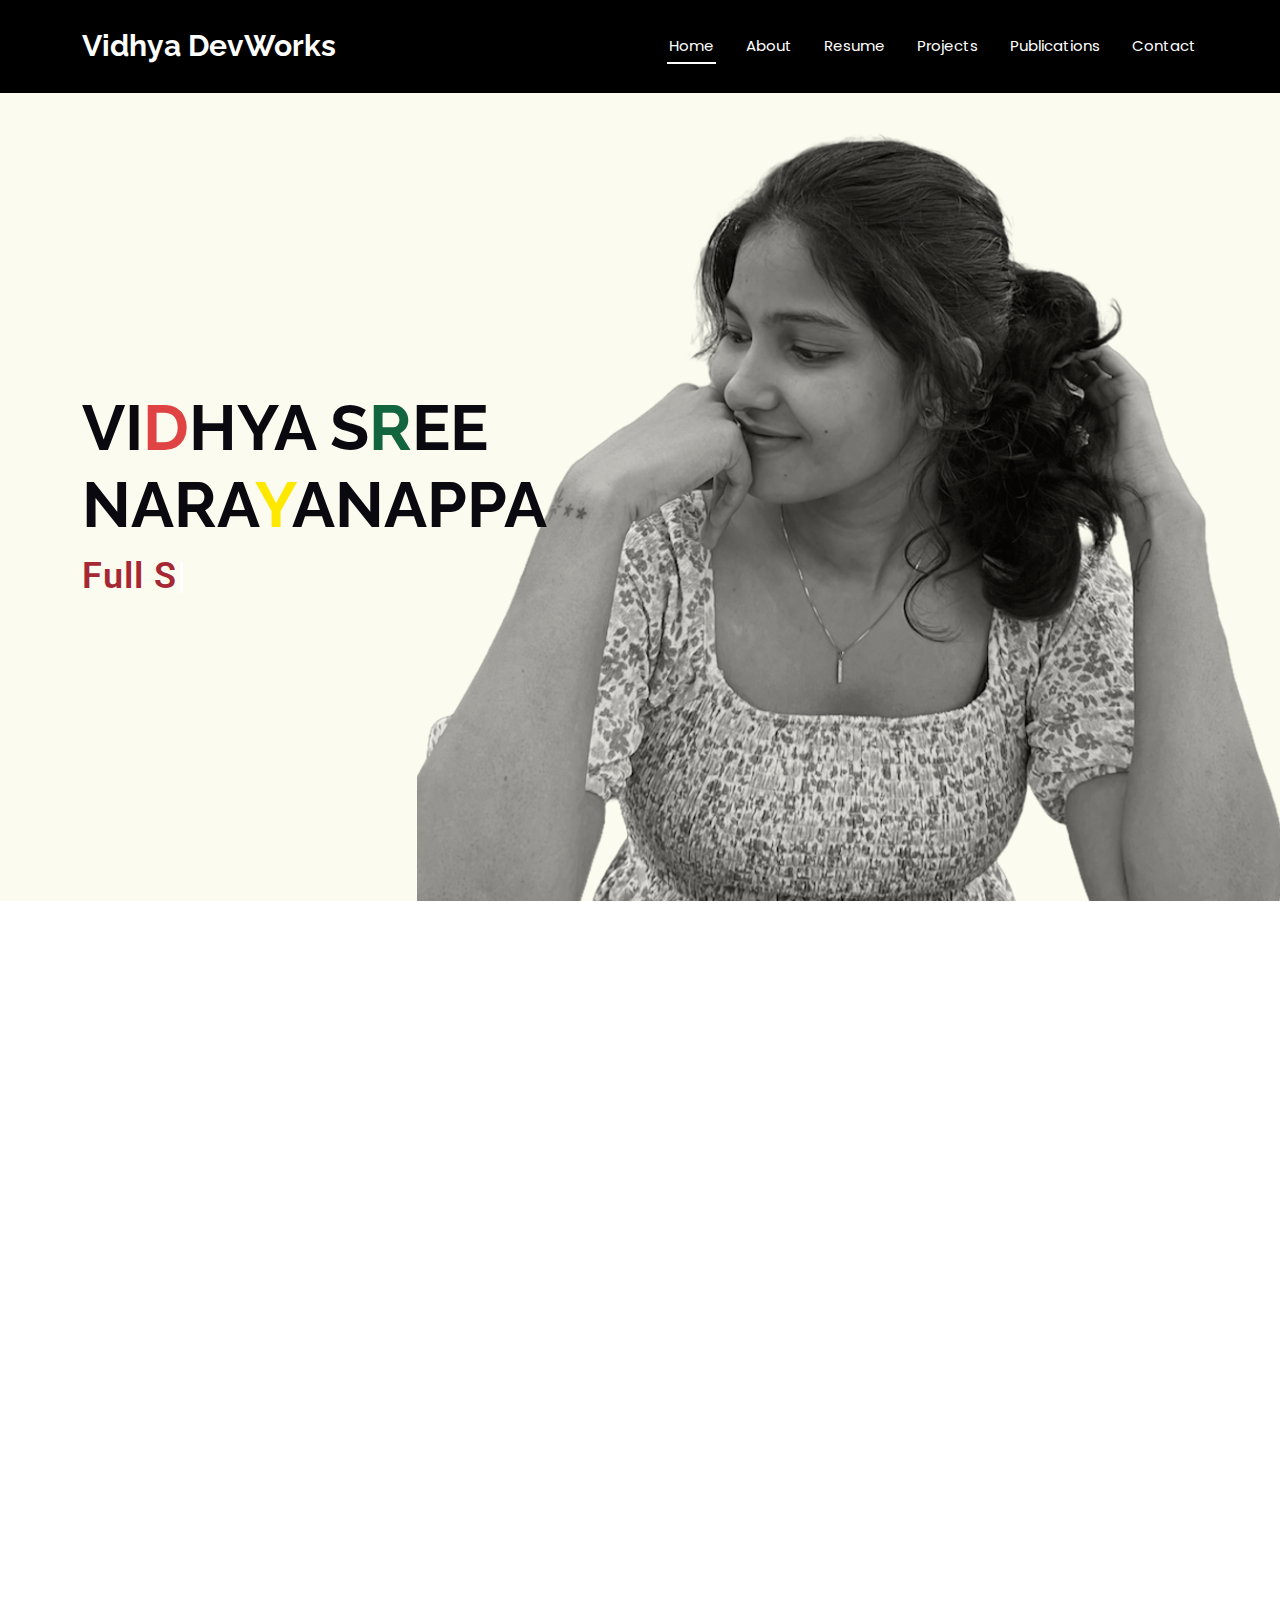
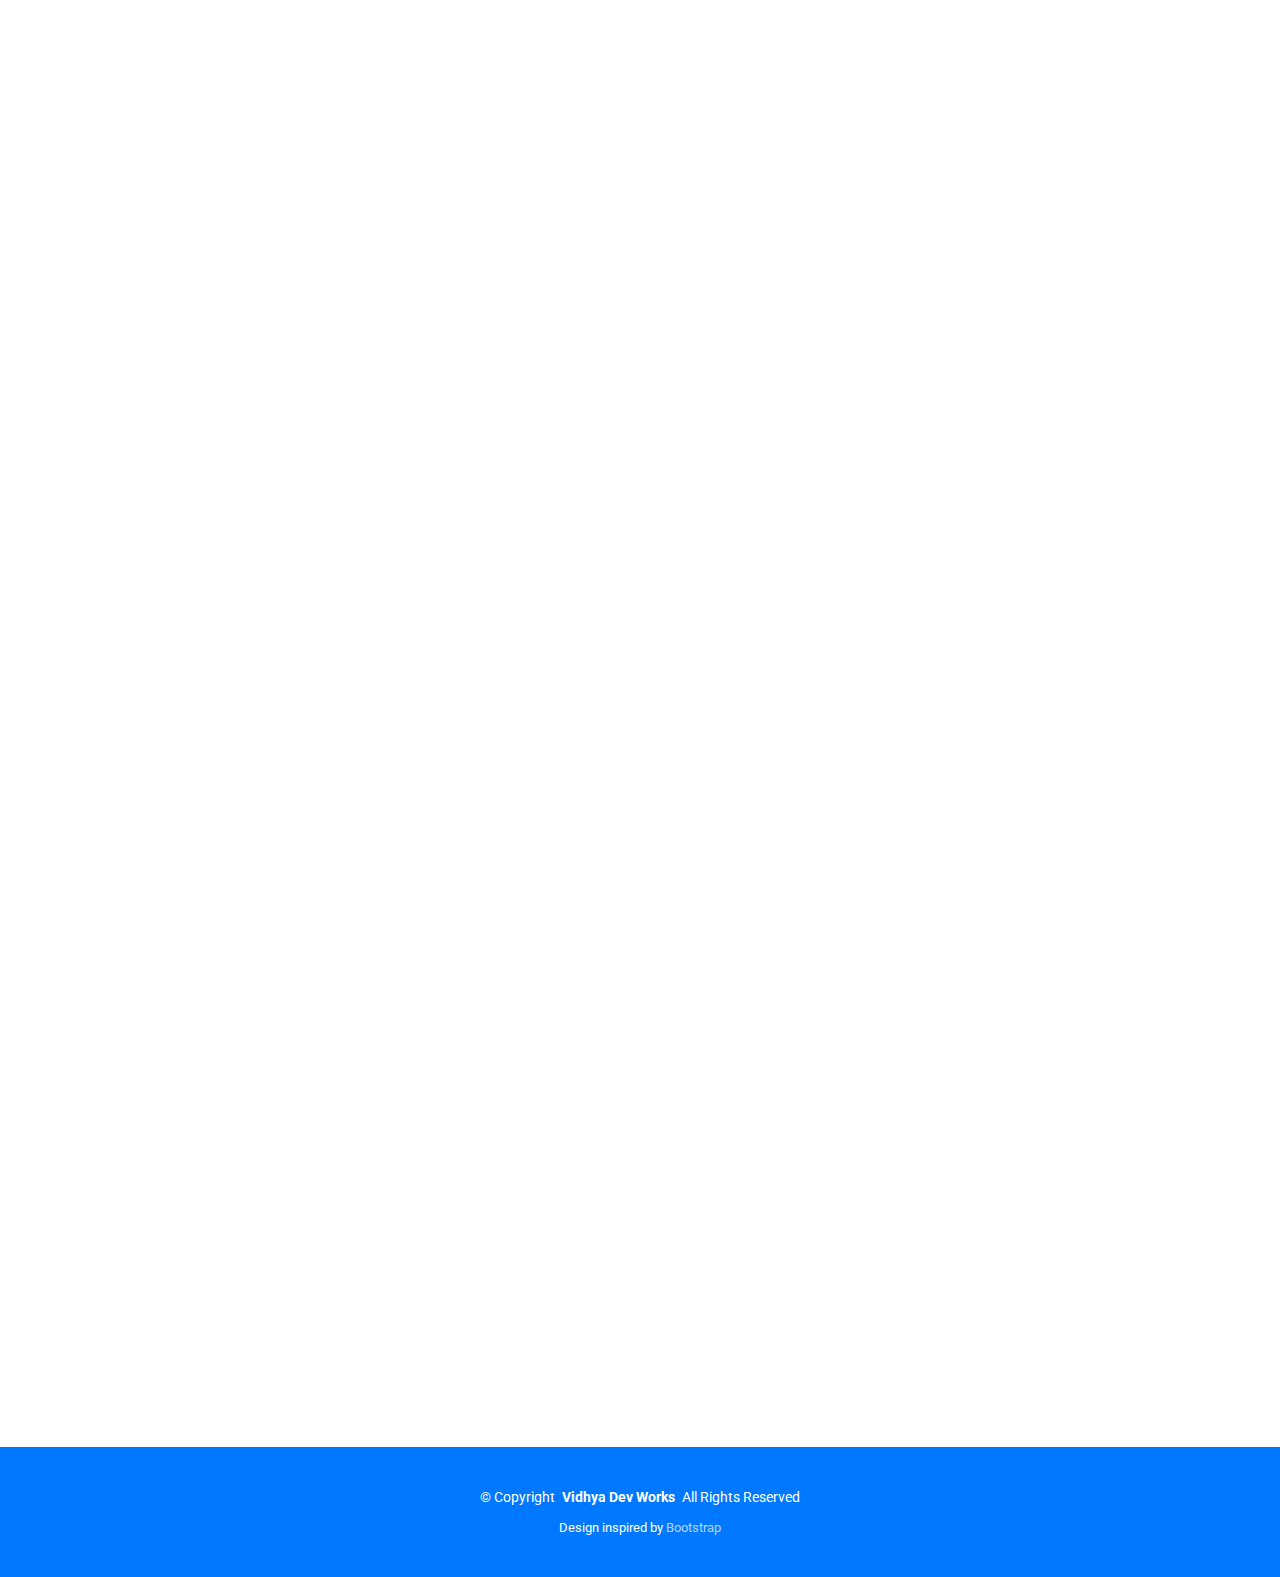
<file: index.html>
<!DOCTYPE html>
<html lang="en">

<head>
  <meta charset="utf-8">
  <meta content="width=device-width, initial-scale=1.0" name="viewport">
  <title>Vidhya DevWorks</title>
  <meta name="description" content="">
  <meta name="keywords" content="">

  <!-- Favicons -->
  <link href="assets/img/favicon.png" rel="icon">
  <link href="assets/img/apple-touch-icon.png" rel="apple-touch-icon">

  <!-- Fonts -->
  <link href="https://fonts.googleapis.com" rel="preconnect">
  <link href="https://fonts.gstatic.com" rel="preconnect" crossorigin>
  <link href="https://fonts.googleapis.com/css2?family=Roboto:ital,wght@0,100;0,300;0,400;0,500;0,700;0,900;1,100;1,300;1,400;1,500;1,700;1,900&family=Poppins:ital,wght@0,100;0,200;0,300;0,400;0,500;0,600;0,700;0,800;0,900;1,100;1,200;1,300;1,400;1,500;1,600;1,700;1,800;1,900&family=Raleway:ital,wght@0,100;0,200;0,300;0,400;0,500;0,600;0,700;0,800;0,900;1,100;1,200;1,300;1,400;1,500;1,600;1,700;1,800;1,900&display=swap" rel="stylesheet">

  <!-- Vendor CSS Files -->
  <link href="assets/vendor/bootstrap/css/bootstrap.min.css" rel="stylesheet">
  <link href="assets/vendor/bootstrap-icons/bootstrap-icons.css" rel="stylesheet">
  <link href="assets/vendor/aos/aos.css" rel="stylesheet">
  <link href="assets/vendor/glightbox/css/glightbox.min.css" rel="stylesheet">
  <link href="assets/vendor/swiper/swiper-bundle.min.css" rel="stylesheet">

  <!-- Main CSS File -->
  <link href="assets/css/main.css" rel="stylesheet">

  <!-- =======================================================
  * Template Name: DevFolio
  * Template URL: https://bootstrapmade.com/devfolio-bootstrap-portfolio-html-template/
  * Updated: Aug 07 2024 with Bootstrap v5.3.3
  * Author: BootstrapMade.com
  * License: https://bootstrapmade.com/license/
  ======================================================== -->
</head>

<body class="index-page">

  <header id="header" class="header d-flex align-items-center sticky-top">
    <div class="container-fluid container-xl position-relative d-flex align-items-center justify-content-between">

      <a href="index.html" class="logo d-flex align-items-center">
        <!-- Uncomment the line below if you also wish to use an image logo -->
        <!-- <img src="assets/img/logo.png" alt=""> -->
        <h1 class="sitename">Vidhya DevWorks</h1>
      </a>

      <nav id="navmenu" class="navmenu">
        <ul>
          <li><a href="#hero" class="active">Home<br></a></li>
          <li><a href="#about">About</a></li>
          <li><a href="#resume">Resume</a></li>
          <li><a href="#projects">Projects</a></li>
          <li><a href="#publications">Publications</a></li>
          <li><a href="#contact">Contact</a></li>
        </ul>
        <i class="mobile-nav-toggle d-xl-none bi bi-list"></i>
      </nav>

    </div>
  </header>

  <main class="main">

    <section class="hero" id="hero">
      <div class="container">
        <!-- Slider Button (don't edit!)-->
        <div class="row">
          <div class="col-md-12 text-right navicon">
            <a id="nav-toggle" class="nav_slide_button" href="index.html#"><span></span></a>
          </div>
        </div>
        <!-- HEADER HEADLINE -->
        <div class="row">
          <div class="col-md-8 col-md-offset-1 inner">
            <h2 class="animated fadeInDown">
              VI<span style="color:#E04343;">D</span>HYA S<span style="color: #13653f">R</span>EE<br/>
              <span>NARA<span style="color:#FFe800" >Y</span>ANAPPA</span>
            </h2><!-- Title -->
             <p><span style="color: #a52834" class="typed" data-typed-items="Full Stack Developer, Researcher, Tech Enthusiast, Mentor"></span></p>
<!--            <h3 class="animated fadeInUp delay-05s"><span class="rotate">Full Stack Developer, Researcher, Tech Enthusiast, Mentor</span></h3>-->
          </div>
        </div>
        <!-- Learn More Button -->

      </div>
    </section>

    <!-- About Section -->
    <section id="about" class="about section">

      <div class="container" data-aos="fade-up" data-aos-delay="100">

        <div class="row gy-4">
          <div class="col-md-6">

            <div class="skills-content skills-animation">
              <h5>Skills</h5>

              <div class="progress">
                <span class="skill"><span>HTML/CSS</span> <i class="val">100%</i></span>
                <div class="progress-bar-wrap">
                  <div class="progress-bar html-css" role="progressbar" aria-valuenow="100" aria-valuemin="0" aria-valuemax="100"></div>
                </div>
              </div><!-- End Skills Item -->

              <div class="progress">
                <span class="skill"><span>C/C++</span> <i class="val">95%</i></span>
                <div class="progress-bar-wrap">
                  <div class="progress-bar c-cpp" role="progressbar" aria-valuenow="95" aria-valuemin="0" aria-valuemax="100"></div>
                </div>
              </div><!-- End Skills Item -->

              <div class="progress">
                <span class="skill"><span>JavaScript</span> <i class="val">90%</i></span>
                <div class="progress-bar-wrap">
                  <div class="progress-bar javascript" role="progressbar" aria-valuenow="90" aria-valuemin="0" aria-valuemax="100"></div>
                </div>
              </div><!-- End Skills Item -->

              <div class="progress">
                <span class="skill"><span>Java</span> <i class="val">85%</i></span>
                <div class="progress-bar-wrap">
                  <div class="progress-bar java" role="progressbar" aria-valuenow="85" aria-valuemin="0" aria-valuemax="100"></div>
                </div>
              </div><!-- End Skills Item -->

              <div class="progress">
                <span class="skill"><span>Python</span> <i class="val">85%</i></span>
                <div class="progress-bar-wrap">
                  <div class="progress-bar python" role="progressbar" aria-valuenow="85" aria-valuemin="0" aria-valuemax="100"></div>
                </div>
              </div><!-- End Skills Item -->

              <div class="progress">
                <span class="skill"><span>React.js</span> <i class="val">80%</i></span>
                <div class="progress-bar-wrap">
                  <div class="progress-bar react" role="progressbar" aria-valuenow="80" aria-valuemin="0" aria-valuemax="100"></div>
                </div>
              </div><!-- End Skills Item -->

              <div class="progress">
                <span class="skill"><span>Machine Learning (TensorFlow, Keras, Scikit-learn)</span> <i class="val">80%</i></span>
                <div class="progress-bar-wrap">
                  <div class="progress-bar ml" role="progressbar" aria-valuenow="80" aria-valuemin="0" aria-valuemax="100"></div>
                </div>
              </div><!-- End Skills Item -->

              <div class="progress">
                <span class="skill"><span>Node.js</span> <i class="val">75%</i></span>
                <div class="progress-bar-wrap">
                  <div class="progress-bar nodejs" role="progressbar" aria-valuenow="75" aria-valuemin="0" aria-valuemax="100"></div>
                </div>
              </div><!-- End Skills Item -->

              <div class="progress">
                <span class="skill"><span>Data Visualization (D3.js, Three.js)</span> <i class="val">75%</i></span>
                <div class="progress-bar-wrap">
                  <div class="progress-bar dataviz" role="progressbar" aria-valuenow="75" aria-valuemin="0" aria-valuemax="100"></div>
                </div>
              </div><!-- End Skills Item -->

              <div class="progress">
                <span class="skill"><span>Kubernetes</span> <i class="val">75%</i></span>
                <div class="progress-bar-wrap">
                  <div class="progress-bar kubernetes" role="progressbar" aria-valuenow="75" aria-valuemin="0" aria-valuemax="100"></div>
                </div>
              </div><!-- End Skills Item -->

            </div>

          </div>

          <div class="col-md-6">
            <div class="about-me">
              <h4>About me</h4>
              <p>
                I am Vidhya Sree Narayanappa, a passionate full-stack developer and a current Research Assistant at the University of Massachusetts, Boston, where I am pursuing my Master’s in Computer Science with a GPA of 3.8.
                With a solid foundation in programming and experience in both front-end and back-end development, I have developed applications that improve user engagement, streamline workflows, and leverage data-driven insights.

              </p>
              <p>
                My recent projects include developing machine learning models for cancer detection, creating gamified systems to enhance participation, and designing JavaScript plugins for real-time image analysis in OpenSeaDragon. Prior to this, I worked as a Software Engineer at Target Corporation in India, where I led a team to develop APIs and customized tools, achieving significant efficiency improvements.

              </p>
              <p>
                With expertise in languages like Python, JavaScript, and Java, as well as tools such as Docker, Apache, and Kubernetes, I am always eager to take on challenging projects. My work is driven by a commitment to optimizing user experience, supporting effective learning, and pushing the boundaries of what's possible with technology.

              </p>
            </div>
          </div>
        </div>

      </div>

    </section><!-- /About Section -->

    <!-- Resume Section -->
    <section id="resume" class="resume section">

      <!-- Section Title -->
      <div class="container section-title" data-aos="fade-up">
        <h2>Resume</h2>
<!--        <p>Dedicated and driven computer science professional with a strong background in research, software engineering, and teaching assistance.</p>-->
        <div class="container text-center" data-aos="fade-up" data-aos-delay="100">
          <a href="Vidhya_Sree_Narayanappa.pdf" class="btn btn-primary" download="Vidhya_Narayanappa.pdf">
             Download  <i class="bi bi-download"></i>
          </a>
          <br>
        </div>
      </div><!-- End Section Title -->

      <div class="container">
        <div class="row">
          <div class="col-lg-6" data-aos="fade-up" data-aos-delay="100">
            <h3 class="resume-title">Summary</h3>
            <div class="resume-item pb-0">
              <h4>Vidhya Sree Narayanappa</h4>
              <p><em>Skilled software engineer and research assistant with expertise in developing efficient software solutions, leading teams, and mentoring students in cutting-edge technologies.</em></p>
              <ul>
                <li>Boston, MA</li>
                <li>857-230-4249</li>
                <li>vidhyasreenarayanappa@gmail.com</li>
                <li>github.com/VidhyaSree-N | linkedin.com/in/vidhya-sree-n</li>
              </ul>
            </div><!-- End Resume Item -->

            <h3 class="resume-title">Education</h3>
            <div class="resume-item">
              <h4>Master of Science in Computer Science</h4>
              <h5>Jan 2023 – Present</h5>
              <p><em>University of Massachusetts, Boston, MA</em></p>
              <p>GPA: 3.8/4.0. </p>
              <p> Coursework includes Object-oriented software development, Database Management, and Biomedical Image Processing.</p>
            </div><!-- End Resume Item -->
            <div class="resume-item">
              <h4>Bachelor's in Engineering</h4>
              <h5>Aug 2016 – May 2020</h5>
              <p><em>Siddaganga Institute of Technology, KA, India</em></p>
              <p>GPA: 3.7/4.0. </p>
              <p> Coursework includes Software Engineering, Data Structures, C/C++ Fundamentals and Electrical Engineering.</p>
            </div><!-- End Resume Item -->
          </div>

          <div class="col-lg-6" data-aos="fade-up" data-aos-delay="200">
            <h3 class="resume-title">Experience</h3>

            <div class="resume-item">
              <h4>Research Assistant</h4>
              <h5>Jul 2023 - Present</h5>
              <p><em>University of Massachusetts, Boston</em></p>
              <ul>
                <li>Developed a student-faculty matching algorithm using the Gale-Shapley algorithm to optimize mentor-mentee assignments.</li>
                <li>Led a team to design a gamified tracking system, enhancing user participation with virtual rewards.</li>
              </ul>
            </div><!-- End Resume Item -->

            <div class="resume-item">
              <h4>Teaching Assistant</h4>
              <h5>Jan 2024 - Present</h5>
              <p><em>University of Massachusetts, Boston</em></p>
              <ul>
                <li>Guided over 40 students in creating interactive 3D visualizations using WebGL, Three.js, and XTK in Graphics (CS460).</li>
                <li>Mentored students in Visualizing Boston (CS617) with tools like Python, D3.js, and Tableau, achieving a 95% project success rate.</li>
              </ul>
            </div><!-- End Resume Item -->

            <div class="resume-item">
              <h4>Software Engineer</h4>
              <h5>Aug 2020 - Jan 2023</h5>
              <p><em>Target Corporation Pvt Ltd, India</em></p>
              <ul>
                <li>Developed APIs that reduced workflow times by 20% and optimized system efficiency.</li>
                <li>Customized Rundeck, implementing enterprise features that enhanced organizational productivity by 25%.</li>
              </ul>
            </div><!-- End Resume Item -->
          </div>

        </div>
      </div>
    </section>
    <!-- /Resume Section -->

    <!-- Portfolio Section -->
    <section id="projects" class="portfolio section">

      <!-- Section Title -->
      <div class="container section-title" data-aos="fade-up">
        <h2>Projects</h2>
      </div><!-- End Section Title -->

      <div class="container">
        <div class="isotope-layout" data-default-filter="*" data-layout="masonry" data-sort="original-order">
          <div class="row gy-4 isotope-container" data-aos="fade-up" data-aos-delay="200">

            <div class="col-lg-4 col-md-6 portfolio-item isotope-item filter-app">
              <a href="matching-algorithm.html" class="portfolio-link">
                <img src="assets/img/s_f.png" class="img-fluid" alt="">
                <div class="portfolio-info">
                  <h4>Student-Faculty Matching Algorithm</h4>
<!--                  <p>Lorem ipsum, dolor sit amet consectetur</p>-->
                </div>
              </a>
            </div>

            <div class="col-lg-4 col-md-6 portfolio-item isotope-item filter-product">
              <a href="axolotl.html" class="portfolio-link">
                <img src="assets/img/axo.png" class="img-fluid" alt="">
                <div class="portfolio-info">
                  <h4>Axolotl</h4>
                </div>
              </a>
            </div>

            <div class="col-lg-4 col-md-6 portfolio-item isotope-item filter-branding">
              <a href="classifier.html" class="portfolio-link">
                <img src="assets/img/img_3.png" class="img-fluid" alt="">
                <div class="portfolio-info">
                  <h4>Mammogram Classifier</h4>
<!--                  <p>Lorem ipsum, dolor sit amet consectetur</p>-->
                </div>
              </a>
            </div>

            <div class="col-lg-4 col-md-6 portfolio-item isotope-item filter-books">
              <a href="cams.html" class="portfolio-link">
                <img src="assets/img/cams.png" class="img-fluid" alt="">
                <div class="portfolio-info">
                  <h4>Capstone Assignment and Management System (CAMS)</h4>
<!--                  <p>Lorem ipsum, dolor sit amet consectetur</p>-->
                </div>
              </a>
            </div>

            <div class="col-lg-4 col-md-6 portfolio-item isotope-item filter-app">
              <a href="AI_game.html" class="portfolio-link">
                <img src="assets/img/game.png" class="img-fluid" alt="">
                <div class="portfolio-info">
                  <h4>AI Driven Compliance Game </h4>
<!--                  <p>Lorem ipsum, dolor sit amet consectetur</p>-->
                </div>
              </a>
            </div>

            <div class="col-lg-4 col-md-6 portfolio-item isotope-item filter-product">
              <a href="gts.html" class="portfolio-link">
                <img src="assets/img/gts.png" class="img-fluid" alt="">
                <div class="portfolio-info">
                  <h4>Gamified Participation Tracker</h4>
<!--                  <p>Lorem ipsum, dolor sit amet consectetur</p>-->
                </div>
              </a>
            </div>
          </div>
        </div>
      </div>


      <!--      <div class="container">-->

<!--        <div class="isotope-layout" data-default-filter="*" data-layout="masonry" data-sort="original-order">-->

<!--          <div class="row gy-4 isotope-container" data-aos="fade-up" data-aos-delay="200">-->

<!--            <div class="col-lg-4 col-md-6 portfolio-item isotope-item filter-app">-->
<!--              <img src="assets/img/img_4.png" class="img-fluid" alt="">-->
<!--              <div class="portfolio-info">-->
<!--                <h4>App 1</h4>-->
<!--                <p>Lorem ipsum, dolor sit amet consectetur</p>-->
<!--                <a href="assets/img/portfolio/app-1.jpg" title="App 1" data-gallery="portfolio-gallery-app" class="glightbox preview-link"><i class="bi bi-zoom-in"></i></a>-->
<!--                <a href="portfolio-details.html" title="More Details" class="details-link"><i class="bi bi-link-45deg"></i></a>-->
<!--              </div>-->
<!--            </div>&lt;!&ndash; End Portfolio Item &ndash;&gt;-->

<!--            <div class="col-lg-4 col-md-6 portfolio-item isotope-item filter-product">-->
<!--              <img src="assets/img/cams.png" class="img-fluid" alt="">-->
<!--              <div class="portfolio-info">-->
<!--                <h4>Product 1</h4>-->
<!--                <p>Lorem ipsum, dolor sit amet consectetur</p>-->
<!--                <a href="assets/img/portfolio/product-1.jpg" title="Product 1" data-gallery="portfolio-gallery-product" class="glightbox preview-link"><i class="bi bi-zoom-in"></i></a>-->
<!--                <a href="portfolio-details.html" title="More Details" class="details-link"><i class="bi bi-link-45deg"></i></a>-->
<!--              </div>-->
<!--            </div>&lt;!&ndash; End Portfolio Item &ndash;&gt;-->

<!--            <div class="col-lg-4 col-md-6 portfolio-item isotope-item filter-branding">-->
<!--              <img src="assets/img/img_3.png" class="img-fluid" alt="">-->
<!--              <div class="portfolio-info">-->
<!--                <h4>Branding 1</h4>-->
<!--                <p>Lorem ipsum, dolor sit amet consectetur</p>-->
<!--                <a href="assets/img/portfolio/branding-1.jpg" title="Branding 1" data-gallery="portfolio-gallery-branding" class="glightbox preview-link"><i class="bi bi-zoom-in"></i></a>-->
<!--                <a href="portfolio-details.html" title="More Details" class="details-link"><i class="bi bi-link-45deg"></i></a>-->
<!--              </div>-->
<!--            </div>&lt;!&ndash; End Portfolio Item &ndash;&gt;-->

<!--            <div class="col-lg-4 col-md-6 portfolio-item isotope-item filter-books">-->
<!--              <img src="assets/img/portfolio/books-1.jpg" class="img-fluid" alt="">-->
<!--              <div class="portfolio-info">-->
<!--                <h4>Books 1</h4>-->
<!--                <p>Lorem ipsum, dolor sit amet consectetur</p>-->
<!--                <a href="assets/img/portfolio/books-1.jpg" title="Branding 1" data-gallery="portfolio-gallery-book" class="glightbox preview-link"><i class="bi bi-zoom-in"></i></a>-->
<!--                <a href="portfolio-details.html" title="More Details" class="details-link"><i class="bi bi-link-45deg"></i></a>-->
<!--              </div>-->
<!--            </div>&lt;!&ndash; End Portfolio Item &ndash;&gt;-->

<!--            <div class="col-lg-4 col-md-6 portfolio-item isotope-item filter-app">-->
<!--              <img src="assets/img/portfolio/app-2.jpg" class="img-fluid" alt="">-->
<!--              <div class="portfolio-info">-->
<!--                <h4>App 2</h4>-->
<!--                <p>Lorem ipsum, dolor sit amet consectetur</p>-->
<!--                <a href="assets/img/portfolio/app-2.jpg" title="App 2" data-gallery="portfolio-gallery-app" class="glightbox preview-link"><i class="bi bi-zoom-in"></i></a>-->
<!--                <a href="portfolio-details.html" title="More Details" class="details-link"><i class="bi bi-link-45deg"></i></a>-->
<!--              </div>-->
<!--            </div>&lt;!&ndash; End Portfolio Item &ndash;&gt;-->

<!--            <div class="col-lg-4 col-md-6 portfolio-item isotope-item filter-product">-->
<!--              <img src="assets/img/portfolio/product-2.jpg" class="img-fluid" alt="">-->
<!--              <div class="portfolio-info">-->
<!--                <h4>Product 2</h4>-->
<!--                <p>Lorem ipsum, dolor sit amet consectetur</p>-->
<!--                <a href="assets/img/portfolio/product-2.jpg" title="Product 2" data-gallery="portfolio-gallery-product" class="glightbox preview-link"><i class="bi bi-zoom-in"></i></a>-->
<!--                <a href="portfolio-details.html" title="More Details" class="details-link"><i class="bi bi-link-45deg"></i></a>-->
<!--              </div>-->
<!--            </div>&lt;!&ndash; End Portfolio Item &ndash;&gt;-->

<!--          </div>&lt;!&ndash; End Portfolio Container &ndash;&gt;-->

<!--        </div>-->

<!--      </div>-->

    </section><!-- /Portfolio Section -->

    <!-- publications Section -->
    <section id="publications" class="services section">

      <!-- Section Title -->
      <div class="container section-title" data-aos="fade-up">
        <h2>Publications</h2>
      </div><!-- End Section Title -->

      <div class="container">

        <div class="row gy-4">

          <div class="col-lg-6 col-md-6" data-aos="fade-up" data-aos-delay="300">
            <div class="service-item position-relative">
              <div class="icon">
                <i class="bi bi-code"></i>
              </div>
              <a href="https://arxiv.org/abs/2405.07868" class="stretched-link" target="_blank">
                <h3>Boostlet.js: Image processing plugins for the web via JavaScript injection.</h3>
              </a>
              <p>VIS 2024 Short Papers</p>
            </div>
          </div><!-- End Service Item -->

          <div class="col-lg-6 col-md-6" data-aos="fade-up" data-aos-delay="400">
            <div class="service-item position-relative">
              <div class="icon">
                <i class="bi bi-cloud"></i>
              </div>
              <a href="https://link.springer.com/chapter/10.1007/978-3-030-30465-2_74" class="stretched-link" target="_blank">
                <h3>Apprenticeship Learning Based Load Balancing Technique for Cloud Environment.</h3>
              </a>
              <p>Springer 2019</p>
            </div>
          </div><!-- End Service Item -->


        </div>

      </div>

    </section><!-- /Services Section -->

    <!-- Contact Section -->
    <section id="contact" class="contact section">

      <!-- Section Title -->
      <div class="container section-title" data-aos="fade-up">
        <h2>Contact</h2>
<!--        <p>Necessitatibus eius consequatur ex aliquid fuga eum quidem sint consectetur velit</p>-->
      </div><!-- End Section Title -->

      <div class="container" data-aos="fade-up" data-aos-delay="100">

        <div class="info-wrap" data-aos="fade-up" data-aos-delay="200">
          <div class="row gy-5">

            <div class="col-lg-3">
              <div class="info-item d-flex align-items-center">
                <i class="bi bi-linkedin flex-shrink-0"></i>
                <div>
                  <h3>LinkedIn</h3>
                  <p><a href="https://www.linkedin.com/in/your-profile" target="_blank">linkedin.com/in/your-profile</a></p>
                </div>
              </div>
            </div><!-- End LinkedIn Info Item -->

            <div class="col-lg-3">
              <div class="info-item d-flex align-items-center">
                <i class="bi bi-github flex-shrink-0"></i>
                <div>
                  <h3>GitHub</h3>
                  <p><a href="https://github.com/VidhyaSree-N" target="_blank">github.com/your-username</a></p>
                </div>
              </div>
            </div><!-- End GitHub Info Item -->

            <div class="col-lg-3">
              <div class="info-item d-flex align-items-center">
                <i class="bi bi-telephone flex-shrink-0"></i>
                <div>
                  <h3>Phone</h3>
                  <p>+1 857 230 4249</p>
                </div>
              </div>
            </div><!-- End Info Item -->

            <div class="col-lg-3">
              <div class="info-item d-flex align-items-center">
                <i class="bi bi-envelope flex-shrink-0"></i>
                <div>
                  <h3>Email:</h3>
                  <p>vidhyasreenarayanappa@gmail.com</p>
                </div>
              </div>
            </div><!-- End Info Item -->

          </div>
        </div>

      </div>

    </section><!-- /Contact Section -->

  </main>

  <footer id="footer" class="footer accent-background">

    <div class="container">
      <div class="copyright text-center ">
        <p>© <span>Copyright</span> <strong class="px-1 sitename">Vidhya Dev Works</strong> <span>All Rights Reserved</span></p>
      </div>
      <div class="credits">
        <!-- All the links in the footer should remain intact. -->
        <!-- You can delete the links only if you've purchased the pro version. -->
        <!-- Licensing information: https://bootstrapmade.com/license/ -->
        <!-- Purchase the pro version with working PHP/AJAX contact form: [buy-url] -->
        Design inspired by <a href="https://bootstrapmade.com/">Bootstrap</a>
      </div>
    </div>

  </footer>

  <!-- Scroll Top -->
  <a href="#" id="scroll-top" class="scroll-top d-flex align-items-center justify-content-center"><i class="bi bi-arrow-up-short"></i></a>

  <!-- Preloader -->
  <div id="preloader"></div>

  <!-- Vendor JS Files -->
  <script src="assets/vendor/bootstrap/js/bootstrap.bundle.min.js"></script>
  <script src="assets/vendor/php-email-form/validate.js"></script>
  <script src="assets/vendor/aos/aos.js"></script>
  <script src="assets/vendor/typed.js/typed.umd.js"></script>
  <script src="assets/vendor/waypoints/noframework.waypoints.js"></script>
  <script src="assets/vendor/purecounter/purecounter_vanilla.js"></script>
  <script src="assets/vendor/glightbox/js/glightbox.min.js"></script>
  <script src="assets/vendor/imagesloaded/imagesloaded.pkgd.min.js"></script>
  <script src="assets/vendor/isotope-layout/isotope.pkgd.min.js"></script>
  <script src="assets/vendor/swiper/swiper-bundle.min.js"></script>

  <!-- Main JS File -->
  <script src="assets/js/main.js"></script>
  <script src="https://ajax.googleapis.com/ajax/libs/jquery/1.11.0/jquery.min.js"></script>

  <script src="assets/textrotator/jquery.simple-text-rotator.js"></script>
  <script type="text/javascript">
    $(".rotate").textrotator({
      animation: "fade", // You can pick the way it animates when rotating through words. Options are dissolve (default), fade, flip, flipUp, flipCube, flipCubeUp and spin.
      separator: ",", // If you don't want commas to be the separator, you can define a new separator (|, &, * etc.) by yourself using this field.
      speed: 2000 // How many milliseconds until the next word show.
    });
  </script>

</body>

</html>
</file>
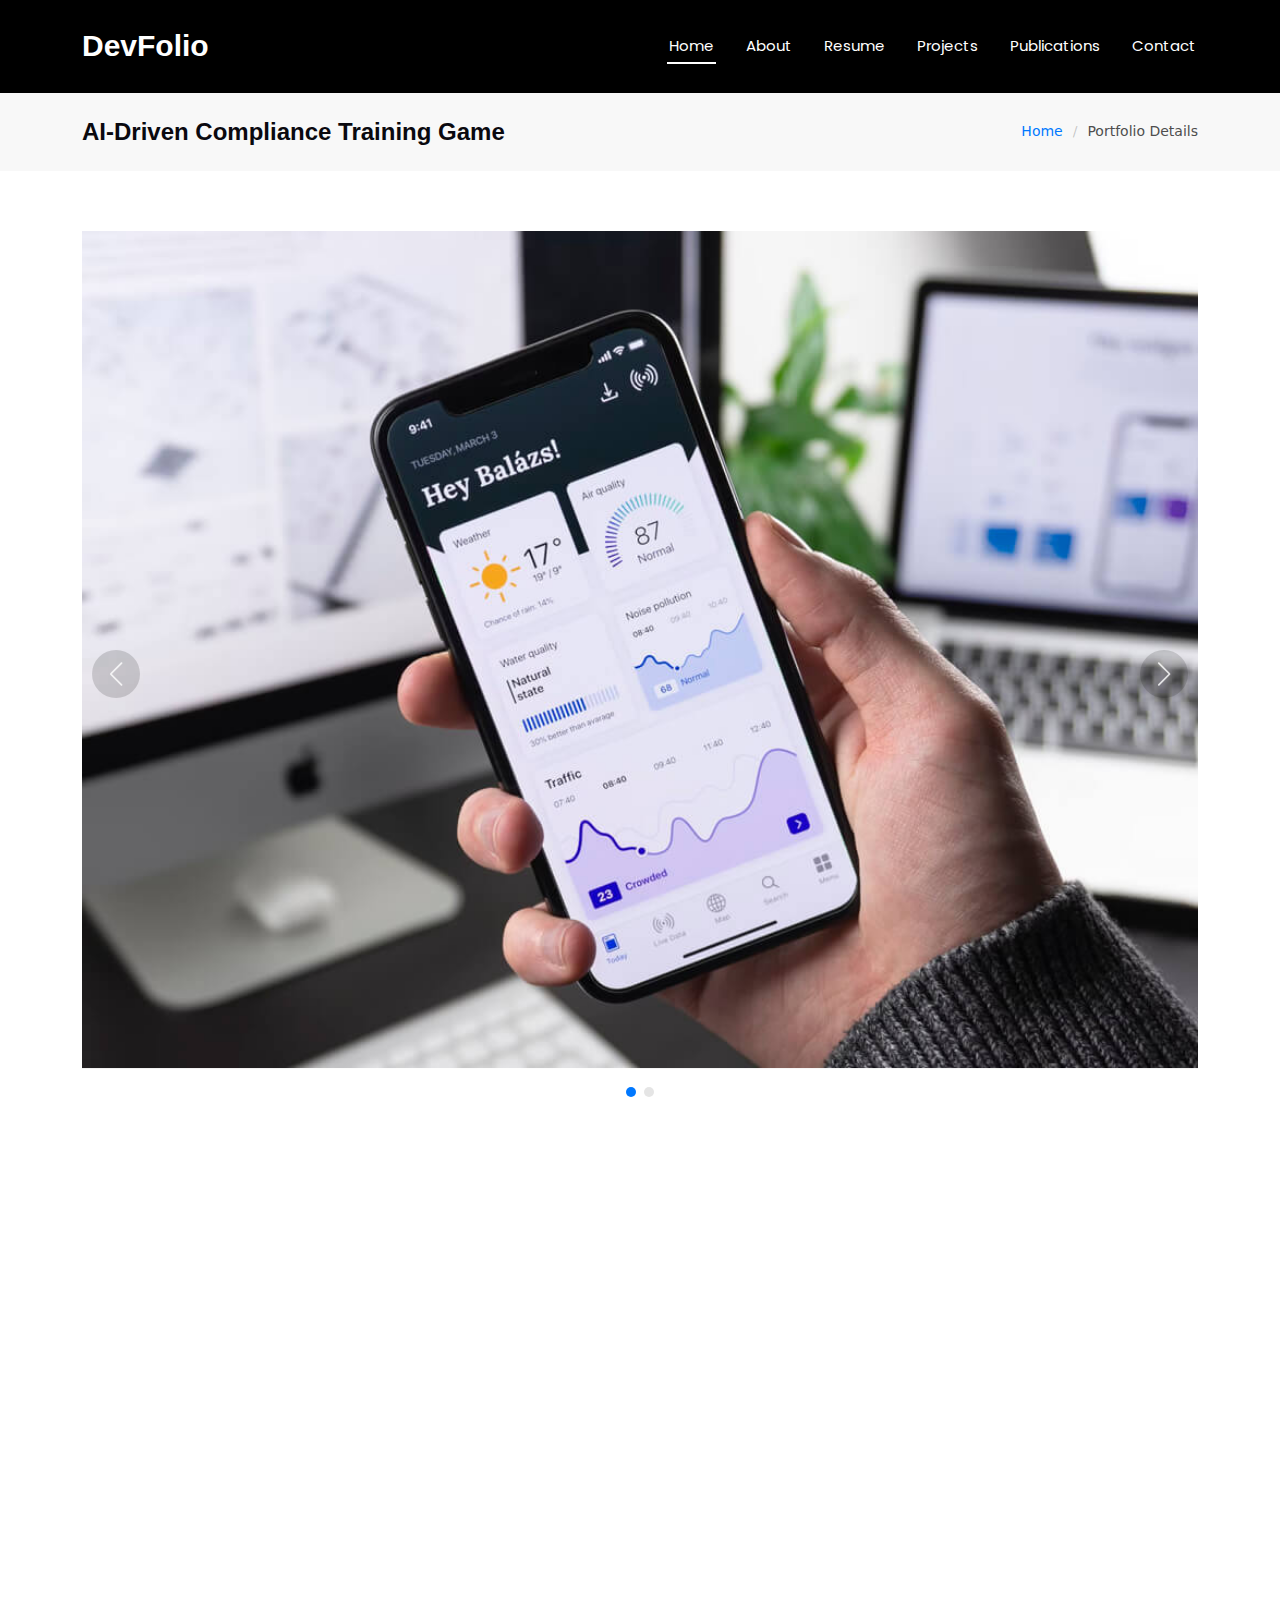
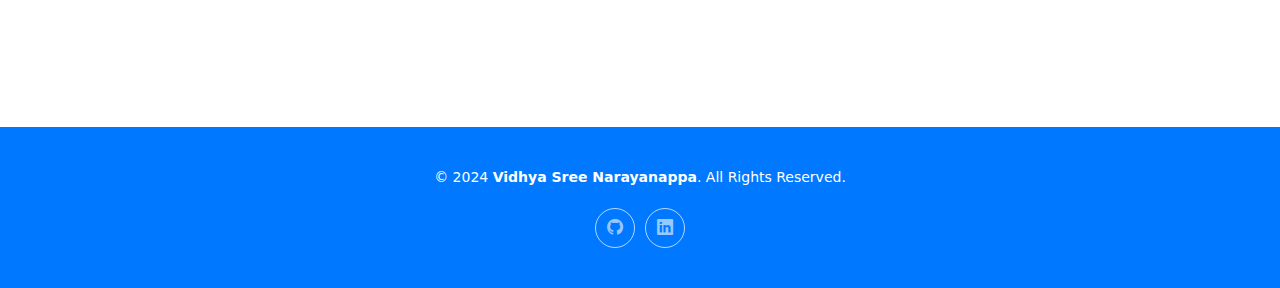
<file: AI_game.html>
<!DOCTYPE html>
<html lang="en">

<head>
    <meta charset="utf-8">
    <meta content="width=device-width, initial-scale=1.0" name="viewport">
    <title>AI-Driven Compliance Training Game - Portfolio Details</title>
    <meta name="description" content="An interactive, AI-powered compliance training game for HR anti-harassment training built using the MERN stack, Three.js, and OpenAI GPT API.">
    <meta name="keywords" content="AI Compliance Game, Anti-Harassment Training, Three.js, WebGL, OpenAI, MERN Stack">

    <link href="assets/img/favicon.png" rel="icon">
    <link href="assets/img/apple-touch-icon.png" rel="apple-touch-icon">
    <link href="https://fonts.googleapis.com" rel="preconnect">
    <link href="https://fonts.gstatic.com" rel="preconnect" crossorigin>
    <link href="https://fonts.googleapis.com/css2?family=Poppins:wght@300;400;500;700;900&display=swap" rel="stylesheet">

    <link href="assets/vendor/bootstrap/css/bootstrap.min.css" rel="stylesheet">
    <link href="assets/vendor/bootstrap-icons/bootstrap-icons.css" rel="stylesheet">
    <link href="assets/vendor/aos/aos.css" rel="stylesheet">
    <link href="assets/vendor/glightbox/css/glightbox.min.css" rel="stylesheet">
    <link href="assets/vendor/swiper/swiper-bundle.min.css" rel="stylesheet">

    <link href="assets/css/main.css" rel="stylesheet">
</head>

<body class="portfolio-details-page">

<header id="header" class="header d-flex align-items-center sticky-top">
    <div class="container-fluid container-xl position-relative d-flex align-items-center justify-content-between">
        <a href="index.html" class="logo d-flex align-items-center">
            <h1 class="sitename">DevFolio</h1>
        </a>
        <nav id="navmenu" class="navmenu">
            <ul>
                <li><a href="#hero" class="active">Home<br></a></li>
                <li><a href="#about">About</a></li>
                <li><a href="#resume">Resume</a></li>
                <li><a href="#projects">Projects</a></li>
                <li><a href="#publications">Publications</a></li>
                <li><a href="#contact">Contact</a></li>
            </ul>
            <i class="mobile-nav-toggle d-xl-none bi bi-list"></i>
        </nav>
    </div>
</header>

<main class="main">
    <div class="page-title" data-aos="fade">
        <div class="container d-lg-flex justify-content-between align-items-center">
            <h1 class="mb-2 mb-lg-0">AI-Driven Compliance Training Game</h1>
            <nav class="breadcrumbs">
                <ol>
                    <li><a href="index.html">Home</a></li>
                    <li class="current">Portfolio Details</li>
                </ol>
            </nav>
        </div>
    </div>

    <section id="portfolio-details" class="portfolio-details section">
        <div class="container" data-aos="fade-up">
            <div class="portfolio-details-slider swiper init-swiper">
                <script type="application/json" class="swiper-config">
                    {
                        "loop": true,
                        "speed": 600,
                        "autoplay": { "delay": 5000 },
                        "slidesPerView": "auto",
                        "navigation": {
                            "nextEl": ".swiper-button-next",
                            "prevEl": ".swiper-button-prev"
                        },
                        "pagination": {
                            "el": ".swiper-pagination",
                            "type": "bullets",
                            "clickable": true
                        }
                    }
                </script>
                <div class="swiper-wrapper align-items-center">
                    <div class="swiper-slide">
                        <img src="assets/img/portfolio/app-1.jpg" alt="Game Screenshot">
                    </div>
                    <div class="swiper-slide">
                        <img src="assets/img/portfolio/branding-1.jpg" alt="Game Screenshot">
                    </div>
                </div>
                <div class="swiper-button-prev"></div>
                <div class="swiper-button-next"></div>
                <div class="swiper-pagination"></div>
            </div>

            <div class="row justify-content-between gy-4 mt-4">
                <div class="col-lg-8" data-aos="fade-up">
                    <div class="portfolio-description">
                        <h2>HR Compliance Investigation: Anti-Harassment Training</h2>
                        <p>This project is an interactive compliance training game designed to replace traditional HR quizzes with scenario-based gameplay. Players take on the role of a detective investigating workplace harassment in a realistic 3D office environment.</p>
                        <p><strong>Gameplay & Features:</strong></p>
                        <ul>
                            <li>AI-powered NPC interactions based on collected evidence</li>
                            <li>Real-time AI hints and learning notes to guide players</li>
                            <li>Immersive 3D experience built using Three.js and WebGL</li>
                            <li>Evidence collection from CCTV, emails, and system logs</li>
                            <li>AI-generated investigation reports and compliance feedback</li>
                            <li>Embedded HR guidebook covering workplace harassment policies</li>
                        </ul>
                        <p>The game dynamically adapts to player decisions and evaluates their understanding of anti-harassment policies in real time.</p>
                        <p><strong>Demo:</strong> <a href="https://liveumb-my.sharepoint.com/:v:/g/personal/v_narayanappa001_umb_edu/EQJWLnWorBJNss1vAQKthlEBYeYz0iujZ1Foi9HEgGnlaQ?nav=eyJyZWZlcnJhbEluZm8iOnsicmVmZXJyYWxBcHAiOiJPbmVEcml2ZUZvckJ1c2luZXNzIiwicmVmZXJyYWxBcHBQbGF0Zm9ybSI6IldlYiIsInJlZmVycmFsTW9kZSI6InZpZXciLCJyZWZlcnJhbFZpZXciOiJNeUZpbGVzTGlua0NvcHkifX0&e=pganBS" target="_blank">Watch Video Demo</a></p>
                        <p><strong>Next Steps:</strong> Future versions will include multiplayer investigations, improved AI models, and possibly VR/AR training integrations for immersive learning.</p>
                    </div>
                </div>

                <div class="col-lg-3" data-aos="fade-up" data-aos-delay="100">
                    <div class="portfolio-info">
                        <h3>Project Information</h3>
                        <ul>
                            <li><strong>Category</strong> Game-Based Learning</li>
                            <li><strong>Technology</strong> Three.js, WebGL, Node.js, Express.js, MongoDB, OpenAI API</li>
                            <li><strong>Status</strong> Demo Ready</li>
                            <li><strong>Source Code</strong> <a href="https://github.com/VidhyaSree-N/AI_Driven_Compliance_Training_Game" target="_blank">GitHub Repository</a></li>
                            <li><strong>Demo Video</strong> <a href="https://liveumb-my.sharepoint.com/:v:/g/personal/v_narayanappa001_umb_edu/EQJWLnWorBJNss1vAQKthlEBYeYz0iujZ1Foi9HEgGnlaQ?e=pganBS" target="_blank">Watch Demo</a></li>
                        </ul>
                    </div>
                </div>
            </div>
        </div>
    </section>
</main>

<footer id="footer" class="footer accent-background">
    <div class="container">
        <div class="copyright text-center">
            <p>© 2024 <strong>Vidhya Sree Narayanappa</strong>. All Rights Reserved.</p>
        </div>
        <div class="social-links d-flex justify-content-center">
            <a href="https://github.com/VidhyaSree-N"><i class="bi bi-github"></i></a>
            <a href="https://www.linkedin.com"><i class="bi bi-linkedin"></i></a>
        </div>
    </div>
</footer>

<a href="#" id="scroll-top" class="scroll-top d-flex align-items-center justify-content-center"><i class="bi bi-arrow-up-short"></i></a>
<script src="assets/vendor/bootstrap/js/bootstrap.bundle.min.js"></script>
<script src="assets/vendor/php-email-form/validate.js"></script>
<script src="assets/vendor/aos/aos.js"></script>
<script src="assets/vendor/typed.js/typed.umd.js"></script>
<script src="assets/vendor/waypoints/noframework.waypoints.js"></script>
<script src="assets/vendor/purecounter/purecounter_vanilla.js"></script>
<script src="assets/vendor/glightbox/js/glightbox.min.js"></script>
<script src="assets/vendor/imagesloaded/imagesloaded.pkgd.min.js"></script>
<script src="assets/vendor/isotope-layout/isotope.pkgd.min.js"></script>
<script src="assets/vendor/swiper/swiper-bundle.min.js"></script>
<script src="assets/js/main.js"></script>
</body>

</html>
</file>
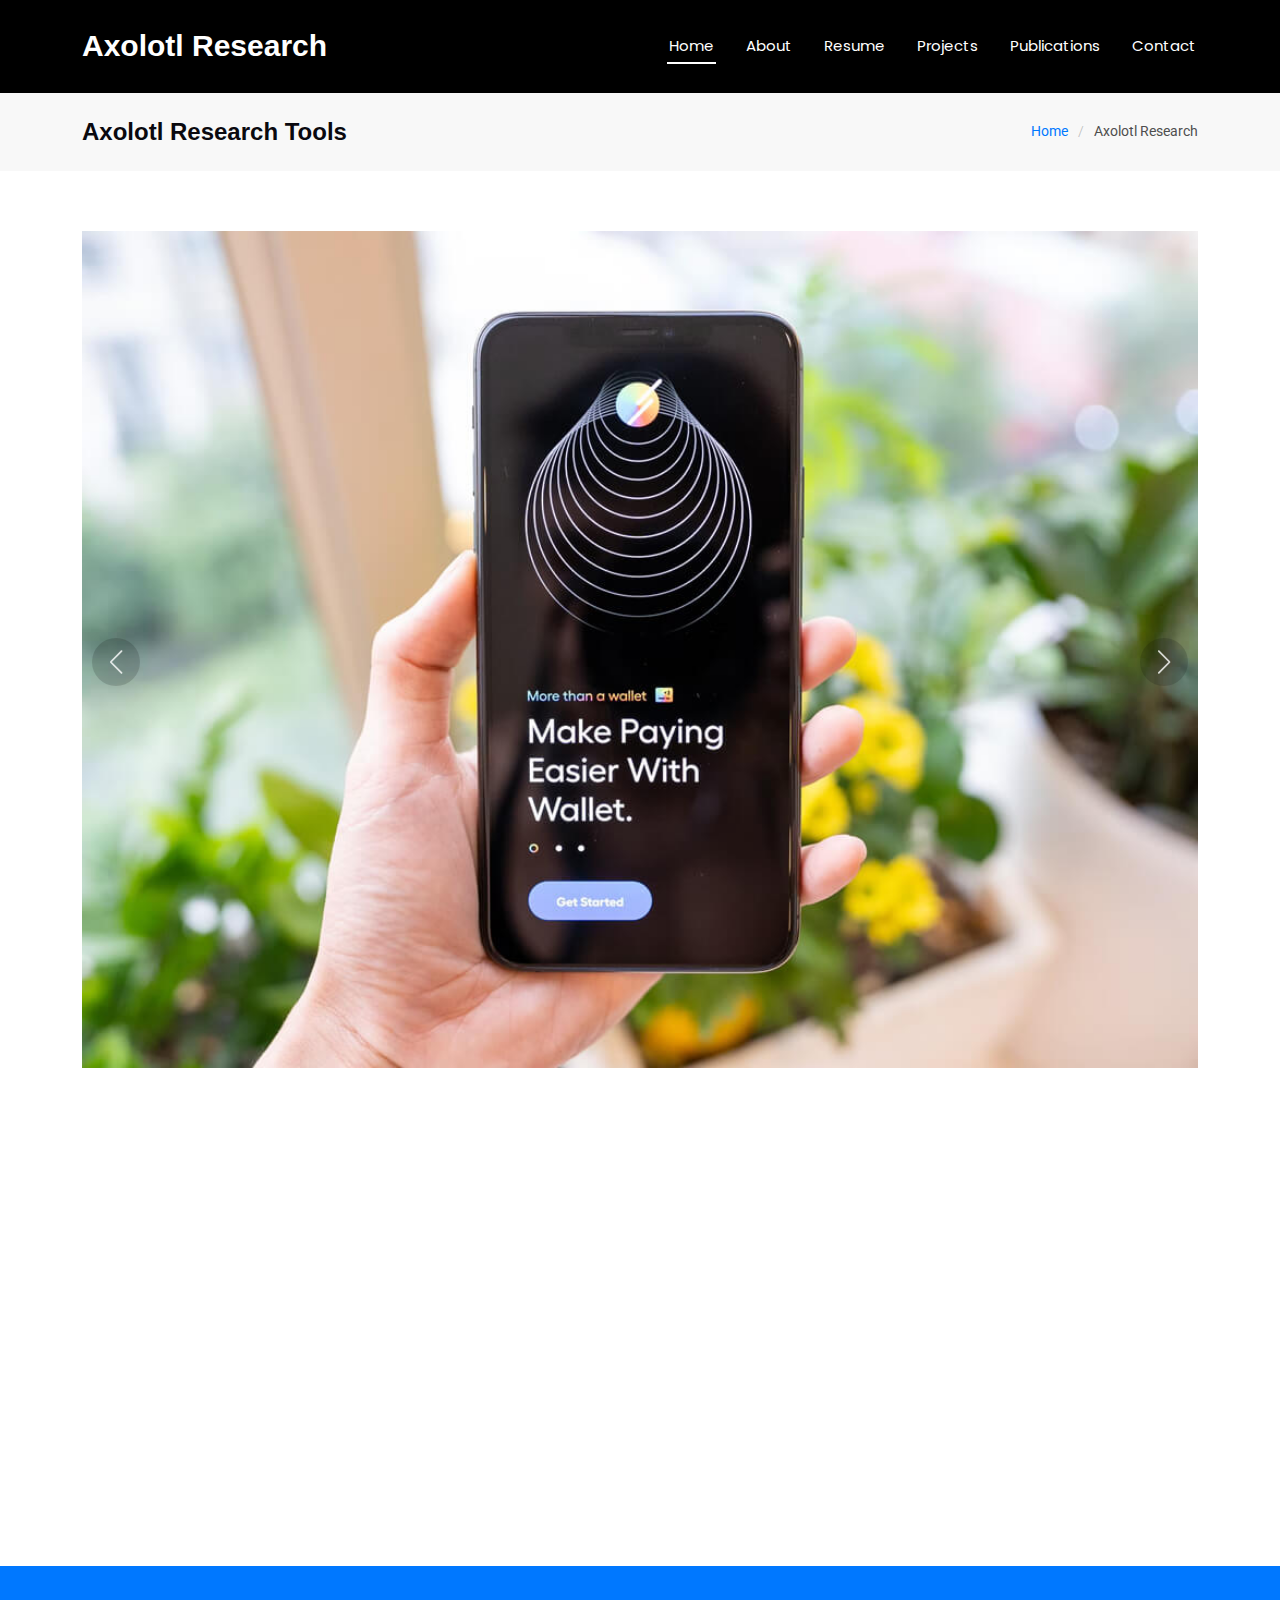
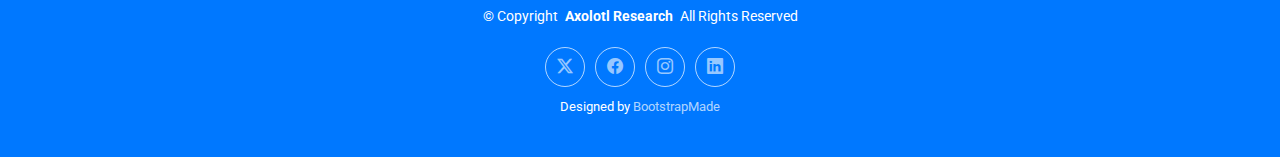
<file: axolotl.html>
<!DOCTYPE html>
<html lang="en">

<head>
    <meta charset="utf-8">
    <meta content="width=device-width, initial-scale=1.0" name="viewport">
    <title>Axolotl Research - OSDMeasure & OSDGrid</title>
    <meta name="description" content="Innovative tools for axolotl research, including OSDMeasure for distance measurement and OSDGrid for precise grid overlay.">
    <meta name="keywords" content="Axolotl, OpenSeaDragon, OSDMeasure, OSDGrid, Research Tools">

    <!-- Favicons -->
    <link href="assets/img/favicon.png" rel="icon">
    <link href="assets/img/apple-touch-icon.png" rel="apple-touch-icon">

    <!-- Fonts -->
    <link href="https://fonts.googleapis.com" rel="preconnect">
    <link href="https://fonts.gstatic.com" rel="preconnect" crossorigin>
    <link href="https://fonts.googleapis.com/css2?family=Roboto:wght@400;500;700&family=Poppins:wght@400;500;600&display=swap" rel="stylesheet">

    <!-- Vendor CSS Files -->
    <link href="assets/vendor/bootstrap/css/bootstrap.min.css" rel="stylesheet">
    <link href="assets/vendor/bootstrap-icons/bootstrap-icons.css" rel="stylesheet">
    <link href="assets/vendor/aos/aos.css" rel="stylesheet">
    <link href="assets/vendor/glightbox/css/glightbox.min.css" rel="stylesheet">
    <link href="assets/vendor/swiper/swiper-bundle.min.css" rel="stylesheet">

    <!-- Main CSS File -->
    <link href="assets/css/main.css" rel="stylesheet">
</head>

<body class="portfolio-details-page">

<header id="header" class="header d-flex align-items-center sticky-top">
    <div class="container-fluid container-xl position-relative d-flex align-items-center justify-content-between">
        <a href="index.html" class="logo d-flex align-items-center">
            <h1 class="sitename">Axolotl Research</h1>
        </a>

        <nav id="navmenu" class="navmenu">
            <ul>
                <li><a href="#hero" class="active">Home<br></a></li>
                <li><a href="#about">About</a></li>
                <li><a href="#resume">Resume</a></li>
                <li><a href="#projects">Projects</a></li>
                <li><a href="#publications">Publications</a></li>
                <li><a href="#contact">Contact</a></li>
            </ul>
            <i class="mobile-nav-toggle d-xl-none bi bi-list"></i>
        </nav>
    </div>
</header>

<main class="main">

    <!-- Page Title -->
    <div class="page-title" data-aos="fade">
        <div class="container d-lg-flex justify-content-between align-items-center">
            <h1 class="mb-2 mb-lg-0">Axolotl Research Tools</h1>
            <nav class="breadcrumbs">
                <ol>
                    <li><a href="index.html">Home</a></li>
                    <li class="current">Axolotl Research</li>
                </ol>
            </nav>
        </div>
    </div><!-- End Page Title -->

    <!-- Portfolio Details Section -->
    <section id="portfolio-details" class="portfolio-details section">

        <div class="container" data-aos="fade-up">

            <div class="portfolio-details-slider swiper init-swiper">
                <script type="application/json" class="swiper-config">
                    {
                        "loop": true,
                        "speed": 600,
                        "autoplay": { "delay": 5000 },
                        "slidesPerView": "auto",
                        "navigation": {
                            "nextEl": ".swiper-button-next",
                            "prevEl": ".swiper-button-prev"
                        },
                        "pagination": {
                            "el": ".swiper-pagination",
                            "type": "bullets",
                            "clickable": true
                        }
                    }
                </script>
                <div class="swiper-wrapper align-items-center">
                    <div class="swiper-slide">
                        <img src="assets/img/portfolio/app-2.jpg" alt="">
                    </div>
                    <div class="swiper-slide">
                        <img src="assets/img/portfolio/product-2.jpg" alt="">
                    </div>
                </div>
                <div class="swiper-button-prev"></div>
                <div class="swiper-button-next"></div>
                <div class="swiper-pagination"></div>
            </div>

            <div class="row justify-content-between gy-4 mt-4">

                <div class="col-lg-8" data-aos="fade-up">
                    <div class="portfolio-description">
                        <h2>OSDMeasure & OSDGrid Plugins for Axolotl Research</h2>
                        <p>
                            Our tools, OSDMeasure and OSDGrid, are designed to assist with axolotl research, providing precise measurements and customizable grids for accurate data collection. OSDMeasure allows researchers to measure distances between points on zoomable images, while OSDGrid adds a customizable grid overlay for detailed analysis.
                        </p>
                        <p>
                            These plugins were created to enhance the accuracy and efficiency of measurements in axolotl studies. With features like real-time measurements, export functionality, and multi-grid support, researchers can achieve more precise results.
                        </p>

                        <p>
                            The tools are built to work seamlessly with OpenSeaDragon and provide an intuitive user interface for easy use in both field and laboratory settings. Whether tracking physical characteristics or spatial data, these tools support the comprehensive analysis required in axolotl research.
                        </p>
                    </div>
                </div>

                <div class="col-lg-3" data-aos="fade-up" data-aos-delay="100">
                    <div class="portfolio-info">
                        <h3>Project information</h3>
                        <ul>
                            <li><strong>Category</strong> Research Tools</li>
                            <li><strong>Client</strong> Axolotl Research Team</li>
                            <li><strong>Project date</strong> January 2025</li>
                            <li><strong>Source Code</strong> <a href="https://github.com/haehn/axo" target="_blank">GitHub Repository</a></li>
                            <li><a href="https://haehn.github.io/axo/web/" class="btn-visit align-self-start">Try it!</a></li>
                        </ul>
                    </div>
                </div>

            </div>

        </div>

    </section><!-- /Portfolio Details Section -->

</main>

<footer id="footer" class="footer accent-background">
    <div class="container">
        <div class="copyright text-center">
            <p>© <span>Copyright</span> <strong class="px-1 sitename">Axolotl Research</strong> <span>All Rights Reserved</span></p>
        </div>
        <div class="social-links d-flex justify-content-center">
            <a href=""><i class="bi bi-twitter-x"></i></a>
            <a href=""><i class="bi bi-facebook"></i></a>
            <a href=""><i class="bi bi-instagram"></i></a>
            <a href=""><i class="bi bi-linkedin"></i></a>
        </div>
        <div class="credits">
            Designed by <a href="https://bootstrapmade.com/">BootstrapMade</a>
        </div>
    </div>
</footer>

<!-- Scroll Top -->
<a href="#" id="scroll-top" class="scroll-top d-flex align-items-center justify-content-center"><i class="bi bi-arrow-up-short"></i></a>

<!-- Vendor JS Files -->
<script src="assets/vendor/bootstrap/js/bootstrap.bundle.min.js"></script>
<script src="assets/vendor/aos/aos.js"></script>
<script src="assets/vendor/glightbox/js/glightbox.min.js"></script>
<script src="assets/vendor/swiper/swiper-bundle.min.js"></script>

<!-- Main JS File -->
<script src="assets/js/main.js"></script>

</body>

</html>
</file>
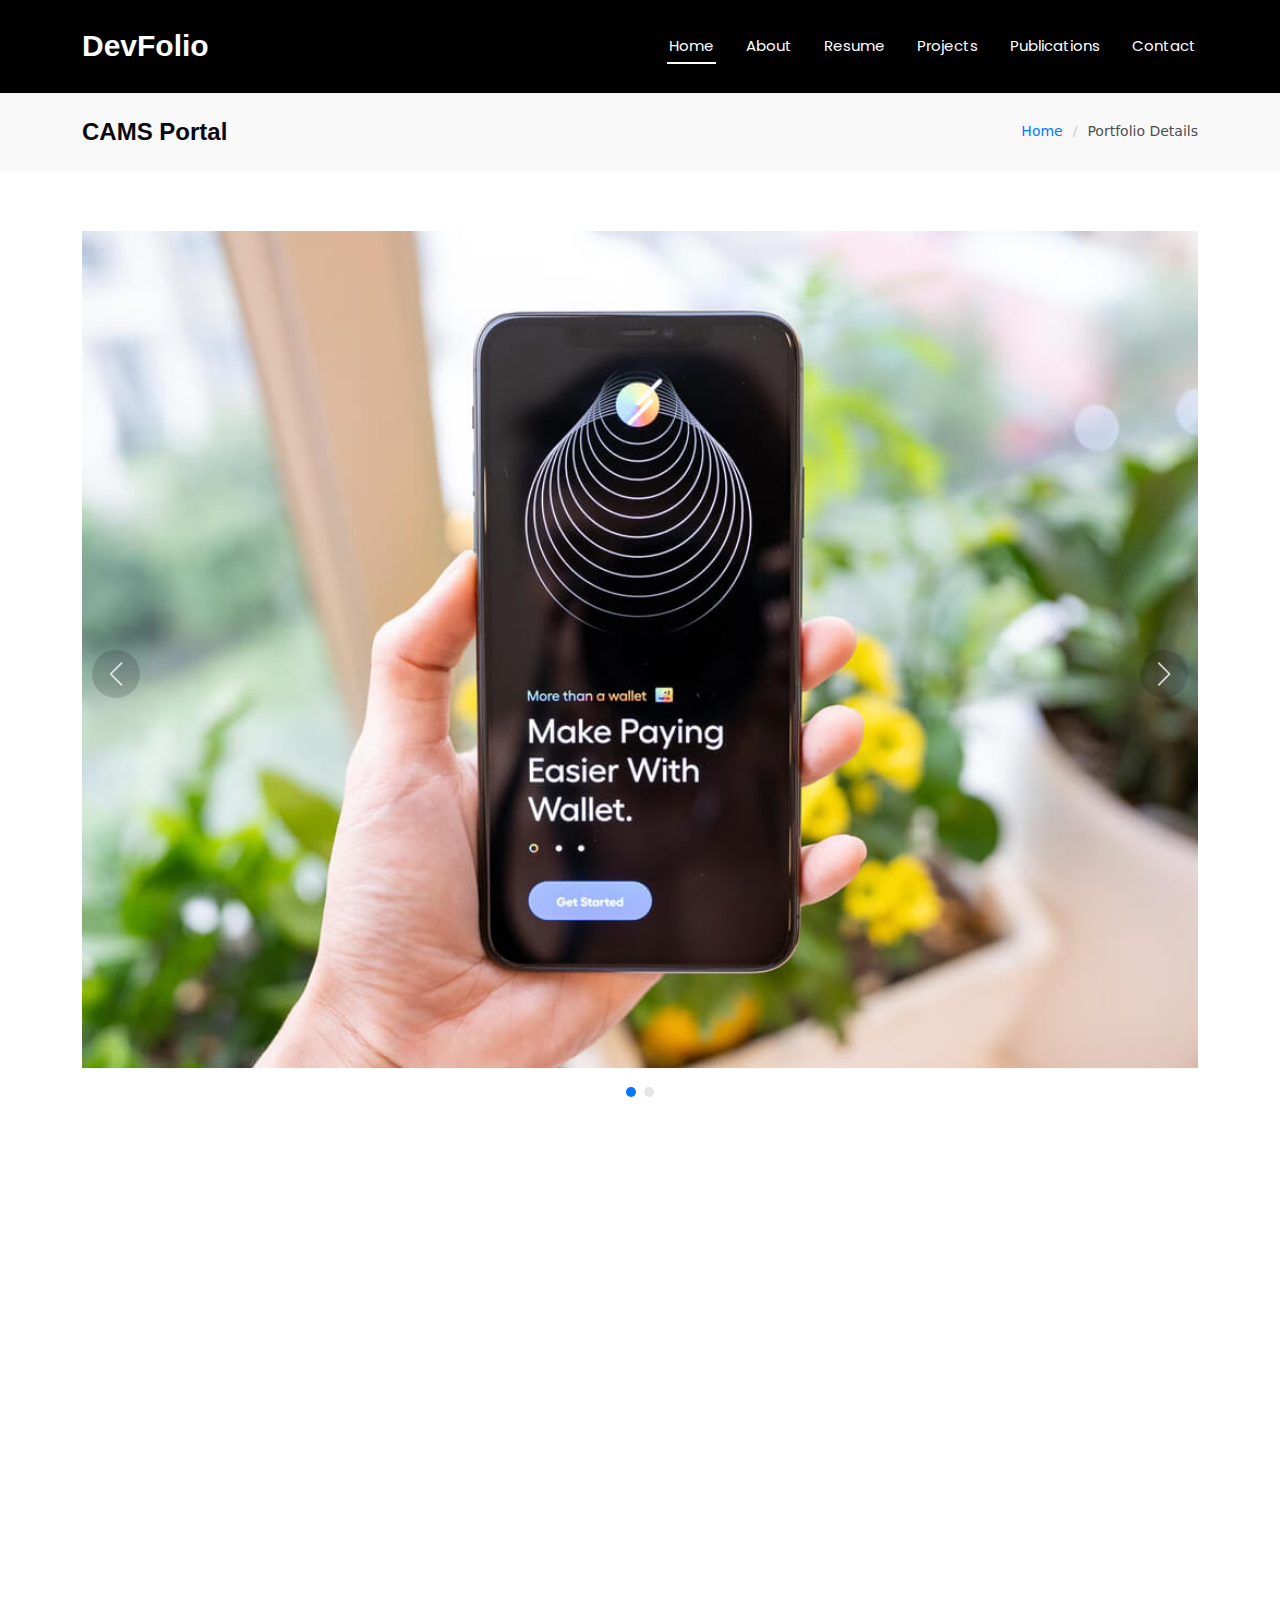
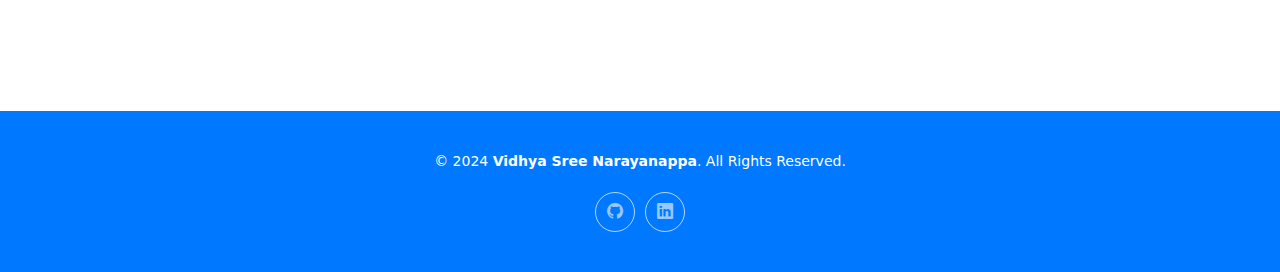
<file: cams.html>
<!DOCTYPE html>
<html lang="en">

<head>
    <meta charset="utf-8">
    <meta content="width=device-width, initial-scale=1.0" name="viewport">
    <title>CAMS Portal - Portfolio Details</title>
    <meta name="description" content="A MERN stack web application for managing student capstone projects, from project submission to team assignment and progress tracking.">
    <meta name="keywords" content="CAMS, Capstone Management, MERN Stack, Project Assignment, Student Portal">

    <link href="assets/img/favicon.png" rel="icon">
    <link href="assets/img/apple-touch-icon.png" rel="apple-touch-icon">
    <link href="https://fonts.googleapis.com" rel="preconnect">
    <link href="https://fonts.gstatic.com" rel="preconnect" crossorigin>
    <link href="https://fonts.googleapis.com/css2?family=Poppins:wght@300;400;500;700;900&display=swap" rel="stylesheet">

    <link href="assets/vendor/bootstrap/css/bootstrap.min.css" rel="stylesheet">
    <link href="assets/vendor/bootstrap-icons/bootstrap-icons.css" rel="stylesheet">
    <link href="assets/vendor/aos/aos.css" rel="stylesheet">
    <link href="assets/vendor/glightbox/css/glightbox.min.css" rel="stylesheet">
    <link href="assets/vendor/swiper/swiper-bundle.min.css" rel="stylesheet">

    <link href="assets/css/main.css" rel="stylesheet">
</head>

<body class="portfolio-details-page">

<header id="header" class="header d-flex align-items-center sticky-top">
    <div class="container-fluid container-xl position-relative d-flex align-items-center justify-content-between">
        <a href="index.html" class="logo d-flex align-items-center">
            <h1 class="sitename">DevFolio</h1>
        </a>
        <nav id="navmenu" class="navmenu">
            <ul>
                <li><a href="#hero" class="active">Home<br></a></li>
                <li><a href="#about">About</a></li>
                <li><a href="#resume">Resume</a></li>
                <li><a href="#projects">Projects</a></li>
                <li><a href="#publications">Publications</a></li>
                <li><a href="#contact">Contact</a></li>
            </ul>
            <i class="mobile-nav-toggle d-xl-none bi bi-list"></i>
        </nav>
    </div>
</header>

<main class="main">
    <div class="page-title" data-aos="fade">
        <div class="container d-lg-flex justify-content-between align-items-center">
            <h1 class="mb-2 mb-lg-0">CAMS Portal</h1>
            <nav class="breadcrumbs">
                <ol>
                    <li><a href="index.html">Home</a></li>
                    <li class="current">Portfolio Details</li>
                </ol>
            </nav>
        </div>
    </div>

    <section id="portfolio-details" class="portfolio-details section">
        <div class="container" data-aos="fade-up">
            <div class="portfolio-details-slider swiper init-swiper">
                <script type="application/json" class="swiper-config">
                    {
                        "loop": true,
                        "speed": 600,
                        "autoplay": { "delay": 5000 },
                        "slidesPerView": "auto",
                        "navigation": {
                            "nextEl": ".swiper-button-next",
                            "prevEl": ".swiper-button-prev"
                        },
                        "pagination": {
                            "el": ".swiper-pagination",
                            "type": "bullets",
                            "clickable": true
                        }
                    }
                </script>
                <div class="swiper-wrapper align-items-center">
                    <div class="swiper-slide">
                        <img src="assets/img/portfolio/app-2.jpg" alt="">
                    </div>
                    <div class="swiper-slide">
                        <img src="assets/img/portfolio/product-2.jpg" alt="">
                    </div>
                </div>
                <div class="swiper-button-prev"></div>
                <div class="swiper-button-next"></div>
                <div class="swiper-pagination"></div>
            </div>

            <div class="row justify-content-between gy-4 mt-4">
                <div class="col-lg-8" data-aos="fade-up">
                    <div class="portfolio-description">
                        <h2>Capstone Assignment and Management System (CAMS)</h2>
                        <p>This web-based portal was developed during my Master’s to facilitate the management of student capstone projects, particularly in software engineering and development courses.</p>
                        <p><strong>Key Features:</strong></p>
                        <ul>
                            <li>Clients can submit project proposals to the system.</li>
                            <li>Students can browse through submitted projects and select their preferences.</li>
                            <li>The system assigns students into project groups automatically using an intelligent algorithm.</li>
                            <li>Students are given access to resources and progress tracking tools within a clean and intuitive user interface.</li>
                        </ul>
                        <p>This application not only streamlined project assignment but also fostered effective collaboration among students and improved client communication. One of the main technical challenges was integrating a Python-based matching algorithm into the Node.js backend of a MERN stack application.</p>
                        <p><strong>Next Steps:</strong> Future updates may include dashboard analytics for instructors and role-based access for more scalable deployment across courses.</p>
                    </div>
                </div>

                <div class="col-lg-3" data-aos="fade-up" data-aos-delay="100">
                    <div class="portfolio-info">
                        <h3>Project Information</h3>
                        <ul>
                            <li><strong>Category</strong> Web Application</li>
                            <li><strong>Technology</strong> MongoDB, Express.js, React.js, Node.js</li>
                            <li><strong>Status</strong> Academic Project</li>
                            <li><strong>Source Code</strong> <a href="https://github.com/VidhyaSree-N/Capstone-Project-Management-Portal" target="_blank">GitHub Repository</a></li>
                        </ul>
                    </div>
                </div>
            </div>
        </div>
    </section>
</main>

<footer id="footer" class="footer accent-background">
    <div class="container">
        <div class="copyright text-center">
            <p>© 2024 <strong>Vidhya Sree Narayanappa</strong>. All Rights Reserved.</p>
        </div>
        <div class="social-links d-flex justify-content-center">
            <a href="https://github.com/VidhyaSree-N"><i class="bi bi-github"></i></a>
            <a href="https://www.linkedin.com"><i class="bi bi-linkedin"></i></a>
        </div>
    </div>
</footer>

<a href="#" id="scroll-top" class="scroll-top d-flex align-items-center justify-content-center"><i class="bi bi-arrow-up-short"></i></a>
<script src="assets/vendor/bootstrap/js/bootstrap.bundle.min.js"></script>
<script src="assets/vendor/php-email-form/validate.js"></script>
<script src="assets/vendor/aos/aos.js"></script>
<script src="assets/vendor/typed.js/typed.umd.js"></script>
<script src="assets/vendor/waypoints/noframework.waypoints.js"></script>
<script src="assets/vendor/purecounter/purecounter_vanilla.js"></script>
<script src="assets/vendor/glightbox/js/glightbox.min.js"></script>
<script src="assets/vendor/imagesloaded/imagesloaded.pkgd.min.js"></script>
<script src="assets/vendor/isotope-layout/isotope.pkgd.min.js"></script>
<script src="assets/vendor/swiper/swiper-bundle.min.js"></script>
<script src="assets/js/main.js"></script>
</body>

</html>
</file>
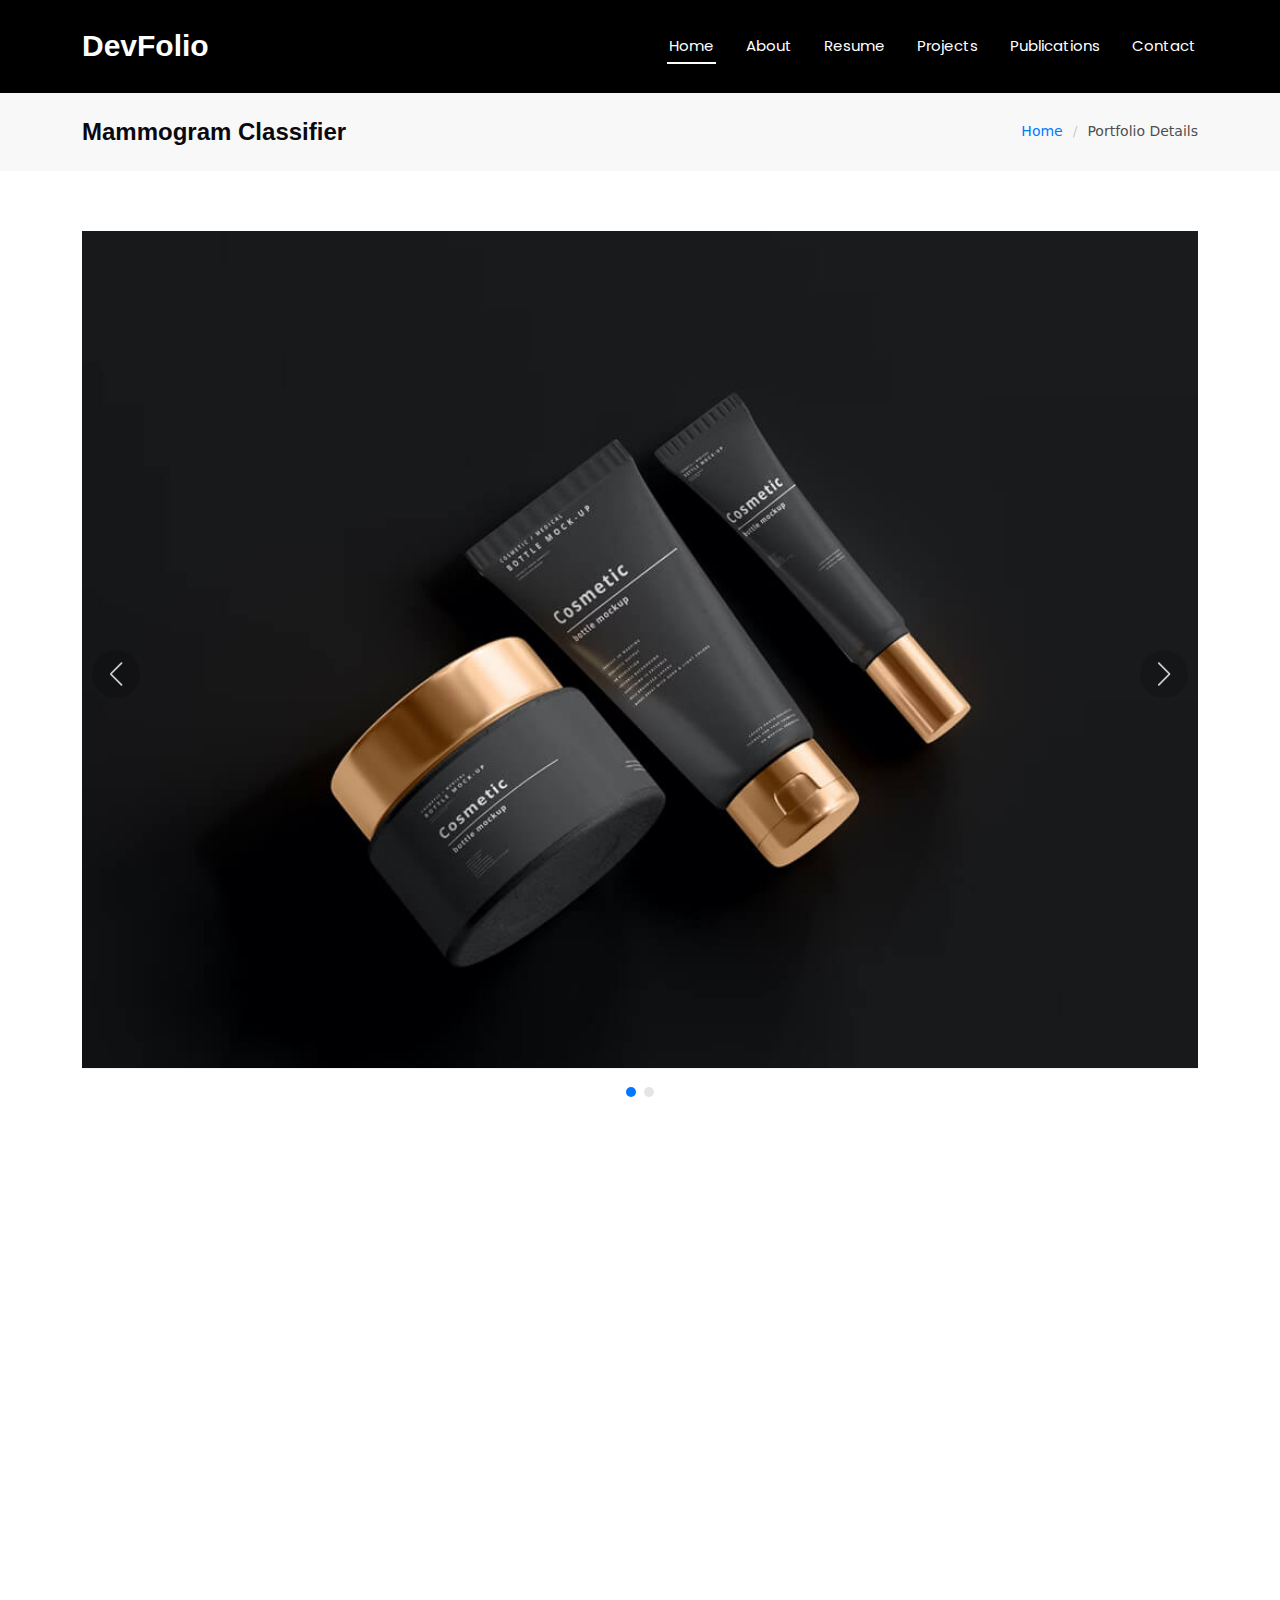
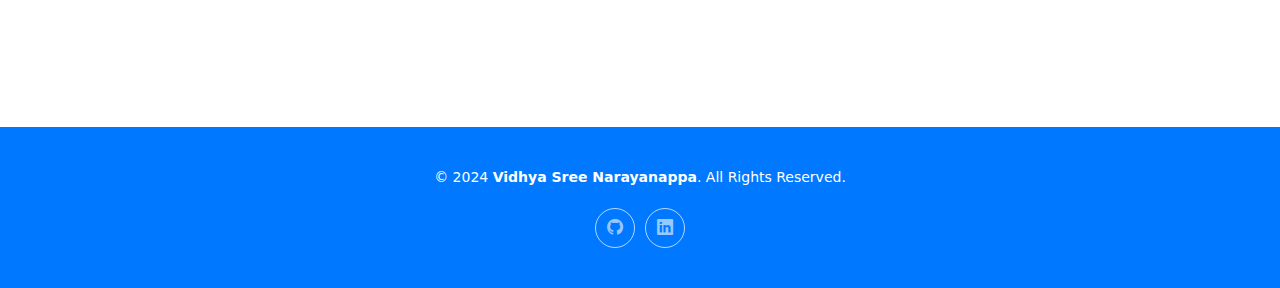
<file: classifier.html>
<!DOCTYPE html>
<html lang="en">

<head>
    <meta charset="utf-8">
    <meta content="width=device-width, initial-scale=1.0" name="viewport">
    <title>Mammogram Classifier - Portfolio Details</title>
    <meta name="description" content="Two deep learning classifiers built in Python for mammogram analysis: one to detect cancer and another to distinguish real from synthetic images.">
    <meta name="keywords" content="Mammogram Classifier, Cancer Detection, Synthetic Image Detection, Deep Learning, Python, TensorFlow">

    <link href="assets/img/favicon.png" rel="icon">
    <link href="assets/img/apple-touch-icon.png" rel="apple-touch-icon">
    <link href="https://fonts.googleapis.com" rel="preconnect">
    <link href="https://fonts.gstatic.com" rel="preconnect" crossorigin>
    <link href="https://fonts.googleapis.com/css2?family=Poppins:wght@300;400;500;700;900&display=swap" rel="stylesheet">

    <link href="assets/vendor/bootstrap/css/bootstrap.min.css" rel="stylesheet">
    <link href="assets/vendor/bootstrap-icons/bootstrap-icons.css" rel="stylesheet">
    <link href="assets/vendor/aos/aos.css" rel="stylesheet">
    <link href="assets/vendor/glightbox/css/glightbox.min.css" rel="stylesheet">
    <link href="assets/vendor/swiper/swiper-bundle.min.css" rel="stylesheet">

    <link href="assets/css/main.css" rel="stylesheet">
</head>

<body class="portfolio-details-page">

<header id="header" class="header d-flex align-items-center sticky-top">
    <div class="container-fluid container-xl position-relative d-flex align-items-center justify-content-between">
        <a href="index.html" class="logo d-flex align-items-center">
            <h1 class="sitename">DevFolio</h1>
        </a>
        <nav id="navmenu" class="navmenu">
            <ul>
                <li><a href="#hero" class="active">Home<br></a></li>
                <li><a href="#about">About</a></li>
                <li><a href="#resume">Resume</a></li>
                <li><a href="#projects">Projects</a></li>
                <li><a href="#publications">Publications</a></li>
                <li><a href="#contact">Contact</a></li>
            </ul>
            <i class="mobile-nav-toggle d-xl-none bi bi-list"></i>
        </nav>
    </div>
</header>

<main class="main">
    <div class="page-title" data-aos="fade">
        <div class="container d-lg-flex justify-content-between align-items-center">
            <h1 class="mb-2 mb-lg-0">Mammogram Classifier</h1>
            <nav class="breadcrumbs">
                <ol>
                    <li><a href="index.html">Home</a></li>
                    <li class="current">Portfolio Details</li>
                </ol>
            </nav>
        </div>
    </div>

    <section id="portfolio-details" class="portfolio-details section">
        <div class="container" data-aos="fade-up">
            <div class="portfolio-details-slider swiper init-swiper">
                <script type="application/json" class="swiper-config">
                    {
                        "loop": true,
                        "speed": 600,
                        "autoplay": { "delay": 5000 },
                        "slidesPerView": "auto",
                        "navigation": {
                            "nextEl": ".swiper-button-next",
                            "prevEl": ".swiper-button-prev"
                        },
                        "pagination": {
                            "el": ".swiper-pagination",
                            "type": "bullets",
                            "clickable": true
                        }
                    }
                </script>
                <div class="swiper-wrapper align-items-center">
                    <div class="swiper-slide">
                        <img src="assets/img/portfolio/branding-1.jpg" alt="">
                    </div>
                    <div class="swiper-slide">
                        <img src="assets/img/portfolio/app-1.jpg" alt="">
                    </div>
                </div>
                <div class="swiper-button-prev"></div>
                <div class="swiper-button-next"></div>
                <div class="swiper-pagination"></div>
            </div>

            <div class="row justify-content-between gy-4 mt-4">
                <div class="col-lg-8" data-aos="fade-up">
                    <div class="portfolio-description">
                        <h2>Mammogram Image Classifier</h2>
                        <p>This project comprises two convolutional neural network classifiers developed using TensorFlow and Keras:</p>
                        <ul>
                            <li>One classifier detects cancerous vs. non-cancerous mammograms.</li>
                            <li>The second classifier distinguishes real mammograms from synthetically generated ones.</li>
                        </ul>
                        <p>These models were trained using a custom data pipeline that included grayscale preprocessing, image resizing, and augmentation from both image (.png) and synthetic data (.npz) sources.</p>
                        <p>The classifiers utilize multiple convolutional layers with dropout for regularization and are optimized using Adadelta and binary crossentropy for performance. Early stopping is employed to avoid overfitting.</p>
                        <p>Evaluation results indicate robust accuracy and effective separation of classes, with real-time inference and visual prediction visualization integrated into the workflow.</p>
                        <p><strong>Next Steps:</strong> Potential future improvements include transfer learning with pre-trained medical imaging models and integration with PACS for clinical testing.</p>
                    </div>
                </div>

                <div class="col-lg-3" data-aos="fade-up" data-aos-delay="100">
                    <div class="portfolio-info">
                        <h3>Project Information</h3>
                        <ul>
                            <li><strong>Category</strong> Deep Learning</li>
                            <li><strong>Technology</strong> Python, TensorFlow, Keras, OpenCV</li>
                            <li><strong>Status</strong> Completed</li>
                            <li><strong>Source Code</strong> <a href="https://github.com/VidhyaSree-N/classifier_synthetic_original_mammograms" target="_blank">GitHub Repository</a></li>
                        </ul>
                    </div>
                </div>
            </div>
        </div>
    </section>
</main>

<footer id="footer" class="footer accent-background">
    <div class="container">
        <div class="copyright text-center">
            <p>© 2024 <strong>Vidhya Sree Narayanappa</strong>. All Rights Reserved.</p>
        </div>
        <div class="social-links d-flex justify-content-center">
            <a href="https://github.com/VidhyaSree-N"><i class="bi bi-github"></i></a>
            <a href="https://www.linkedin.com"><i class="bi bi-linkedin"></i></a>
        </div>
    </div>
</footer>

<a href="#" id="scroll-top" class="scroll-top d-flex align-items-center justify-content-center"><i class="bi bi-arrow-up-short"></i></a>
<script src="assets/vendor/bootstrap/js/bootstrap.bundle.min.js"></script>
<script src="assets/vendor/php-email-form/validate.js"></script>
<script src="assets/vendor/aos/aos.js"></script>
<script src="assets/vendor/typed.js/typed.umd.js"></script>
<script src="assets/vendor/waypoints/noframework.waypoints.js"></script>
<script src="assets/vendor/purecounter/purecounter_vanilla.js"></script>
<script src="assets/vendor/glightbox/js/glightbox.min.js"></script>
<script src="assets/vendor/imagesloaded/imagesloaded.pkgd.min.js"></script>
<script src="assets/vendor/isotope-layout/isotope.pkgd.min.js"></script>
<script src="assets/vendor/swiper/swiper-bundle.min.js"></script>
<script src="assets/js/main.js"></script>
</body>
</html>
</file>
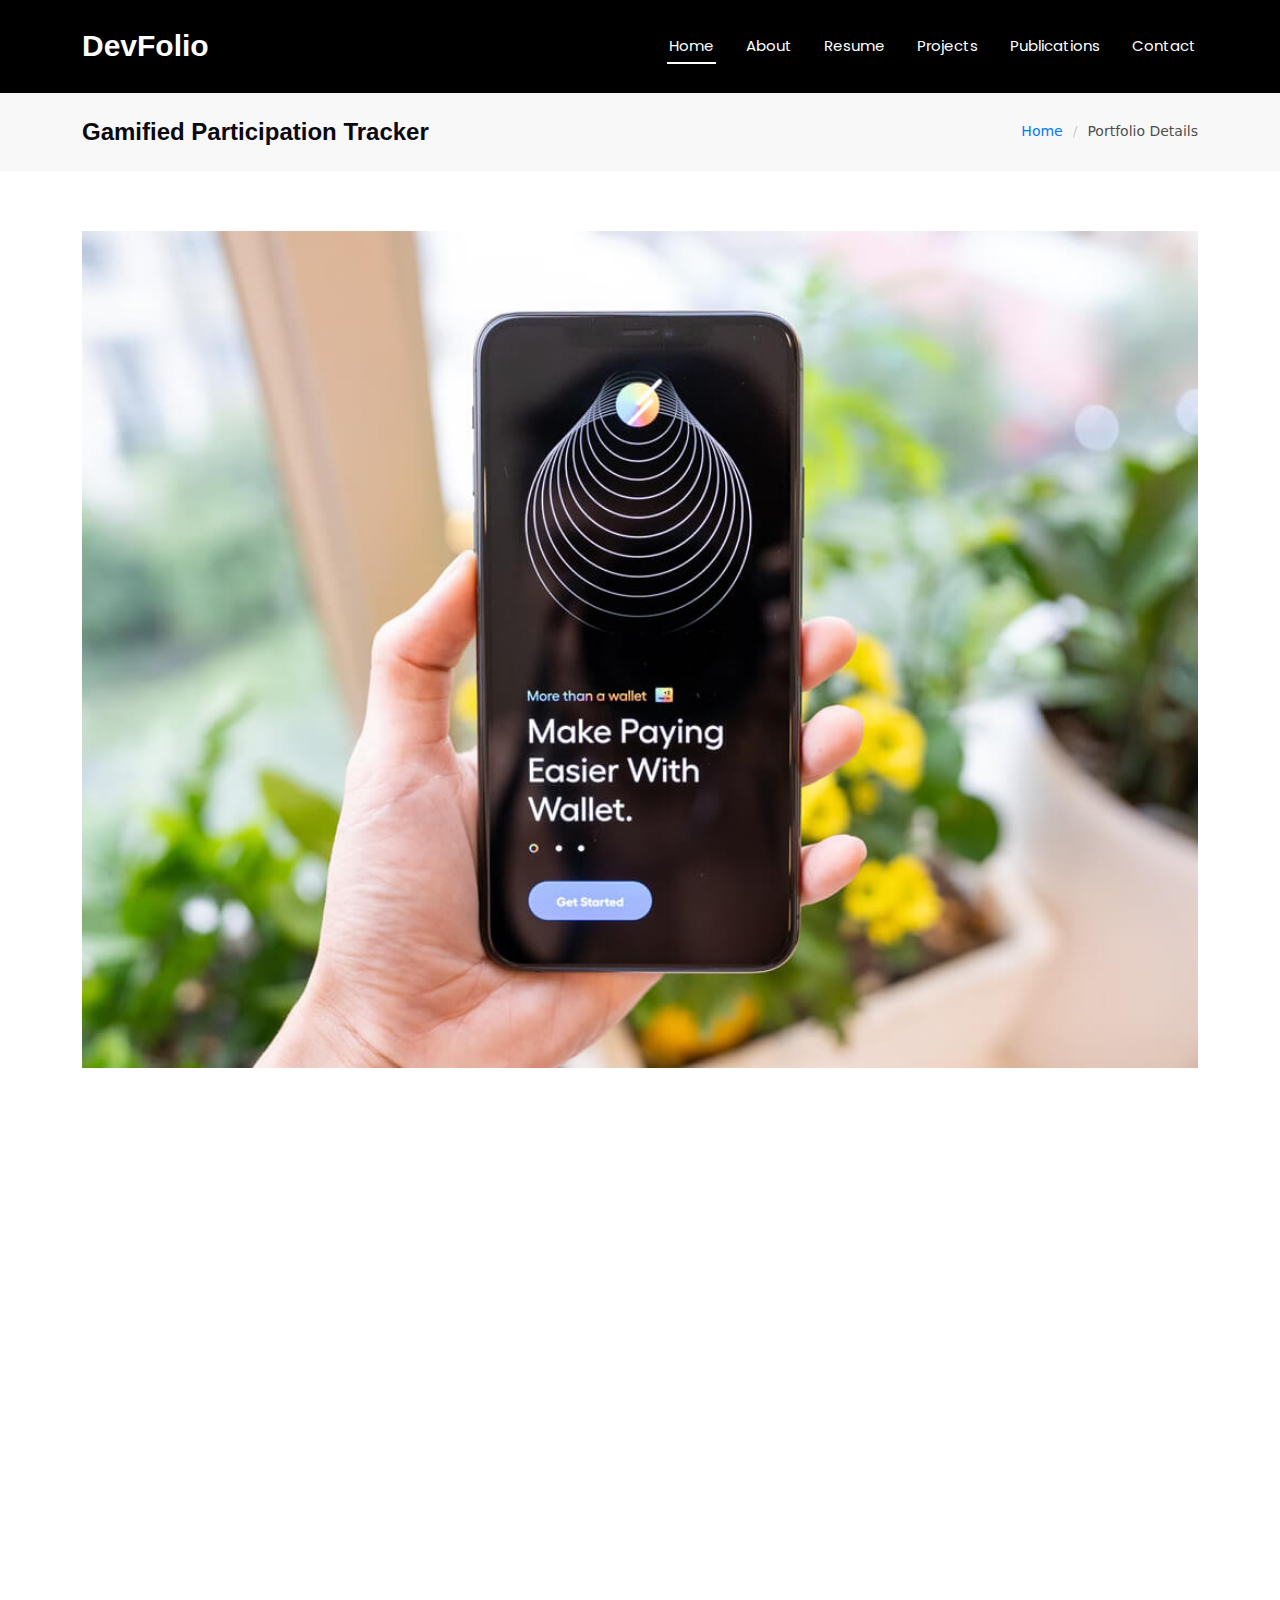
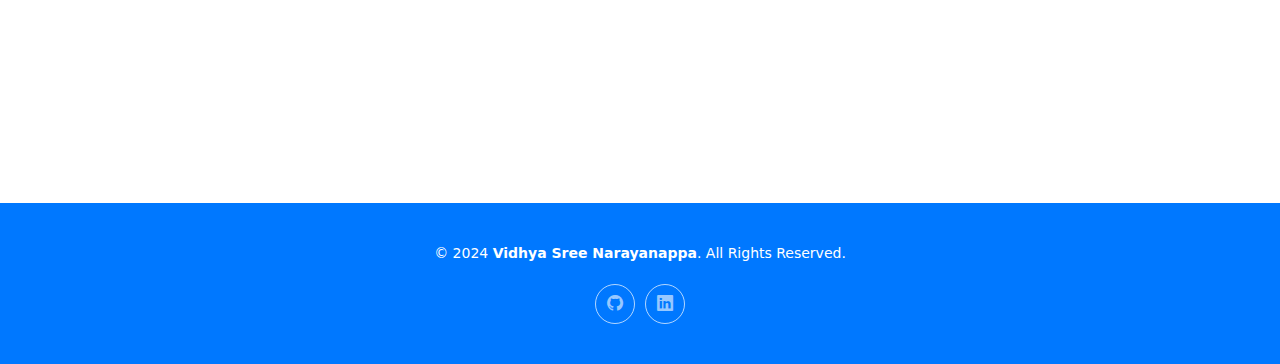
<file: gts.html>
<!DOCTYPE html>
<html lang="en">

<head>
  <meta charset="utf-8">
  <meta content="width=device-width, initial-scale=1.0" name="viewport">
  <title>Gamified Participation Tracker - Portfolio Details</title>
  <meta name="description" content="A React.js and Node.js-based gamified participation tracking system for capstone students, integrating virtual rewards and stakeholder-driven features.">
  <meta name="keywords" content="Gamified System, Participation Tracker, React.js, Node.js, Capstone Project, UMass Boston">

  <link href="assets/img/favicon.png" rel="icon">
  <link href="assets/img/apple-touch-icon.png" rel="apple-touch-icon">
  <link href="https://fonts.googleapis.com" rel="preconnect">
  <link href="https://fonts.gstatic.com" rel="preconnect" crossorigin>
  <link href="https://fonts.googleapis.com/css2?family=Poppins:wght@300;400;500;700;900&display=swap" rel="stylesheet">

  <link href="assets/vendor/bootstrap/css/bootstrap.min.css" rel="stylesheet">
  <link href="assets/vendor/bootstrap-icons/bootstrap-icons.css" rel="stylesheet">
  <link href="assets/vendor/aos/aos.css" rel="stylesheet">
  <link href="assets/vendor/glightbox/css/glightbox.min.css" rel="stylesheet">
  <link href="assets/vendor/swiper/swiper-bundle.min.css" rel="stylesheet">

  <link href="assets/css/main.css" rel="stylesheet">
</head>

<body class="portfolio-details-page">

<header id="header" class="header d-flex align-items-center sticky-top">
  <div class="container-fluid container-xl position-relative d-flex align-items-center justify-content-between">
    <a href="index.html" class="logo d-flex align-items-center">
      <h1 class="sitename">DevFolio</h1>
    </a>
    <nav id="navmenu" class="navmenu">
      <ul>
        <li><a href="#hero" class="active">Home<br></a></li>
        <li><a href="#about">About</a></li>
        <li><a href="#resume">Resume</a></li>
        <li><a href="#projects">Projects</a></li>
        <li><a href="#publications">Publications</a></li>
        <li><a href="#contact">Contact</a></li>
      </ul>
      <i class="mobile-nav-toggle d-xl-none bi bi-list"></i>
    </nav>
  </div>
</header>

<main class="main">
  <div class="page-title" data-aos="fade">
    <div class="container d-lg-flex justify-content-between align-items-center">
      <h1 class="mb-2 mb-lg-0">Gamified Participation Tracker</h1>
      <nav class="breadcrumbs">
        <ol>
          <li><a href="index.html">Home</a></li>
          <li class="current">Portfolio Details</li>
        </ol>
      </nav>
    </div>
  </div>

  <section id="portfolio-details" class="portfolio-details section">
    <div class="container" data-aos="fade-up">
      <div class="portfolio-details-slider swiper init-swiper">
        <script type="application/json" class="swiper-config">
          {
            "loop": true,
            "speed": 600,
            "autoplay": { "delay": 5000 },
            "slidesPerView": "auto",
            "navigation": {
              "nextEl": ".swiper-button-next",
              "prevEl": ".swiper-button-prev"
            },
            "pagination": {
              "el": ".swiper-pagination",
              "type": "bullets",
              "clickable": true
            }
          }
        </script>
        <div class="swiper-wrapper align-items-center">
          <div class="swiper-slide">
            <img src="assets/img/portfolio/app-2.jpg" alt="Gamified Participation Tracker Screenshot">
          </div>
        </div>
        <div class="swiper-button-prev"></div>
        <div class="swiper-button-next"></div>
        <div class="swiper-pagination"></div>
      </div>

      <div class="row justify-content-between gy-4 mt-4">
        <div class="col-lg-8" data-aos="fade-up">
          <div class="portfolio-description">
            <h2>Gamified Participation Tracker</h2>
            <p>This web application was built at the University of Massachusetts, where I led a team of three to design and develop a participation tracking system aimed at increasing engagement in capstone courses.</p>
            <p><strong>Project Goals & Features:</strong></p>
            <ul>
              <li>🎯 Enable instructors to monitor student participation across weekly project activities.</li>
              <li>🏆 Introduce virtual rewards like badges and scoreboards to gamify engagement.</li>
              <li>🧭 Track attendance, task submissions, discussion involvement, and team collaboration metrics.</li>
              <li>📈 Generate dynamic visual reports to identify trends in participation levels.</li>
              <li>🔔 Alert instructors and students when engagement drops or deadlines approach.</li>
              <li>📚 Offer integrated support resources tied to each participation category.</li>
            </ul>
            <p>The system was built using the MERN stack (MongoDB, Express.js, React.js, Node.js). As the team lead, I was responsible for stakeholder meetings, user requirement gathering, database schema design, and sprint planning using Agile methodologies.</p>
            <p>One of the major challenges was integrating seamless gamification mechanics in a way that complemented academic objectives. We also ensured secure and scalable back-end architecture using JWT-based user authentication and modular APIs.</p>
            <p><strong>Outcome:</strong> The application streamlined participation tracking for instructors and made the process more transparent and motivating for students, fostering greater accountability and involvement.</p>
          </div>
        </div>

        <div class="col-lg-3" data-aos="fade-up" data-aos-delay="100">
          <div class="portfolio-info">
            <h3>Project Information</h3>
            <ul>
              <li><strong>Category</strong> Engagement System</li>
              <li><strong>Technology</strong> React.js, Node.js, Express.js, MongoDB</li>
              <li><strong>Status</strong> Academic Project</li>
              <li><strong>Institution</strong> University of Massachusetts</li>
            </ul>
          </div>
        </div>
      </div>
    </div>
  </section>
</main>

<footer id="footer" class="footer accent-background">
  <div class="container">
    <div class="copyright text-center">
      <p>© 2024 <strong>Vidhya Sree Narayanappa</strong>. All Rights Reserved.</p>
    </div>
    <div class="social-links d-flex justify-content-center">
      <a href="https://github.com/VidhyaSree-N"><i class="bi bi-github"></i></a>
      <a href="https://www.linkedin.com"><i class="bi bi-linkedin"></i></a>
    </div>
  </div>
</footer>

<a href="#" id="scroll-top" class="scroll-top d-flex align-items-center justify-content-center"><i class="bi bi-arrow-up-short"></i></a>
<script src="assets/vendor/bootstrap/js/bootstrap.bundle.min.js"></script>
<script src="assets/vendor/php-email-form/validate.js"></script>
<script src="assets/vendor/aos/aos.js"></script>
<script src="assets/vendor/typed.js/typed.umd.js"></script>
<script src="assets/vendor/waypoints/noframework.waypoints.js"></script>
<script src="assets/vendor/purecounter/purecounter_vanilla.js"></script>
<script src="assets/vendor/glightbox/js/glightbox.min.js"></script>
<script src="assets/vendor/imagesloaded/imagesloaded.pkgd.min.js"></script>
<script src="assets/vendor/isotope-layout/isotope.pkgd.min.js"></script>
<script src="assets/vendor/swiper/swiper-bundle.min.js"></script>
<script src="assets/js/main.js"></script>
</body>

</html>
</file>
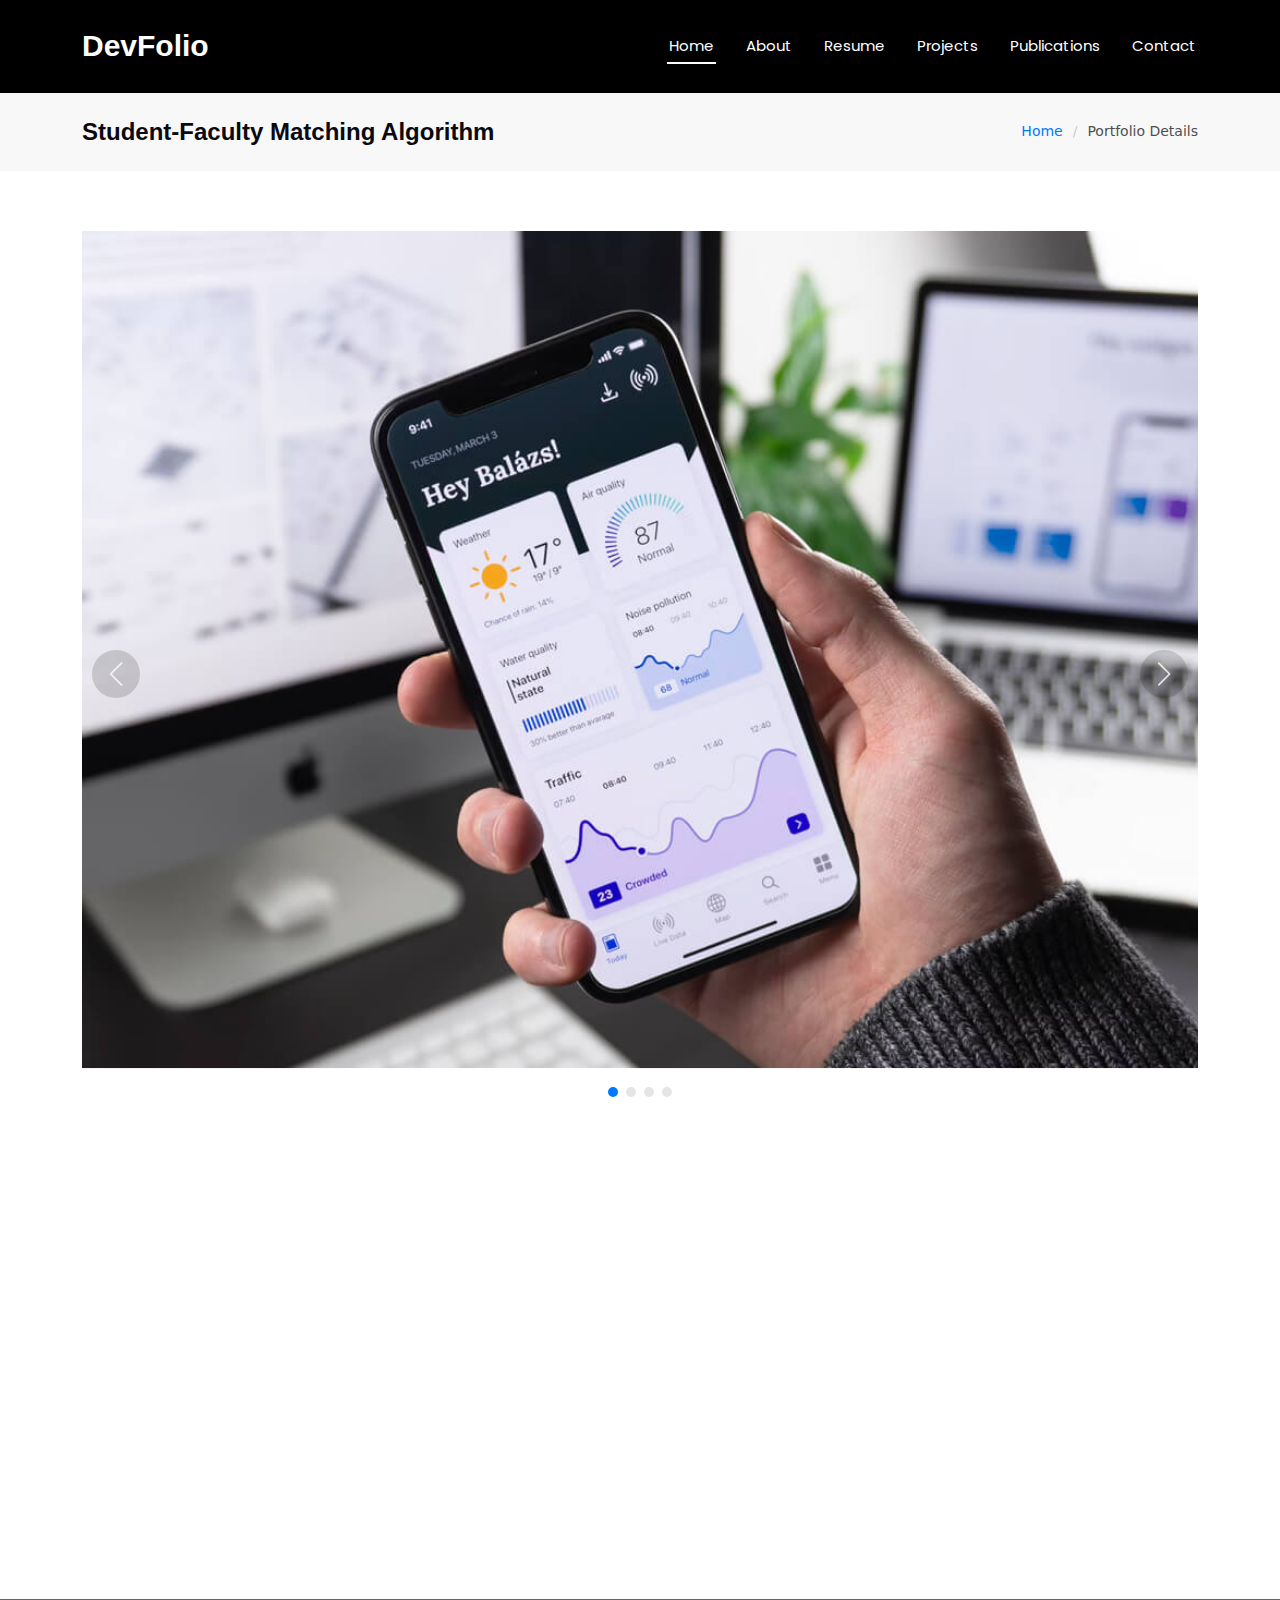
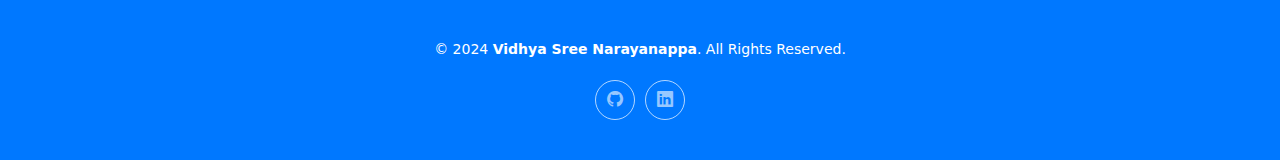
<file: matching-algorithm.html>
<!DOCTYPE html>
<html lang="en">

<head>
  <meta charset="utf-8">
  <meta content="width=device-width, initial-scale=1.0" name="viewport">
  <title>Student-Faculty Matching Algorithm - Portfolio Details</title>
  <meta name="description" content="An optimized student-faculty matching algorithm using a modified Gale-Shapley algorithm.">
  <meta name="keywords" content="Gale-Shapley, Matching Algorithm, Student-Faculty, Optimization">

  <!-- Favicons -->
  <link href="assets/img/favicon.png" rel="icon">
  <link href="assets/img/apple-touch-icon.png" rel="apple-touch-icon">

  <!-- Fonts -->
  <link href="https://fonts.googleapis.com" rel="preconnect">
  <link href="https://fonts.gstatic.com" rel="preconnect" crossorigin>
  <link href="https://fonts.googleapis.com/css2?family=Poppins:wght@300;400;500;700;900&display=swap" rel="stylesheet">

  <!-- Vendor CSS Files -->
  <link href="assets/vendor/bootstrap/css/bootstrap.min.css" rel="stylesheet">
  <link href="assets/vendor/bootstrap-icons/bootstrap-icons.css" rel="stylesheet">
  <link href="assets/vendor/aos/aos.css" rel="stylesheet">
  <link href="assets/vendor/glightbox/css/glightbox.min.css" rel="stylesheet">
  <link href="assets/vendor/swiper/swiper-bundle.min.css" rel="stylesheet">

  <!-- Main CSS File -->
  <link href="assets/css/main.css" rel="stylesheet">
</head>

<body class="portfolio-details-page">

<header id="header" class="header d-flex align-items-center sticky-top">
  <div class="container-fluid container-xl position-relative d-flex align-items-center justify-content-between">

    <a href="index.html" class="logo d-flex align-items-center">
      <h1 class="sitename">DevFolio</h1>
    </a>

    <nav id="navmenu" class="navmenu">
      <ul>
        <li><a href="#hero" class="active">Home<br></a></li>
        <li><a href="#about">About</a></li>
        <li><a href="#resume">Resume</a></li>
        <li><a href="#projects">Projects</a></li>
        <li><a href="#publications">Publications</a></li>
        <li><a href="#contact">Contact</a></li>
      </ul>
      <i class="mobile-nav-toggle d-xl-none bi bi-list"></i>
    </nav>

  </div>
</header>

<main class="main">

  <!-- Page Title -->
  <div class="page-title" data-aos="fade">
    <div class="container d-lg-flex justify-content-between align-items-center">
      <h1 class="mb-2 mb-lg-0">Student-Faculty Matching Algorithm</h1>
      <nav class="breadcrumbs">
        <ol>
          <li><a href="index.html">Home</a></li>
          <li class="current">Portfolio Details</li>
        </ol>
      </nav>
    </div>
  </div><!-- End Page Title -->

  <!-- Portfolio Details Section -->
  <section id="portfolio-details" class="portfolio-details section">

    <div class="container" data-aos="fade-up">

      <div class="portfolio-details-slider swiper init-swiper">
        <script type="application/json" class="swiper-config">
          {
            "loop": true,
            "speed": 600,
            "autoplay": {
              "delay": 5000
            },
            "slidesPerView": "auto",
            "navigation": {
              "nextEl": ".swiper-button-next",
              "prevEl": ".swiper-button-prev"
            },
            "pagination": {
              "el": ".swiper-pagination",
              "type": "bullets",
              "clickable": true
            }
          }
        </script>
        <div class="swiper-wrapper align-items-center">

          <div class="swiper-slide">
            <img src="assets/img/portfolio/app-1.jpg" alt="">
          </div>

          <div class="swiper-slide">
            <img src="assets/img/portfolio/product-1.jpg" alt="">
          </div>

          <div class="swiper-slide">
            <img src="assets/img/portfolio/branding-1.jpg" alt="">
          </div>

          <div class="swiper-slide">
            <img src="assets/img/portfolio/books-1.jpg" alt="">
          </div>

        </div>
        <div class="swiper-button-prev"></div>
        <div class="swiper-button-next"></div>
        <div class="swiper-pagination"></div>
      </div>

      <div class="row justify-content-between gy-4 mt-4">

        <div class="col-lg-8" data-aos="fade-up">
          <div class="portfolio-description">
            <h2>Student-Faculty Matching Algorithm</h2>
            <p>
              This project focuses on automating the matching process between students and faculty members using a modified Gale-Shapley algorithm. The algorithm accounts for faculty capacities, handles ties in preference scores, and is optimized for scalability and accuracy.
            </p>
            <p>
              The algorithm requires an Excel file with three sheets: Faculty Capacities, Faculty Preferences, and Student Preferences. It processes the data client-side for security and efficiency, producing accurate matches in seconds.
            </p>
            <p>
              This project has been deployed successfully and has significantly reduced the manual workload of student-faculty pairing. The tool is live on GitHub Pages and available for demonstration.
            </p>
            <p>
              <strong>Next Steps:</strong> Future enhancements include adding campus-specific matching and backup features to ensure robustness in diverse scenarios.
            </p>
          </div>
        </div>

        <div class="col-lg-3" data-aos="fade-up" data-aos-delay="100">
          <div class="portfolio-info">
            <h3>Project Information</h3>
            <ul>
              <li><strong>Category</strong> Algorithm Optimization</li>
              <li><strong>Technology</strong> JavaScript, GitHub Pages</li>
              <li><strong>Status</strong> Deployed</li>
              <li><strong>Source Code</strong> <a href="https://github.com/VidhyaSree-N/Matching_Algorithm" target="_blank">GitHub Repository</a></li>
              <li><a href="https://vidhyasree-n.github.io/Matching_Algorithm/GS.html" class="btn-visit align-self-start">Try Algorithm</a></li>
            </ul>
          </div>
        </div>

      </div>

    </div>

  </section><!-- End Portfolio Details Section -->

</main>

<footer id="footer" class="footer accent-background">

  <div class="container">
    <div class="copyright text-center">
      <p>© 2024 <strong>Vidhya Sree Narayanappa</strong>. All Rights Reserved.</p>
    </div>
    <div class="social-links d-flex justify-content-center">
      <a href="https://github.com/VidhyaSree-N"><i class="bi bi-github"></i></a>
      <a href="https://www.linkedin.com"><i class="bi bi-linkedin"></i></a>
    </div>
  </div>

</footer>

<a href="#" id="scroll-top" class="scroll-top d-flex align-items-center justify-content-center"><i class="bi bi-arrow-up-short"></i></a>

<!-- Vendor JS Files -->
<!-- Vendor JS Files -->
<script src="assets/vendor/bootstrap/js/bootstrap.bundle.min.js"></script>
<script src="assets/vendor/php-email-form/validate.js"></script>
<script src="assets/vendor/aos/aos.js"></script>
<script src="assets/vendor/typed.js/typed.umd.js"></script>
<script src="assets/vendor/waypoints/noframework.waypoints.js"></script>
<script src="assets/vendor/purecounter/purecounter_vanilla.js"></script>
<script src="assets/vendor/glightbox/js/glightbox.min.js"></script>
<script src="assets/vendor/imagesloaded/imagesloaded.pkgd.min.js"></script>
<script src="assets/vendor/isotope-layout/isotope.pkgd.min.js"></script>
<script src="assets/vendor/swiper/swiper-bundle.min.js"></script>
<script src="assets/js/main.js"></script>

</body>

</html>
</file>
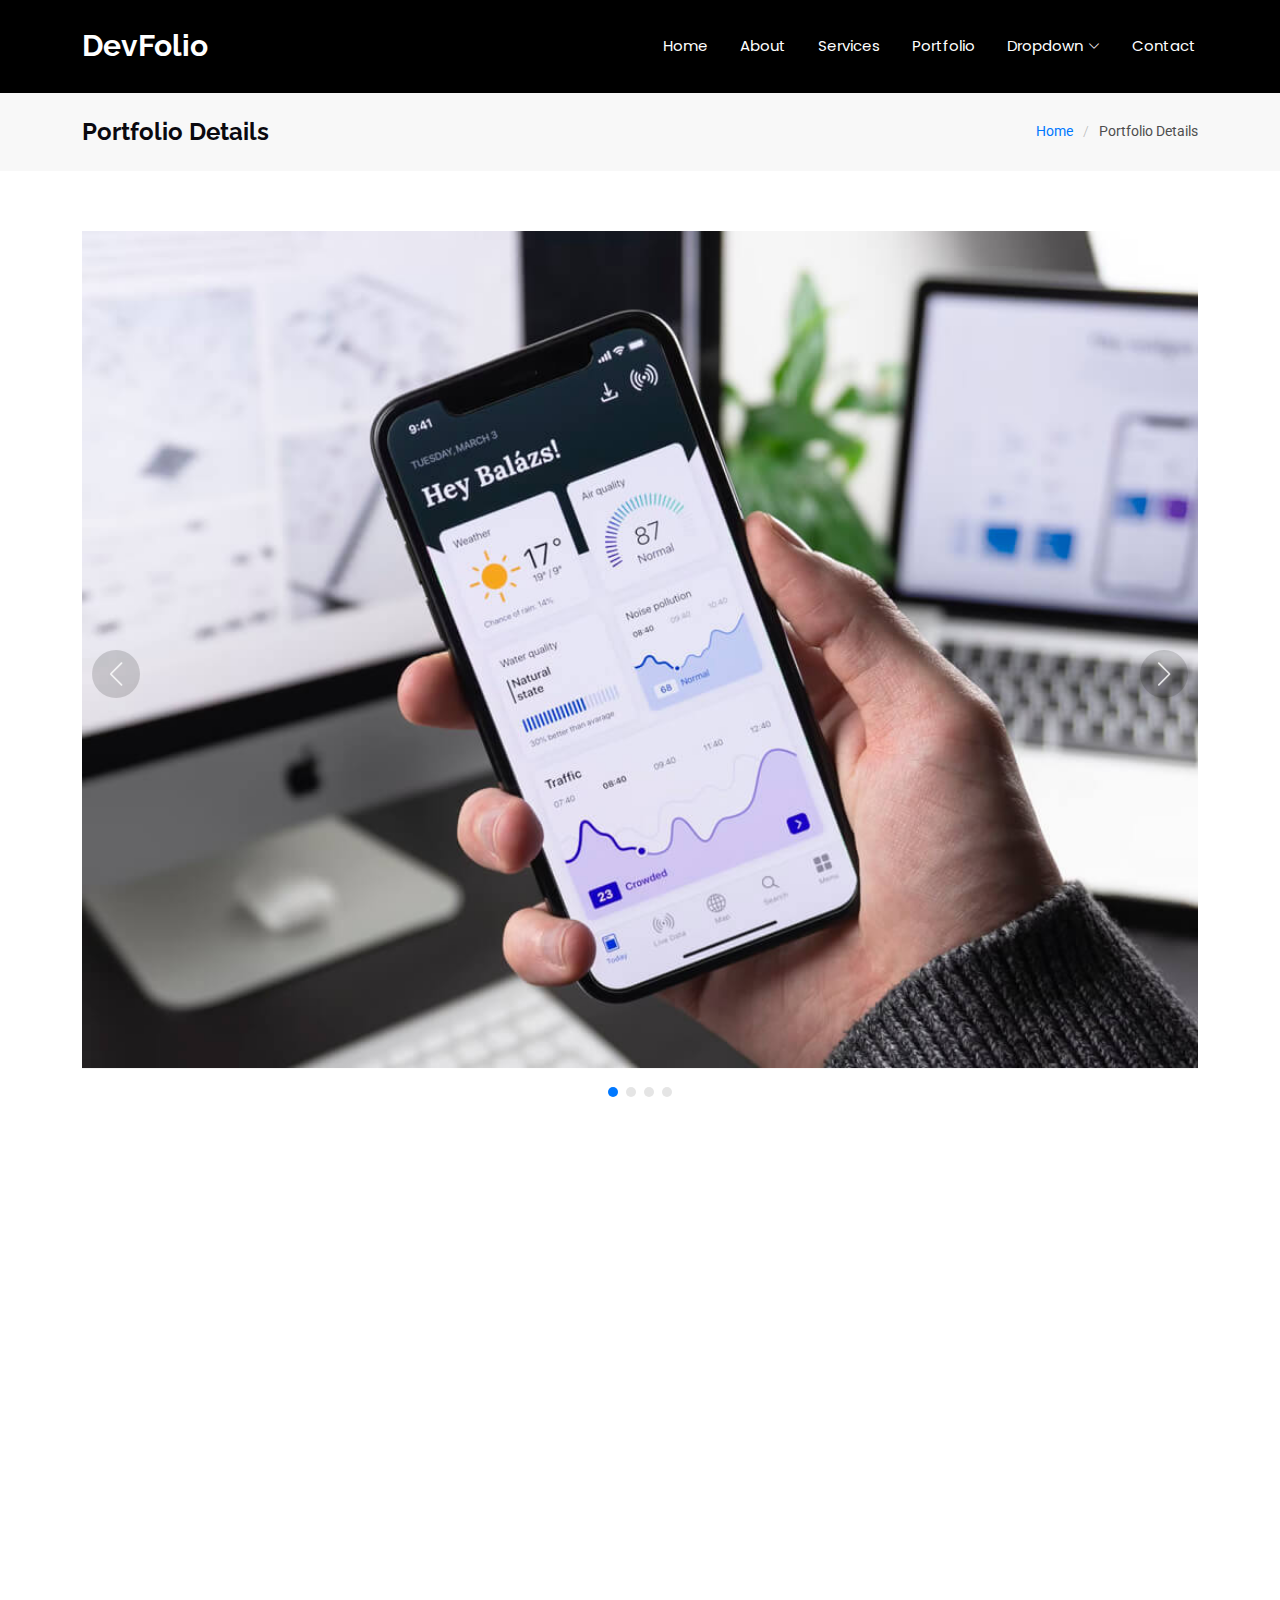
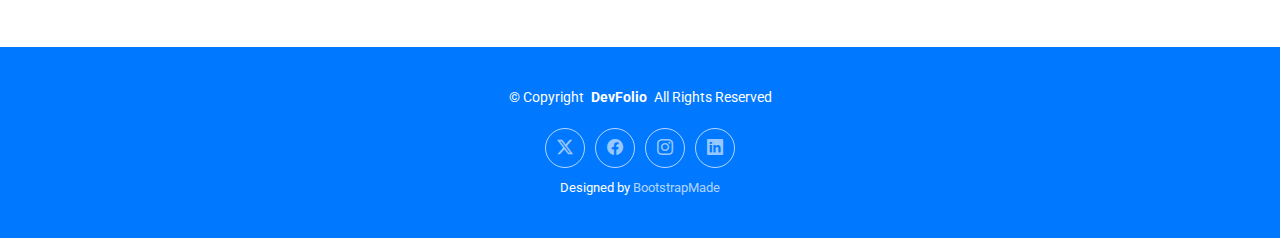
<file: portfolio-details.html>
<!DOCTYPE html>
<html lang="en">

<head>
  <meta charset="utf-8">
  <meta content="width=device-width, initial-scale=1.0" name="viewport">
  <title>Portfolio Details - DevFolio Bootstrap Template</title>
  <meta name="description" content="">
  <meta name="keywords" content="">

  <!-- Favicons -->
  <link href="assets/img/favicon.png" rel="icon">
  <link href="assets/img/apple-touch-icon.png" rel="apple-touch-icon">

  <!-- Fonts -->
  <link href="https://fonts.googleapis.com" rel="preconnect">
  <link href="https://fonts.gstatic.com" rel="preconnect" crossorigin>
  <link href="https://fonts.googleapis.com/css2?family=Roboto:ital,wght@0,100;0,300;0,400;0,500;0,700;0,900;1,100;1,300;1,400;1,500;1,700;1,900&family=Poppins:ital,wght@0,100;0,200;0,300;0,400;0,500;0,600;0,700;0,800;0,900;1,100;1,200;1,300;1,400;1,500;1,600;1,700;1,800;1,900&family=Raleway:ital,wght@0,100;0,200;0,300;0,400;0,500;0,600;0,700;0,800;0,900;1,100;1,200;1,300;1,400;1,500;1,600;1,700;1,800;1,900&display=swap" rel="stylesheet">

  <!-- Vendor CSS Files -->
  <link href="assets/vendor/bootstrap/css/bootstrap.min.css" rel="stylesheet">
  <link href="assets/vendor/bootstrap-icons/bootstrap-icons.css" rel="stylesheet">
  <link href="assets/vendor/aos/aos.css" rel="stylesheet">
  <link href="assets/vendor/glightbox/css/glightbox.min.css" rel="stylesheet">
  <link href="assets/vendor/swiper/swiper-bundle.min.css" rel="stylesheet">

  <!-- Main CSS File -->
  <link href="assets/css/main.css" rel="stylesheet">

  <!-- =======================================================
  * Template Name: DevFolio
  * Template URL: https://bootstrapmade.com/devfolio-bootstrap-portfolio-html-template/
  * Updated: Aug 07 2024 with Bootstrap v5.3.3
  * Author: BootstrapMade.com
  * License: https://bootstrapmade.com/license/
  ======================================================== -->
</head>

<body class="portfolio-details-page">

  <header id="header" class="header d-flex align-items-center sticky-top">
    <div class="container-fluid container-xl position-relative d-flex align-items-center justify-content-between">

      <a href="index.html" class="logo d-flex align-items-center">
        <!-- Uncomment the line below if you also wish to use an image logo -->
        <!-- <img src="assets/img/logo.png" alt=""> -->
        <h1 class="sitename">DevFolio</h1>
      </a>

      <nav id="navmenu" class="navmenu">
        <ul>
          <li><a href="#hero">Home<br></a></li>
          <li><a href="#about">About</a></li>
          <li><a href="#services">Services</a></li>
          <li><a href="#portfolio">Portfolio</a></li>
          <li class="dropdown"><a href="#"><span>Dropdown</span> <i class="bi bi-chevron-down toggle-dropdown"></i></a>
            <ul>
              <li><a href="#">Dropdown 1</a></li>
              <li class="dropdown"><a href="#"><span>Deep Dropdown</span> <i class="bi bi-chevron-down toggle-dropdown"></i></a>
                <ul>
                  <li><a href="#">Deep Dropdown 1</a></li>
                  <li><a href="#">Deep Dropdown 2</a></li>
                  <li><a href="#">Deep Dropdown 3</a></li>
                  <li><a href="#">Deep Dropdown 4</a></li>
                  <li><a href="#">Deep Dropdown 5</a></li>
                </ul>
              </li>
              <li><a href="#">Dropdown 2</a></li>
              <li><a href="#">Dropdown 3</a></li>
              <li><a href="#">Dropdown 4</a></li>
            </ul>
          </li>
          <li><a href="#contact">Contact</a></li>
        </ul>
        <i class="mobile-nav-toggle d-xl-none bi bi-list"></i>
      </nav>

    </div>
  </header>

  <main class="main">

    <!-- Page Title -->
    <div class="page-title" data-aos="fade">
      <div class="container d-lg-flex justify-content-between align-items-center">
        <h1 class="mb-2 mb-lg-0">Portfolio Details</h1>
        <nav class="breadcrumbs">
          <ol>
            <li><a href="index.html">Home</a></li>
            <li class="current">Portfolio Details</li>
          </ol>
        </nav>
      </div>
    </div><!-- End Page Title -->

    <!-- Portfolio Details Section -->
    <section id="portfolio-details" class="portfolio-details section">

      <div class="container" data-aos="fade-up">

        <div class="portfolio-details-slider swiper init-swiper">
          <script type="application/json" class="swiper-config">
            {
              "loop": true,
              "speed": 600,
              "autoplay": {
                "delay": 5000
              },
              "slidesPerView": "auto",
              "navigation": {
                "nextEl": ".swiper-button-next",
                "prevEl": ".swiper-button-prev"
              },
              "pagination": {
                "el": ".swiper-pagination",
                "type": "bullets",
                "clickable": true
              }
            }
          </script>
          <div class="swiper-wrapper align-items-center">

            <div class="swiper-slide">
              <img src="assets/img/portfolio/app-1.jpg" alt="">
            </div>

            <div class="swiper-slide">
              <img src="assets/img/portfolio/product-1.jpg" alt="">
            </div>

            <div class="swiper-slide">
              <img src="assets/img/portfolio/branding-1.jpg" alt="">
            </div>

            <div class="swiper-slide">
              <img src="assets/img/portfolio/books-1.jpg" alt="">
            </div>

          </div>
          <div class="swiper-button-prev"></div>
          <div class="swiper-button-next"></div>
          <div class="swiper-pagination"></div>
        </div>

        <div class="row justify-content-between gy-4 mt-4">

          <div class="col-lg-8" data-aos="fade-up">
            <div class="portfolio-description">
              <h2>This is an example of portfolio details</h2>
              <p>
                Autem ipsum nam porro corporis rerum. Quis eos dolorem eos itaque inventore commodi labore quia quia. Exercitationem repudiandae officiis neque suscipit non officia eaque itaque enim. Voluptatem officia accusantium nesciunt est omnis tempora consectetur dignissimos. Sequi nulla at esse enim cum deserunt eius.
              </p>
              <p>
                Amet consequatur qui dolore veniam voluptatem voluptatem sit. Non aspernatur atque natus ut cum nam et. Praesentium error dolores rerum minus sequi quia veritatis eum. Eos et doloribus doloremque nesciunt molestiae laboriosam.
              </p>

              <p>
                Impedit ipsum quae et aliquid doloribus et voluptatem quasi. Perspiciatis occaecati earum et magnam animi. Quibusdam non qui ea vitae suscipit vitae sunt. Repudiandae incidunt cumque minus deserunt assumenda tempore. Delectus voluptas necessitatibus est.
              </p>

              <p>
                Sunt voluptatum sapiente facilis quo odio aut ipsum repellat debitis. Molestiae et autem libero. Explicabo et quod necessitatibus similique quis dolor eum. Numquam eaque praesentium rem et qui nesciunt.
              </p>

            </div>
          </div>

          <div class="col-lg-3" data-aos="fade-up" data-aos-delay="100">
            <div class="portfolio-info">
              <h3>Project information</h3>
              <ul>
                <li><strong>Category</strong> Web design</li>
                <li><strong>Client</strong> ASU Company</li>
                <li><strong>Project date</strong> 01 March, 2020</li>
                <li><strong>Project URL</strong> <a href="#">www.example.com</a></li>
                <li><a href="#" class="btn-visit align-self-start">Visit Website</a></li>
              </ul>
            </div>
          </div>

        </div>

      </div>

    </section><!-- /Portfolio Details Section -->

  </main>

  <footer id="footer" class="footer accent-background">

    <div class="container">
      <div class="copyright text-center ">
        <p>© <span>Copyright</span> <strong class="px-1 sitename">DevFolio</strong> <span>All Rights Reserved</span></p>
      </div>
      <div class="social-links d-flex justify-content-center">
        <a href=""><i class="bi bi-twitter-x"></i></a>
        <a href=""><i class="bi bi-facebook"></i></a>
        <a href=""><i class="bi bi-instagram"></i></a>
        <a href=""><i class="bi bi-linkedin"></i></a>
      </div>
      <div class="credits">
        <!-- All the links in the footer should remain intact. -->
        <!-- You can delete the links only if you've purchased the pro version. -->
        <!-- Licensing information: https://bootstrapmade.com/license/ -->
        <!-- Purchase the pro version with working PHP/AJAX contact form: [buy-url] -->
        Designed by <a href="https://bootstrapmade.com/">BootstrapMade</a>
      </div>
    </div>

  </footer>

  <!-- Scroll Top -->
  <a href="#" id="scroll-top" class="scroll-top d-flex align-items-center justify-content-center"><i class="bi bi-arrow-up-short"></i></a>

  <!-- Preloader -->
  <div id="preloader"></div>

  <!-- Vendor JS Files -->
  <script src="assets/vendor/bootstrap/js/bootstrap.bundle.min.js"></script>
  <script src="assets/vendor/php-email-form/validate.js"></script>
  <script src="assets/vendor/aos/aos.js"></script>
  <script src="assets/vendor/typed.js/typed.umd.js"></script>
  <script src="assets/vendor/waypoints/noframework.waypoints.js"></script>
  <script src="assets/vendor/purecounter/purecounter_vanilla.js"></script>
  <script src="assets/vendor/glightbox/js/glightbox.min.js"></script>
  <script src="assets/vendor/imagesloaded/imagesloaded.pkgd.min.js"></script>
  <script src="assets/vendor/isotope-layout/isotope.pkgd.min.js"></script>
  <script src="assets/vendor/swiper/swiper-bundle.min.js"></script>

  <!-- Main JS File -->
  <script src="assets/js/main.js"></script>

</body>

</html>
</file>
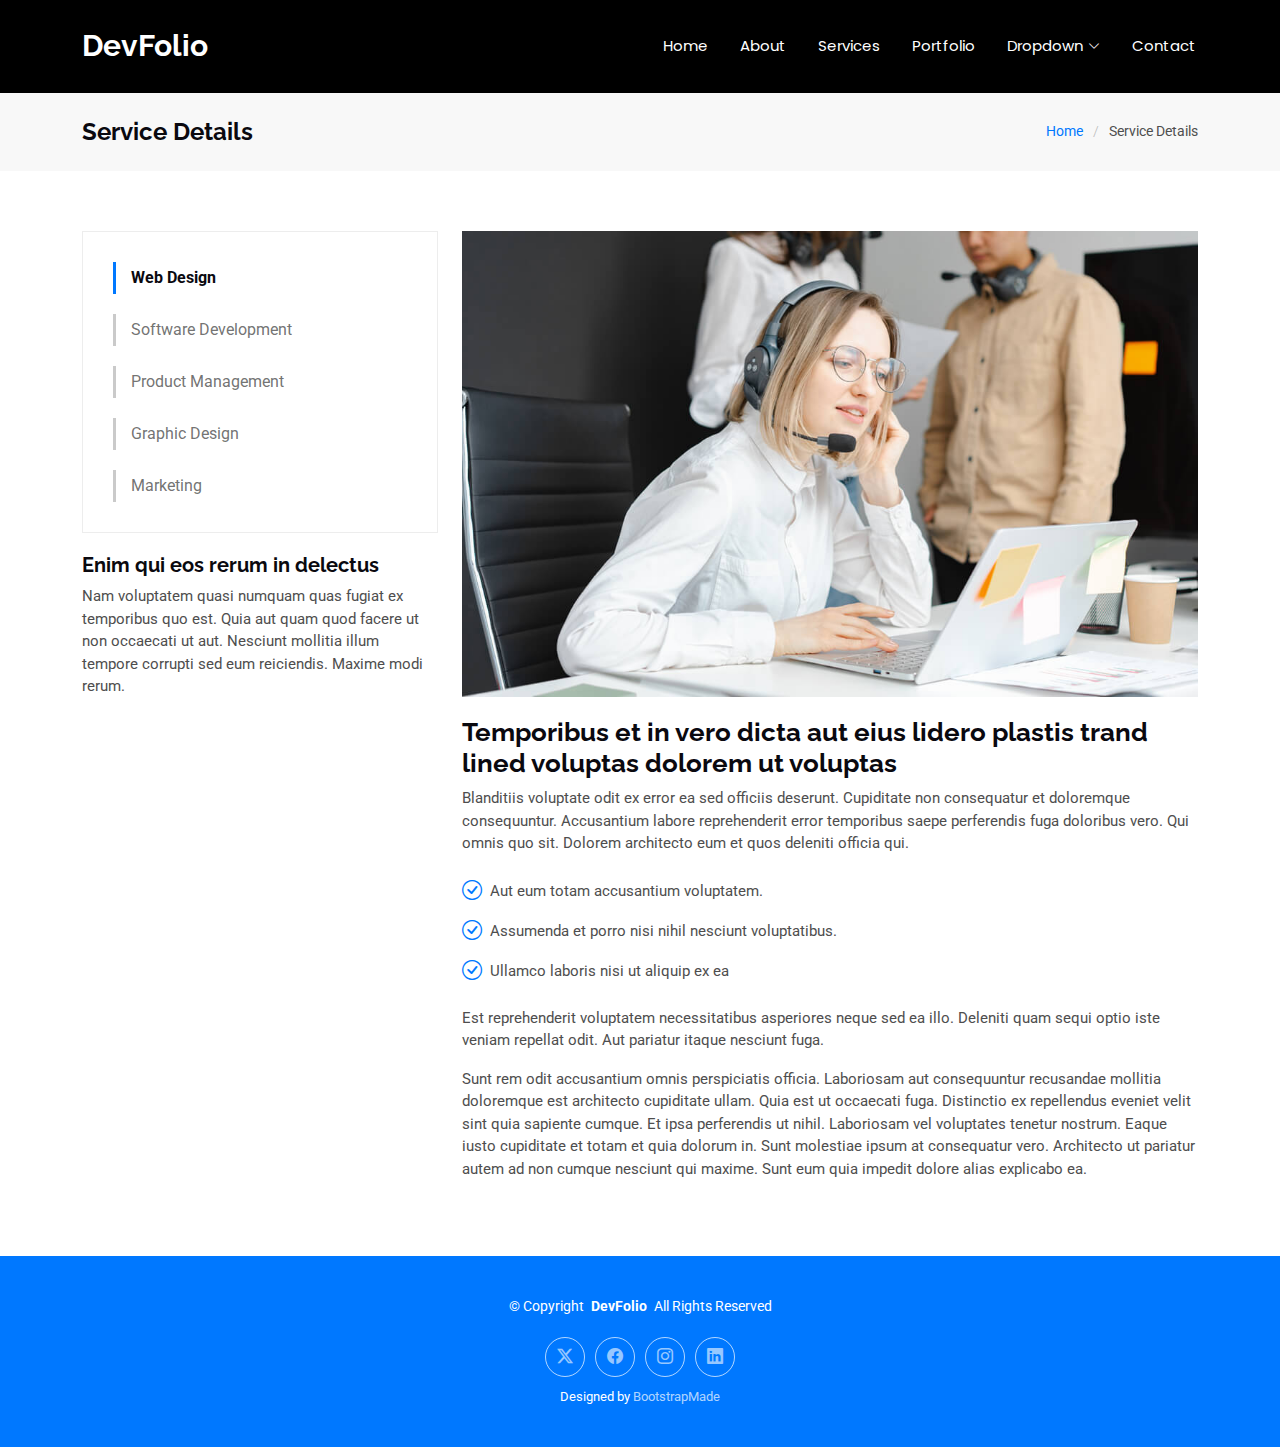
<file: service-details.html>
<!DOCTYPE html>
<html lang="en">

<head>
  <meta charset="utf-8">
  <meta content="width=device-width, initial-scale=1.0" name="viewport">
  <title>Service Details - DevFolio Bootstrap Template</title>
  <meta name="description" content="">
  <meta name="keywords" content="">

  <!-- Favicons -->
  <link href="assets/img/favicon.png" rel="icon">
  <link href="assets/img/apple-touch-icon.png" rel="apple-touch-icon">

  <!-- Fonts -->
  <link href="https://fonts.googleapis.com" rel="preconnect">
  <link href="https://fonts.gstatic.com" rel="preconnect" crossorigin>
  <link href="https://fonts.googleapis.com/css2?family=Roboto:ital,wght@0,100;0,300;0,400;0,500;0,700;0,900;1,100;1,300;1,400;1,500;1,700;1,900&family=Poppins:ital,wght@0,100;0,200;0,300;0,400;0,500;0,600;0,700;0,800;0,900;1,100;1,200;1,300;1,400;1,500;1,600;1,700;1,800;1,900&family=Raleway:ital,wght@0,100;0,200;0,300;0,400;0,500;0,600;0,700;0,800;0,900;1,100;1,200;1,300;1,400;1,500;1,600;1,700;1,800;1,900&display=swap" rel="stylesheet">

  <!-- Vendor CSS Files -->
  <link href="assets/vendor/bootstrap/css/bootstrap.min.css" rel="stylesheet">
  <link href="assets/vendor/bootstrap-icons/bootstrap-icons.css" rel="stylesheet">
  <link href="assets/vendor/aos/aos.css" rel="stylesheet">
  <link href="assets/vendor/glightbox/css/glightbox.min.css" rel="stylesheet">
  <link href="assets/vendor/swiper/swiper-bundle.min.css" rel="stylesheet">

  <!-- Main CSS File -->
  <link href="assets/css/main.css" rel="stylesheet">

  <!-- =======================================================
  * Template Name: DevFolio
  * Template URL: https://bootstrapmade.com/devfolio-bootstrap-portfolio-html-template/
  * Updated: Aug 07 2024 with Bootstrap v5.3.3
  * Author: BootstrapMade.com
  * License: https://bootstrapmade.com/license/
  ======================================================== -->
</head>

<body class="service-details-page">

  <header id="header" class="header d-flex align-items-center sticky-top">
    <div class="container-fluid container-xl position-relative d-flex align-items-center justify-content-between">

      <a href="index.html" class="logo d-flex align-items-center">
        <!-- Uncomment the line below if you also wish to use an image logo -->
        <!-- <img src="assets/img/logo.png" alt=""> -->
        <h1 class="sitename">DevFolio</h1>
      </a>

      <nav id="navmenu" class="navmenu">
        <ul>
          <li><a href="#hero">Home<br></a></li>
          <li><a href="#about">About</a></li>
          <li><a href="#services">Services</a></li>
          <li><a href="#portfolio">Portfolio</a></li>
          <li class="dropdown"><a href="#"><span>Dropdown</span> <i class="bi bi-chevron-down toggle-dropdown"></i></a>
            <ul>
              <li><a href="#">Dropdown 1</a></li>
              <li class="dropdown"><a href="#"><span>Deep Dropdown</span> <i class="bi bi-chevron-down toggle-dropdown"></i></a>
                <ul>
                  <li><a href="#">Deep Dropdown 1</a></li>
                  <li><a href="#">Deep Dropdown 2</a></li>
                  <li><a href="#">Deep Dropdown 3</a></li>
                  <li><a href="#">Deep Dropdown 4</a></li>
                  <li><a href="#">Deep Dropdown 5</a></li>
                </ul>
              </li>
              <li><a href="#">Dropdown 2</a></li>
              <li><a href="#">Dropdown 3</a></li>
              <li><a href="#">Dropdown 4</a></li>
            </ul>
          </li>
          <li><a href="#contact">Contact</a></li>
        </ul>
        <i class="mobile-nav-toggle d-xl-none bi bi-list"></i>
      </nav>

    </div>
  </header>

  <main class="main">

    <!-- Page Title -->
    <div class="page-title" data-aos="fade">
      <div class="container d-lg-flex justify-content-between align-items-center">
        <h1 class="mb-2 mb-lg-0">Service Details</h1>
        <nav class="breadcrumbs">
          <ol>
            <li><a href="index.html">Home</a></li>
            <li class="current">Service Details</li>
          </ol>
        </nav>
      </div>
    </div><!-- End Page Title -->

    <!-- Service Details Section -->
    <section id="service-details" class="service-details section">

      <div class="container">

        <div class="row gy-4">

          <div class="col-lg-4" data-aos="fade-up" data-aos-delay="100">
            <div class="services-list">
              <a href="#" class="active">Web Design</a>
              <a href="#">Software Development</a>
              <a href="#">Product Management</a>
              <a href="#">Graphic Design</a>
              <a href="#">Marketing</a>
            </div>

            <h4>Enim qui eos rerum in delectus</h4>
            <p>Nam voluptatem quasi numquam quas fugiat ex temporibus quo est. Quia aut quam quod facere ut non occaecati ut aut. Nesciunt mollitia illum tempore corrupti sed eum reiciendis. Maxime modi rerum.</p>
          </div>

          <div class="col-lg-8" data-aos="fade-up" data-aos-delay="200">
            <img src="assets/img/services.jpg" alt="" class="img-fluid services-img">
            <h3>Temporibus et in vero dicta aut eius lidero plastis trand lined voluptas dolorem ut voluptas</h3>
            <p>
              Blanditiis voluptate odit ex error ea sed officiis deserunt. Cupiditate non consequatur et doloremque consequuntur. Accusantium labore reprehenderit error temporibus saepe perferendis fuga doloribus vero. Qui omnis quo sit. Dolorem architecto eum et quos deleniti officia qui.
            </p>
            <ul>
              <li><i class="bi bi-check-circle"></i> <span>Aut eum totam accusantium voluptatem.</span></li>
              <li><i class="bi bi-check-circle"></i> <span>Assumenda et porro nisi nihil nesciunt voluptatibus.</span></li>
              <li><i class="bi bi-check-circle"></i> <span>Ullamco laboris nisi ut aliquip ex ea</span></li>
            </ul>
            <p>
              Est reprehenderit voluptatem necessitatibus asperiores neque sed ea illo. Deleniti quam sequi optio iste veniam repellat odit. Aut pariatur itaque nesciunt fuga.
            </p>
            <p>
              Sunt rem odit accusantium omnis perspiciatis officia. Laboriosam aut consequuntur recusandae mollitia doloremque est architecto cupiditate ullam. Quia est ut occaecati fuga. Distinctio ex repellendus eveniet velit sint quia sapiente cumque. Et ipsa perferendis ut nihil. Laboriosam vel voluptates tenetur nostrum. Eaque iusto cupiditate et totam et quia dolorum in. Sunt molestiae ipsum at consequatur vero. Architecto ut pariatur autem ad non cumque nesciunt qui maxime. Sunt eum quia impedit dolore alias explicabo ea.
            </p>
          </div>

        </div>

      </div>

    </section><!-- /Service Details Section -->

  </main>

  <footer id="footer" class="footer accent-background">

    <div class="container">
      <div class="copyright text-center ">
        <p>© <span>Copyright</span> <strong class="px-1 sitename">DevFolio</strong> <span>All Rights Reserved</span></p>
      </div>
      <div class="social-links d-flex justify-content-center">
        <a href=""><i class="bi bi-twitter-x"></i></a>
        <a href=""><i class="bi bi-facebook"></i></a>
        <a href=""><i class="bi bi-instagram"></i></a>
        <a href=""><i class="bi bi-linkedin"></i></a>
      </div>
      <div class="credits">
        <!-- All the links in the footer should remain intact. -->
        <!-- You can delete the links only if you've purchased the pro version. -->
        <!-- Licensing information: https://bootstrapmade.com/license/ -->
        <!-- Purchase the pro version with working PHP/AJAX contact form: [buy-url] -->
        Designed by <a href="https://bootstrapmade.com/">BootstrapMade</a>
      </div>
    </div>

  </footer>

  <!-- Scroll Top -->
  <a href="#" id="scroll-top" class="scroll-top d-flex align-items-center justify-content-center"><i class="bi bi-arrow-up-short"></i></a>

  <!-- Preloader -->
  <div id="preloader"></div>

  <!-- Vendor JS Files -->
  <script src="assets/vendor/bootstrap/js/bootstrap.bundle.min.js"></script>
  <script src="assets/vendor/php-email-form/validate.js"></script>
  <script src="assets/vendor/aos/aos.js"></script>
  <script src="assets/vendor/typed.js/typed.umd.js"></script>
  <script src="assets/vendor/waypoints/noframework.waypoints.js"></script>
  <script src="assets/vendor/purecounter/purecounter_vanilla.js"></script>
  <script src="assets/vendor/glightbox/js/glightbox.min.js"></script>
  <script src="assets/vendor/imagesloaded/imagesloaded.pkgd.min.js"></script>
  <script src="assets/vendor/isotope-layout/isotope.pkgd.min.js"></script>
  <script src="assets/vendor/swiper/swiper-bundle.min.js"></script>

  <!-- Main JS File -->
  <script src="assets/js/main.js"></script>

</body>

</html>
</file>
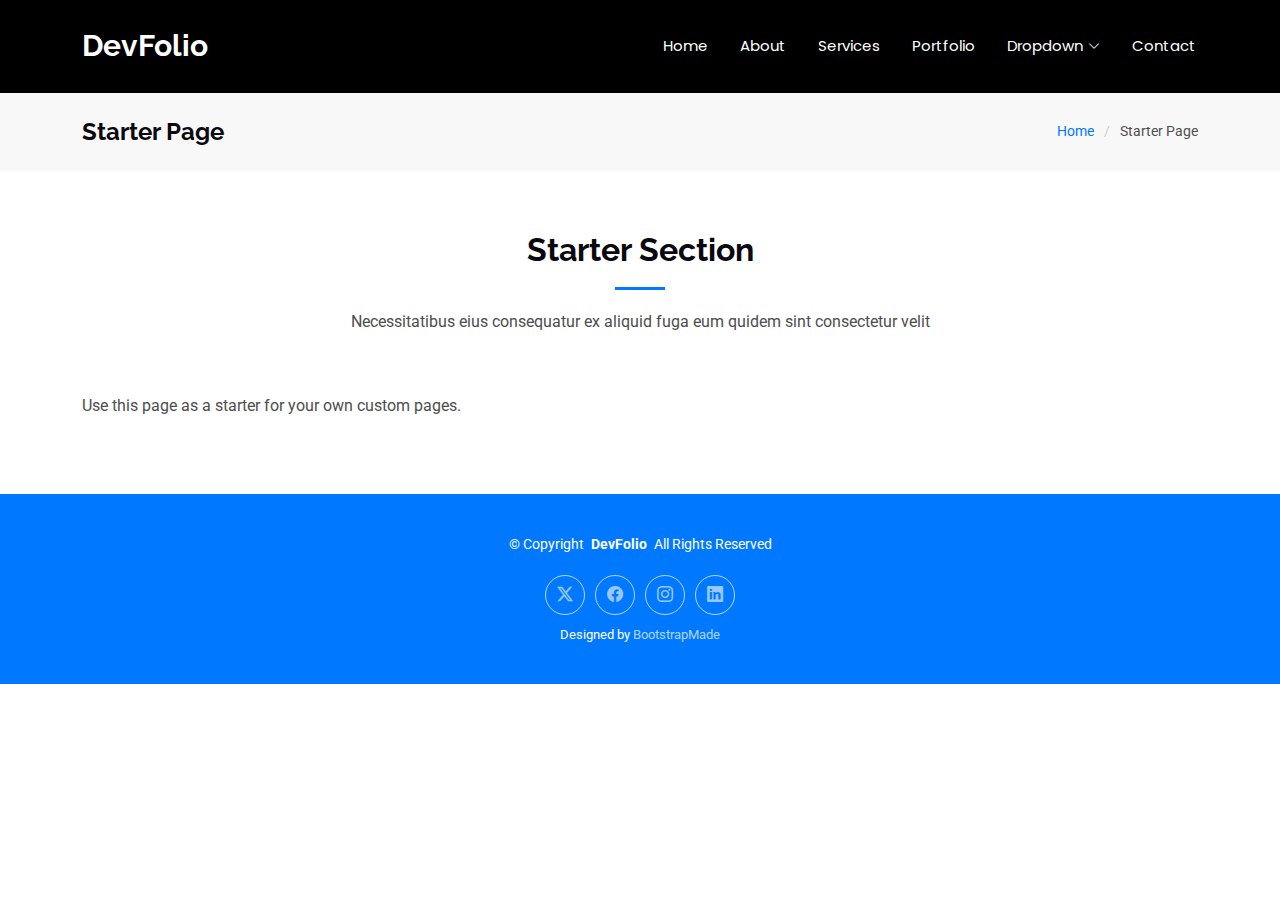
<file: starter-page.html>
<!DOCTYPE html>
<html lang="en">

<head>
  <meta charset="utf-8">
  <meta content="width=device-width, initial-scale=1.0" name="viewport">
  <title>Starter Page - DevFolio Bootstrap Template</title>
  <meta name="description" content="">
  <meta name="keywords" content="">

  <!-- Favicons -->
  <link href="assets/img/favicon.png" rel="icon">
  <link href="assets/img/apple-touch-icon.png" rel="apple-touch-icon">

  <!-- Fonts -->
  <link href="https://fonts.googleapis.com" rel="preconnect">
  <link href="https://fonts.gstatic.com" rel="preconnect" crossorigin>
  <link href="https://fonts.googleapis.com/css2?family=Roboto:ital,wght@0,100;0,300;0,400;0,500;0,700;0,900;1,100;1,300;1,400;1,500;1,700;1,900&family=Poppins:ital,wght@0,100;0,200;0,300;0,400;0,500;0,600;0,700;0,800;0,900;1,100;1,200;1,300;1,400;1,500;1,600;1,700;1,800;1,900&family=Raleway:ital,wght@0,100;0,200;0,300;0,400;0,500;0,600;0,700;0,800;0,900;1,100;1,200;1,300;1,400;1,500;1,600;1,700;1,800;1,900&display=swap" rel="stylesheet">

  <!-- Vendor CSS Files -->
  <link href="assets/vendor/bootstrap/css/bootstrap.min.css" rel="stylesheet">
  <link href="assets/vendor/bootstrap-icons/bootstrap-icons.css" rel="stylesheet">
  <link href="assets/vendor/aos/aos.css" rel="stylesheet">
  <link href="assets/vendor/glightbox/css/glightbox.min.css" rel="stylesheet">
  <link href="assets/vendor/swiper/swiper-bundle.min.css" rel="stylesheet">

  <!-- Main CSS File -->
  <link href="assets/css/main.css" rel="stylesheet">

  <!-- =======================================================
  * Template Name: DevFolio
  * Template URL: https://bootstrapmade.com/devfolio-bootstrap-portfolio-html-template/
  * Updated: Aug 07 2024 with Bootstrap v5.3.3
  * Author: BootstrapMade.com
  * License: https://bootstrapmade.com/license/
  ======================================================== -->
</head>

<body class="starter-page-page">

  <header id="header" class="header d-flex align-items-center sticky-top">
    <div class="container-fluid container-xl position-relative d-flex align-items-center justify-content-between">

      <a href="index.html" class="logo d-flex align-items-center">
        <!-- Uncomment the line below if you also wish to use an image logo -->
        <!-- <img src="assets/img/logo.png" alt=""> -->
        <h1 class="sitename">DevFolio</h1>
      </a>

      <nav id="navmenu" class="navmenu">
        <ul>
          <li><a href="#hero">Home<br></a></li>
          <li><a href="#about">About</a></li>
          <li><a href="#services">Services</a></li>
          <li><a href="#portfolio">Portfolio</a></li>
          <li class="dropdown"><a href="#"><span>Dropdown</span> <i class="bi bi-chevron-down toggle-dropdown"></i></a>
            <ul>
              <li><a href="#">Dropdown 1</a></li>
              <li class="dropdown"><a href="#"><span>Deep Dropdown</span> <i class="bi bi-chevron-down toggle-dropdown"></i></a>
                <ul>
                  <li><a href="#">Deep Dropdown 1</a></li>
                  <li><a href="#">Deep Dropdown 2</a></li>
                  <li><a href="#">Deep Dropdown 3</a></li>
                  <li><a href="#">Deep Dropdown 4</a></li>
                  <li><a href="#">Deep Dropdown 5</a></li>
                </ul>
              </li>
              <li><a href="#">Dropdown 2</a></li>
              <li><a href="#">Dropdown 3</a></li>
              <li><a href="#">Dropdown 4</a></li>
            </ul>
          </li>
          <li><a href="#contact">Contact</a></li>
        </ul>
        <i class="mobile-nav-toggle d-xl-none bi bi-list"></i>
      </nav>

    </div>
  </header>

  <main class="main">

    <!-- Page Title -->
    <div class="page-title" data-aos="fade">
      <div class="container d-lg-flex justify-content-between align-items-center">
        <h1 class="mb-2 mb-lg-0">Starter Page</h1>
        <nav class="breadcrumbs">
          <ol>
            <li><a href="index.html">Home</a></li>
            <li class="current">Starter Page</li>
          </ol>
        </nav>
      </div>
    </div><!-- End Page Title -->

    <!-- Starter Section Section -->
    <section id="starter-section" class="starter-section section">

      <!-- Section Title -->
      <div class="container section-title" data-aos="fade-up">
        <h2>Starter Section</h2>
        <p>Necessitatibus eius consequatur ex aliquid fuga eum quidem sint consectetur velit</p>
      </div><!-- End Section Title -->

      <div class="container" data-aos="fade-up">
        <p>Use this page as a starter for your own custom pages.</p>
      </div>

    </section><!-- /Starter Section Section -->

  </main>

  <footer id="footer" class="footer accent-background">

    <div class="container">
      <div class="copyright text-center ">
        <p>© <span>Copyright</span> <strong class="px-1 sitename">DevFolio</strong> <span>All Rights Reserved</span></p>
      </div>
      <div class="social-links d-flex justify-content-center">
        <a href=""><i class="bi bi-twitter-x"></i></a>
        <a href=""><i class="bi bi-facebook"></i></a>
        <a href=""><i class="bi bi-instagram"></i></a>
        <a href=""><i class="bi bi-linkedin"></i></a>
      </div>
      <div class="credits">
        <!-- All the links in the footer should remain intact. -->
        <!-- You can delete the links only if you've purchased the pro version. -->
        <!-- Licensing information: https://bootstrapmade.com/license/ -->
        <!-- Purchase the pro version with working PHP/AJAX contact form: [buy-url] -->
        Designed by <a href="https://bootstrapmade.com/">BootstrapMade</a>
      </div>
    </div>

  </footer>

  <!-- Scroll Top -->
  <a href="#" id="scroll-top" class="scroll-top d-flex align-items-center justify-content-center"><i class="bi bi-arrow-up-short"></i></a>

  <!-- Preloader -->
  <div id="preloader"></div>

  <!-- Vendor JS Files -->
  <script src="assets/vendor/bootstrap/js/bootstrap.bundle.min.js"></script>
  <script src="assets/vendor/php-email-form/validate.js"></script>
  <script src="assets/vendor/aos/aos.js"></script>
  <script src="assets/vendor/typed.js/typed.umd.js"></script>
  <script src="assets/vendor/waypoints/noframework.waypoints.js"></script>
  <script src="assets/vendor/purecounter/purecounter_vanilla.js"></script>
  <script src="assets/vendor/glightbox/js/glightbox.min.js"></script>
  <script src="assets/vendor/imagesloaded/imagesloaded.pkgd.min.js"></script>
  <script src="assets/vendor/isotope-layout/isotope.pkgd.min.js"></script>
  <script src="assets/vendor/swiper/swiper-bundle.min.js"></script>

  <!-- Main JS File -->
  <script src="assets/js/main.js"></script>

</body>

</html>
</file>
<file: assets/css/main.css>
/**
* Template Name: DevFolio
* Template URL: https://bootstrapmade.com/devfolio-bootstrap-portfolio-html-template/
* Updated: Aug 07 2024 with Bootstrap v5.3.3
* Author: BootstrapMade.com
* License: https://bootstrapmade.com/license/
*/

/*--------------------------------------------------------------
# Font & Color Variables
# Help: https://bootstrapmade.com/color-system/
--------------------------------------------------------------*/
/* Fonts */
:root {
  --default-font: "Roboto",  system-ui, -apple-system, "Segoe UI", Roboto, "Helvetica Neue", Arial, "Noto Sans", "Liberation Sans", sans-serif, "Apple Color Emoji", "Segoe UI Emoji", "Segoe UI Symbol", "Noto Color Emoji";
  --heading-font: "Raleway",  sans-serif;
  --nav-font: "Poppins",  sans-serif;
}
.animated {
  -webkit-animation-duration: 1s;
  animation-duration: 1s;
  -webkit-animation-fill-mode: both;
  animation-fill-mode: both;
}
@-webkit-keyframes fadeIn {
  0% {
    opacity: 0;
  }

  100% {
    opacity: 1;
  }
}

@keyframes fadeIn {
  0% {
    opacity: 0;
  }

  100% {
    opacity: 1;
  }
}

.fadeIn {
  -webkit-animation-name: fadeIn;
  animation-name: fadeIn;
}

@-webkit-keyframes fadeInDown {
  0% {
    opacity: 0;
    -webkit-transform: translateY(-20px);
    transform: translateY(-20px);
  }

  100% {
    opacity: 1;
    -webkit-transform: translateY(0);
    transform: translateY(0);
  }
}

@keyframes fadeInDown {
  0% {
    opacity: 0;
    -webkit-transform: translateY(-20px);
    -ms-transform: translateY(-20px);
    transform: translateY(-20px);
  }

  100% {
    opacity: 1;
    -webkit-transform: translateY(0);
    -ms-transform: translateY(0);
    transform: translateY(0);
  }
}

.fadeInDown {
  -webkit-animation-name: fadeInDown;
  animation-name: fadeInDown;
}

@-webkit-keyframes fadeInDownBig {
  0% {
    opacity: 0;
    -webkit-transform: translateY(-2000px);
    transform: translateY(-2000px);
  }

  100% {
    opacity: 1;
    -webkit-transform: translateY(0);
    transform: translateY(0);
  }
}

@keyframes fadeInDownBig {
  0% {
    opacity: 0;
    -webkit-transform: translateY(-2000px);
    -ms-transform: translateY(-2000px);
    transform: translateY(-2000px);
  }

  100% {
    opacity: 1;
    -webkit-transform: translateY(0);
    -ms-transform: translateY(0);
    transform: translateY(0);
  }
}

.fadeInDownBig {
  -webkit-animation-name: fadeInDownBig;
  animation-name: fadeInDownBig;
}

@-webkit-keyframes fadeInLeft {
  0% {
    opacity: 0;
    -webkit-transform: translateX(-20px);
    transform: translateX(-20px);
  }

  100% {
    opacity: 1;
    -webkit-transform: translateX(0);
    transform: translateX(0);
  }
}

@keyframes fadeInLeft {
  0% {
    opacity: 0;
    -webkit-transform: translateX(-20px);
    -ms-transform: translateX(-20px);
    transform: translateX(-20px);
  }

  100% {
    opacity: 1;
    -webkit-transform: translateX(0);
    -ms-transform: translateX(0);
    transform: translateX(0);
  }
}

.fadeInLeft {
  -webkit-animation-name: fadeInLeft;
  animation-name: fadeInLeft;
}

@-webkit-keyframes fadeInLeftBig {
  0% {
    opacity: 0;
    -webkit-transform: translateX(-2000px);
    transform: translateX(-2000px);
  }

  100% {
    opacity: 1;
    -webkit-transform: translateX(0);
    transform: translateX(0);
  }
}

@keyframes fadeInLeftBig {
  0% {
    opacity: 0;
    -webkit-transform: translateX(-2000px);
    -ms-transform: translateX(-2000px);
    transform: translateX(-2000px);
  }

  100% {
    opacity: 1;
    -webkit-transform: translateX(0);
    -ms-transform: translateX(0);
    transform: translateX(0);
  }
}

.fadeInLeftBig {
  -webkit-animation-name: fadeInLeftBig;
  animation-name: fadeInLeftBig;
}

@-webkit-keyframes fadeInRight {
  0% {
    opacity: 0;
    -webkit-transform: translateX(20px);
    transform: translateX(20px);
  }

  100% {
    opacity: 1;
    -webkit-transform: translateX(0);
    transform: translateX(0);
  }
}

@keyframes fadeInRight {
  0% {
    opacity: 0;
    -webkit-transform: translateX(20px);
    -ms-transform: translateX(20px);
    transform: translateX(20px);
  }

  100% {
    opacity: 1;
    -webkit-transform: translateX(0);
    -ms-transform: translateX(0);
    transform: translateX(0);
  }
}

.fadeInRight {
  -webkit-animation-name: fadeInRight;
  animation-name: fadeInRight;
}

@-webkit-keyframes fadeInRightBig {
  0% {
    opacity: 0;
    -webkit-transform: translateX(2000px);
    transform: translateX(2000px);
  }

  100% {
    opacity: 1;
    -webkit-transform: translateX(0);
    transform: translateX(0);
  }
}

@keyframes fadeInRightBig {
  0% {
    opacity: 0;
    -webkit-transform: translateX(2000px);
    -ms-transform: translateX(2000px);
    transform: translateX(2000px);
  }

  100% {
    opacity: 1;
    -webkit-transform: translateX(0);
    -ms-transform: translateX(0);
    transform: translateX(0);
  }
}

.fadeInRightBig {
  -webkit-animation-name: fadeInRightBig;
  animation-name: fadeInRightBig;
}

@-webkit-keyframes fadeInUp {
  0% {
    opacity: 0;
    -webkit-transform: translateY(20px);
    transform: translateY(20px);
  }

  100% {
    opacity: 1;
    -webkit-transform: translateY(0);
    transform: translateY(0);
  }
}

@keyframes fadeInUp {
  0% {
    opacity: 0;
    -webkit-transform: translateY(20px);
    -ms-transform: translateY(20px);
    transform: translateY(20px);
  }

  100% {
    opacity: 1;
    -webkit-transform: translateY(0);
    -ms-transform: translateY(0);
    transform: translateY(0);
  }
}

.fadeInUp {
  -webkit-animation-name: fadeInUp;
  animation-name: fadeInUp;
}

@-webkit-keyframes fadeInUpBig {
  0% {
    opacity: 0;
    -webkit-transform: translateY(2000px);
    transform: translateY(2000px);
  }

  100% {
    opacity: 1;
    -webkit-transform: translateY(0);
    transform: translateY(0);
  }
}

@keyframes fadeInUpBig {
  0% {
    opacity: 0;
    -webkit-transform: translateY(2000px);
    -ms-transform: translateY(2000px);
    transform: translateY(2000px);
  }

  100% {
    opacity: 1;
    -webkit-transform: translateY(0);
    -ms-transform: translateY(0);
    transform: translateY(0);
  }
}

.fadeInUpBig {
  -webkit-animation-name: fadeInUpBig;
  animation-name: fadeInUpBig;
}

@-webkit-keyframes fadeOut {
  0% {
    opacity: 1;
  }

  100% {
    opacity: 0;
  }
}

@keyframes fadeOut {
  0% {
    opacity: 1;
  }

  100% {
    opacity: 0;
  }
}

.fadeOut {
  -webkit-animation-name: fadeOut;
  animation-name: fadeOut;
}

@-webkit-keyframes fadeOutDown {
  0% {
    opacity: 1;
    -webkit-transform: translateY(0);
    transform: translateY(0);
  }

  100% {
    opacity: 0;
    -webkit-transform: translateY(20px);
    transform: translateY(20px);
  }
}

@keyframes fadeOutDown {
  0% {
    opacity: 1;
    -webkit-transform: translateY(0);
    -ms-transform: translateY(0);
    transform: translateY(0);
  }

  100% {
    opacity: 0;
    -webkit-transform: translateY(20px);
    -ms-transform: translateY(20px);
    transform: translateY(20px);
  }
}

.fadeOutDown {
  -webkit-animation-name: fadeOutDown;
  animation-name: fadeOutDown;
}

@-webkit-keyframes fadeOutDownBig {
  0% {
    opacity: 1;
    -webkit-transform: translateY(0);
    transform: translateY(0);
  }

  100% {
    opacity: 0;
    -webkit-transform: translateY(2000px);
    transform: translateY(2000px);
  }
}

@keyframes fadeOutDownBig {
  0% {
    opacity: 1;
    -webkit-transform: translateY(0);
    -ms-transform: translateY(0);
    transform: translateY(0);
  }

  100% {
    opacity: 0;
    -webkit-transform: translateY(2000px);
    -ms-transform: translateY(2000px);
    transform: translateY(2000px);
  }
}

.fadeOutDownBig {
  -webkit-animation-name: fadeOutDownBig;
  animation-name: fadeOutDownBig;
}

@-webkit-keyframes fadeOutLeft {
  0% {
    opacity: 1;
    -webkit-transform: translateX(0);
    transform: translateX(0);
  }

  100% {
    opacity: 0;
    -webkit-transform: translateX(-20px);
    transform: translateX(-20px);
  }
}

@keyframes fadeOutLeft {
  0% {
    opacity: 1;
    -webkit-transform: translateX(0);
    -ms-transform: translateX(0);
    transform: translateX(0);
  }

  100% {
    opacity: 0;
    -webkit-transform: translateX(-20px);
    -ms-transform: translateX(-20px);
    transform: translateX(-20px);
  }
}

.fadeOutLeft {
  -webkit-animation-name: fadeOutLeft;
  animation-name: fadeOutLeft;
}

@-webkit-keyframes fadeOutLeftBig {
  0% {
    opacity: 1;
    -webkit-transform: translateX(0);
    transform: translateX(0);
  }

  100% {
    opacity: 0;
    -webkit-transform: translateX(-2000px);
    transform: translateX(-2000px);
  }
}

@keyframes fadeOutLeftBig {
  0% {
    opacity: 1;
    -webkit-transform: translateX(0);
    -ms-transform: translateX(0);
    transform: translateX(0);
  }

  100% {
    opacity: 0;
    -webkit-transform: translateX(-2000px);
    -ms-transform: translateX(-2000px);
    transform: translateX(-2000px);
  }
}

.fadeOutLeftBig {
  -webkit-animation-name: fadeOutLeftBig;
  animation-name: fadeOutLeftBig;
}

@-webkit-keyframes fadeOutRight {
  0% {
    opacity: 1;
    -webkit-transform: translateX(0);
    transform: translateX(0);
  }

  100% {
    opacity: 0;
    -webkit-transform: translateX(20px);
    transform: translateX(20px);
  }
}

@keyframes fadeOutRight {
  0% {
    opacity: 1;
    -webkit-transform: translateX(0);
    -ms-transform: translateX(0);
    transform: translateX(0);
  }

  100% {
    opacity: 0;
    -webkit-transform: translateX(20px);
    -ms-transform: translateX(20px);
    transform: translateX(20px);
  }
}

.fadeOutRight {
  -webkit-animation-name: fadeOutRight;
  animation-name: fadeOutRight;
}

@-webkit-keyframes fadeOutRightBig {
  0% {
    opacity: 1;
    -webkit-transform: translateX(0);
    transform: translateX(0);
  }

  100% {
    opacity: 0;
    -webkit-transform: translateX(2000px);
    transform: translateX(2000px);
  }
}

@keyframes fadeOutRightBig {
  0% {
    opacity: 1;
    -webkit-transform: translateX(0);
    -ms-transform: translateX(0);
    transform: translateX(0);
  }

  100% {
    opacity: 0;
    -webkit-transform: translateX(2000px);
    -ms-transform: translateX(2000px);
    transform: translateX(2000px);
  }
}

.fadeOutRightBig {
  -webkit-animation-name: fadeOutRightBig;
  animation-name: fadeOutRightBig;
}

@-webkit-keyframes fadeOutUp {
  0% {
    opacity: 1;
    -webkit-transform: translateY(0);
    transform: translateY(0);
  }

  100% {
    opacity: 0;
    -webkit-transform: translateY(-20px);
    transform: translateY(-20px);
  }
}

@keyframes fadeOutUp {
  0% {
    opacity: 1;
    -webkit-transform: translateY(0);
    -ms-transform: translateY(0);
    transform: translateY(0);
  }

  100% {
    opacity: 0;
    -webkit-transform: translateY(-20px);
    -ms-transform: translateY(-20px);
    transform: translateY(-20px);
  }
}

.fadeOutUp {
  -webkit-animation-name: fadeOutUp;
  animation-name: fadeOutUp;
}

@-webkit-keyframes fadeOutUpBig {
  0% {
    opacity: 1;
    -webkit-transform: translateY(0);
    transform: translateY(0);
  }

  100% {
    opacity: 0;
    -webkit-transform: translateY(-2000px);
    transform: translateY(-2000px);
  }
}

@keyframes fadeOutUpBig {
  0% {
    opacity: 1;
    -webkit-transform: translateY(0);
    -ms-transform: translateY(0);
    transform: translateY(0);
  }

  100% {
    opacity: 0;
    -webkit-transform: translateY(-2000px);
    -ms-transform: translateY(-2000px);
    transform: translateY(-2000px);
  }
}

.fadeOutUpBig {
  -webkit-animation-name: fadeOutUpBig;
  animation-name: fadeOutUpBig;
}
.fadeInUpBig {
  -webkit-animation-name: fadeInUpBig;
  animation-name: fadeInUpBig;
}
/* Global Colors - The following color variables are used throughout the website. Updating them here will change the color scheme of the entire website */
:root { 
  --background-color: #ffffff; /* Background color for the entire website, including individual sections */
  --default-color: #4e4e4e; /* Default color used for the majority of the text content across the entire website */
  --heading-color: #0a090f; /* Color for headings, subheadings and title throughout the website */
  --accent-color: #0078ff; /* Accent color that represents your brand on the website. It's used for buttons, links, and other elements that need to stand out */
  --surface-color: #ffffff; /* The surface color is used as a background of boxed elements within sections, such as cards, icon boxes, or other elements that require a visual separation from the global background. */
  --contrast-color: #ffffff; /* Contrast color for text, ensuring readability against backgrounds of accent, heading, or default colors. */
}

/* Nav Menu Colors - The following color variables are used specifically for the navigation menu. They are separate from the global colors to allow for more customization options */
:root {
  --nav-color: #ffffff;  /* The default color of the main navmenu links */
  --nav-hover-color: #ffffff; /* Applied to main navmenu links when they are hovered over or active */
  --nav-mobile-background-color: #ffffff; /* Used as the background color for mobile navigation menu */
  --nav-dropdown-background-color: #ffffff; /* Used as the background color for dropdown items that appear when hovering over primary navigation items */
  --nav-dropdown-color: #212529; /* Used for navigation links of the dropdown items in the navigation menu. */
  --nav-dropdown-hover-color: #0078ff; /* Similar to --nav-hover-color, this color is applied to dropdown navigation links when they are hovered over. */
}

/* Color Presets - These classes override global colors when applied to any section or element, providing reuse of the sam color scheme. */

.light-background {
  --background-color: #f9f9f9;
  --surface-color: #ffffff;
}

.dark-background {
  --background-color: #060606;
  --default-color: #ffffff;
  --heading-color: #ffffff;
  --surface-color: #252525;
  --contrast-color: #ffffff;
}

.accent-background {
  --background-color: #0078ff;
  --default-color: #ffffff;
  --heading-color: #ffffff;
  --accent-color: #ffffff;
  --surface-color: #3393ff;
  --contrast-color: #ffffff;
}

/* Smooth scroll */
:root {
  scroll-behavior: smooth;
}

/*--------------------------------------------------------------
# General Styling & Shared Classes
--------------------------------------------------------------*/
body {
  color: var(--default-color);
  background-color: var(--background-color);
  font-family: var(--default-font);
}

a {
  color: var(--accent-color);
  text-decoration: none;
  transition: 0.3s;
}

a:hover {
  color: color-mix(in srgb, var(--accent-color), transparent 25%);
  text-decoration: none;
}

h1,
h2,
h3,
h4,
h5,
h6 {
  color: var(--heading-color);
  font-family: var(--heading-font);
}

/* PHP Email Form Messages
------------------------------*/
.php-email-form .error-message {
  display: none;
  background: #df1529;
  color: #ffffff;
  text-align: left;
  padding: 15px;
  margin-bottom: 24px;
  font-weight: 600;
}

.php-email-form .sent-message {
  display: none;
  color: #ffffff;
  background: #059652;
  text-align: center;
  padding: 15px;
  margin-bottom: 24px;
  font-weight: 600;
}

.php-email-form .loading {
  display: none;
  background: var(--surface-color);
  text-align: center;
  padding: 15px;
  margin-bottom: 24px;
}

.php-email-form .loading:before {
  content: "";
  display: inline-block;
  border-radius: 50%;
  width: 24px;
  height: 24px;
  margin: 0 10px -6px 0;
  border: 3px solid var(--accent-color);
  border-top-color: var(--surface-color);
  animation: php-email-form-loading 1s linear infinite;
}

@keyframes php-email-form-loading {
  0% {
    transform: rotate(0deg);
  }

  100% {
    transform: rotate(360deg);
  }
}

/*--------------------------------------------------------------
# Global Header
--------------------------------------------------------------*/
.header {
  --background-color: #000000;
  --default-color: #ffffff;
  --heading-color: #ffffff;
  color: var(--default-color);
  background-color: var(--background-color);
  padding: 20px 0;
  transition: all 0.5s;
  z-index: 997;
}

.header .logo {
  line-height: 1;
}

.header .logo img {
  max-height: 32px;
  margin-right: 8px;
}

.header .logo h1 {
  font-size: 30px;
  margin: 0;
  font-weight: 700;
  color: var(--heading-color);
}

.scrolled .header {
  box-shadow: 0px 0 18px rgba(0, 0, 0, 0.1);
}

/*--------------------------------------------------------------
# Navigation Menu
--------------------------------------------------------------*/
/* Desktop Navigation */
@media (min-width: 1200px) {
  .navmenu {
    padding: 0;
  }

  .navmenu ul {
    margin: 0;
    padding: 0;
    display: flex;
    list-style: none;
    align-items: center;
  }

  .navmenu li {
    position: relative;
  }

  .navmenu>ul>li {
    white-space: nowrap;
    padding: 15px 14px;
  }

  .navmenu>ul>li:last-child {
    padding-right: 0;
  }

  .navmenu a,
  .navmenu a:focus {
    color: var(--nav-color);
    font-size: 15px;
    padding: 0 2px;
    font-family: var(--nav-font);
    font-weight: 400;
    display: flex;
    align-items: center;
    justify-content: space-between;
    white-space: nowrap;
    transition: 0.3s;
    position: relative;
  }

  .navmenu a i,
  .navmenu a:focus i {
    font-size: 12px;
    line-height: 0;
    margin-left: 5px;
    transition: 0.3s;
  }

  .navmenu>ul>li>a:before {
    content: "";
    position: absolute;
    width: 100%;
    height: 2px;
    bottom: -6px;
    left: 0;
    background-color: var(--nav-hover-color);
    visibility: hidden;
    width: 0px;
    transition: all 0.3s ease-in-out 0s;
  }

  .navmenu a:hover:before,
  .navmenu li:hover>a:before,
  .navmenu .active:before {
    visibility: visible;
    width: 100%;
  }

  .navmenu li:hover>a,
  .navmenu .active,
  .navmenu .active:focus {
    color: var(--nav-hover-color);
  }

  .navmenu .dropdown ul {
    margin: 0;
    padding: 10px 0;
    background: var(--nav-dropdown-background-color);
    display: block;
    position: absolute;
    visibility: hidden;
    left: 14px;
    top: 130%;
    opacity: 0;
    transition: 0.3s;
    border-radius: 4px;
    z-index: 99;
    box-shadow: 0px 0px 30px rgba(0, 0, 0, 0.1);
  }

  .navmenu .dropdown ul li {
    min-width: 200px;
  }

  .navmenu .dropdown ul a {
    padding: 10px 20px;
    font-size: 15px;
    text-transform: none;
    color: var(--nav-dropdown-color);
  }

  .navmenu .dropdown ul a i {
    font-size: 12px;
  }

  .navmenu .dropdown ul a:hover,
  .navmenu .dropdown ul .active:hover,
  .navmenu .dropdown ul li:hover>a {
    color: var(--nav-dropdown-hover-color);
  }

  .navmenu .dropdown:hover>ul {
    opacity: 1;
    top: 100%;
    visibility: visible;
  }

  .navmenu .dropdown .dropdown ul {
    top: 0;
    left: -90%;
    visibility: hidden;
  }

  .navmenu .dropdown .dropdown:hover>ul {
    opacity: 1;
    top: 0;
    left: -100%;
    visibility: visible;
  }
}

/* Mobile Navigation */
@media (max-width: 1199px) {
  .mobile-nav-toggle {
    color: var(--nav-color);
    font-size: 28px;
    line-height: 0;
    margin-right: 10px;
    cursor: pointer;
    transition: color 0.3s;
  }

  .navmenu {
    padding: 0;
    z-index: 9997;
  }

  .navmenu ul {
    display: none;
    list-style: none;
    position: absolute;
    inset: 60px 20px 20px 20px;
    padding: 10px 0;
    margin: 0;
    border-radius: 6px;
    background-color: var(--nav-mobile-background-color);
    border: 1px solid color-mix(in srgb, var(--default-color), transparent 90%);
    box-shadow: none;
    overflow-y: auto;
    transition: 0.3s;
    z-index: 9998;
  }

  .navmenu a,
  .navmenu a:focus {
    color: var(--nav-dropdown-color);
    padding: 10px 20px;
    font-family: var(--nav-font);
    font-size: 17px;
    font-weight: 500;
    display: flex;
    align-items: center;
    justify-content: space-between;
    white-space: nowrap;
    transition: 0.3s;
  }

  .navmenu a i,
  .navmenu a:focus i {
    font-size: 12px;
    line-height: 0;
    margin-left: 5px;
    width: 30px;
    height: 30px;
    display: flex;
    align-items: center;
    justify-content: center;
    border-radius: 50%;
    transition: 0.3s;
    background-color: color-mix(in srgb, var(--accent-color), transparent 90%);
  }

  .navmenu a i:hover,
  .navmenu a:focus i:hover {
    background-color: var(--accent-color);
    color: var(--contrast-color);
  }

  .navmenu a:hover,
  .navmenu .active,
  .navmenu .active:focus {
    color: var(--nav-dropdown-hover-color);
  }

  .navmenu .active i,
  .navmenu .active:focus i {
    background-color: var(--accent-color);
    color: var(--contrast-color);
    transform: rotate(180deg);
  }

  .navmenu .dropdown ul {
    position: static;
    display: none;
    z-index: 99;
    padding: 10px 0;
    margin: 10px 20px;
    background-color: var(--nav-dropdown-background-color);
    transition: all 0.5s ease-in-out;
  }

  .navmenu .dropdown ul ul {
    background-color: rgba(33, 37, 41, 0.1);
  }

  .navmenu .dropdown>.dropdown-active {
    display: block;
    background-color: rgba(33, 37, 41, 0.03);
  }

  .mobile-nav-active {
    overflow: hidden;
  }

  .mobile-nav-active .mobile-nav-toggle {
    color: #fff;
    position: absolute;
    font-size: 32px;
    top: 15px;
    right: 15px;
    margin-right: 0;
    z-index: 9999;
  }

  .mobile-nav-active .navmenu {
    position: fixed;
    overflow: hidden;
    inset: 0;
    background: rgba(33, 37, 41, 0.8);
    transition: 0.3s;
  }

  .mobile-nav-active .navmenu>ul {
    display: block;
  }
}

/*--------------------------------------------------------------
# Global Footer
--------------------------------------------------------------*/
.footer {
  color: var(--default-color);
  background-color: var(--background-color);
  font-size: 14px;
  padding: 40px 0;
  position: relative;
}

.footer .copyright p {
  margin-bottom: 0;
}

.footer .social-links {
  margin-top: 20px;
}

.footer .social-links a {
  display: flex;
  align-items: center;
  justify-content: center;
  width: 40px;
  height: 40px;
  border-radius: 50%;
  border: 1px solid color-mix(in srgb, var(--default-color), transparent 30%);
  font-size: 16px;
  color: color-mix(in srgb, var(--default-color), transparent 40%);
  margin: 0 5px;
  transition: 0.3s;
}

.footer .social-links a:hover {
  color: var(--default-color);
  border-color: var(--default-color);
}

.footer .credits {
  margin-top: 10px;
  font-size: 13px;
  text-align: center;
}

.footer .credits a {
  color: color-mix(in srgb, var(--default-color), transparent 30%);
}

/*--------------------------------------------------------------
# Preloader
--------------------------------------------------------------*/
#preloader {
  position: fixed;
  inset: 0;
  z-index: 999999;
  overflow: hidden;
  background: var(--background-color);
  transition: all 0.6s ease-out;
}

#preloader:before {
  content: "";
  position: fixed;
  top: calc(50% - 30px);
  left: calc(50% - 30px);
  border: 6px solid #ffffff;
  border-color: var(--accent-color) transparent var(--accent-color) transparent;
  border-radius: 50%;
  width: 60px;
  height: 60px;
  animation: animate-preloader 1.5s linear infinite;
}

@keyframes animate-preloader {
  0% {
    transform: rotate(0deg);
  }

  100% {
    transform: rotate(360deg);
  }
}

/*--------------------------------------------------------------
# Scroll Top Button
--------------------------------------------------------------*/
.scroll-top {
  position: fixed;
  visibility: hidden;
  opacity: 0;
  right: 15px;
  bottom: -15px;
  z-index: 99999;
  background-color: var(--accent-color);
  width: 44px;
  height: 44px;
  border-radius: 50px;
  transition: all 0.4s;
}

.scroll-top i {
  font-size: 24px;
  color: var(--contrast-color);
  line-height: 0;
}

.scroll-top:hover {
  background-color: color-mix(in srgb, var(--accent-color), transparent 20%);
  color: var(--contrast-color);
}

.scroll-top.active {
  visibility: visible;
  opacity: 1;
  bottom: 15px;
}

/*--------------------------------------------------------------
# Disable aos animation delay on mobile devices
--------------------------------------------------------------*/
@media screen and (max-width: 768px) {
  [data-aos-delay] {
    transition-delay: 0 !important;
  }
}

/*--------------------------------------------------------------
# Global Page Titles & Breadcrumbs
--------------------------------------------------------------*/
.page-title {
  --background-color: color-mix(in srgb, var(--default-color), transparent 96%);
  color: var(--default-color);
  background-color: var(--background-color);
  padding: 25px 0;
  position: relative;
}

.page-title h1 {
  font-size: 24px;
  font-weight: 700;
}

.page-title .breadcrumbs ol {
  display: flex;
  flex-wrap: wrap;
  list-style: none;
  padding: 0;
  margin: 0;
  font-size: 14px;
  font-weight: 400;
}

.page-title .breadcrumbs ol li+li {
  padding-left: 10px;
}

.page-title .breadcrumbs ol li+li::before {
  content: "/";
  display: inline-block;
  padding-right: 10px;
  color: color-mix(in srgb, var(--default-color), transparent 70%);
}

/*--------------------------------------------------------------
# Global Sections
--------------------------------------------------------------*/
section,
.section {
  color: var(--default-color);
  background-color: var(--background-color);
  padding: 60px 0;
  scroll-margin-top: 92px;
  overflow: clip;
}

@media (max-width: 1199px) {

  section,
  .section {
    scroll-margin-top: 76px;
  }
}

/*--------------------------------------------------------------
# Global Section Titles
--------------------------------------------------------------*/
.section-title {
  text-align: center;
  padding-bottom: 60px;
  position: relative;
}

.section-title h2 {
  font-size: 32px;
  font-weight: 700;
  margin-bottom: 20px;
  padding-bottom: 20px;
  position: relative;
}

.section-title h2:after {
  content: "";
  position: absolute;
  display: block;
  width: 50px;
  height: 3px;
  background: var(--accent-color);
  left: 0;
  right: 0;
  bottom: 0;
  margin: auto;
}

.section-title p {
  margin-bottom: 0;
}

/*--------------------------------------------------------------
# Hero Section
--------------------------------------------------------------*/
.hero {
	background: url('../../assets/img/vidhya.png') right bottom no-repeat;
	background-size: contain;
	padding:110px 0 100px 0;
	height:auto;
	background-color: #FBFBF0;
  width: 100%;
  min-height: calc(100vh - 92px);
  position: relative;
  padding: 60px 0;
  display: flex;
  align-items: center;
  justify-content: center;
}
.hero h1 {
	font-size: 120px;
	letter-spacing: -8px;
	margin: 0;
	font-weight: 600;
	line-height: 95px;
	text-transform: uppercase;
}
.hero h1 span {
	color:#a1a9b0;
	/* display:inline-block; */
}
.hero h3 {
	font-size: 20px;
	margin:0;
	padding:0;
	opacity:0.5;
	color: #E04343;
	letter-spacing: 18px;
	line-height: 50px;
	text-transform: uppercase;
}
.hero p {
	letter-spacing:1px;
	color:#fff;
	font-size: 15px;
}

.hero img {
  position: absolute;
  inset: 0;
  display: block;
  width: 100%;
  height: 100%;
  object-fit: cover;
  z-index: 1;
}

.hero .container {
  position: relative;
  z-index: 3;
}

.hero h2 {
  margin: 0;
  font-size: 64px;
  font-weight: 700;
}

.hero p {
  margin: 5px 0 0 0;
  font-size: 36px;
  font-weight: 600;
}

.hero p span {
  letter-spacing: 1px;
}

@media (max-width: 768px) {
  .hero h2 {
    font-size: 32px;
  }

  .hero p {
    font-size: 20px;
  }
}

/*--------------------------------------------------------------
# About Section
--------------------------------------------------------------*/
.about .container {
  background-color: var(--surface-color);
  box-shadow: 0px 2px 15px rgba(0, 0, 0, 0.1);
  padding: 30px;
}

.about .skills-content h5 {
  font-size: 18px;
  font-weight: 700;
  margin: 30px 0 15px 0;
}

.about .progress {
  height: 36px;
  display: block;
  background: none;
  border-radius: 0;
  margin-top: 15px;
}

.about .progress .skill {
  color: var(--default-color);
  padding: 0;
  margin: 0 0 6px 0;
  text-transform: uppercase;
  display: block;
  font-weight: 600;
  font-family: var(--heading-font);
}

.about .progress .skill .val {
  float: right;
  font-style: normal;
}

.about .progress-bar-wrap {
  background: color-mix(in srgb, var(--default-color), transparent 90%);
  height: 10px;
}

.about .progress-bar {
  width: 1px;
  height: 10px;
  transition: 0.9s;
  background-color: var(--accent-color);
}

.about .about-me h4 {
  font-size: 28px;
  position: relative;
  padding-bottom: 10px;
  margin-bottom: 30px;
  font-weight: 700;
}

.about .about-me h4:after {
  content: "";
  position: absolute;
  display: block;
  width: 64px;
  height: 3px;
  background: var(--accent-color);
  left: 0;
  bottom: 0;
  margin: auto;
}

.about .about-me p {
  font-size: 18px;
}


.progress-bar.html-css {
  background-color: #0b4e76; /* Slightly lighter Very Dark Blue (100%) */
}
.progress-bar.c-cpp {
  background-color: #1d5e84; /* Slightly lighter Rich Mid Blue (95%) */
}
.progress-bar.javascript {
  background-color: #2a4b6f; /* Slightly brighter Dark Blue (90%) */
}
.progress-bar.java {
  background-color: #2e6079; /* Enriched Muted Dark Blue-Green (85%) */
}
.progress-bar.python {
  background-color: #3b6e8b; /* Grounded Rich Mid Blue (85%) */
}
.progress-bar.react {
  background-color: #4097b5; /* Stronger Soft Medium Blue (80%) */
}
.progress-bar.ml {
  background-color: #4097b5; /* Same as React.js for 80% */
}
.progress-bar.nodejs {
  background-color: #56a5d9; /* Muted Fresh Sky Blue (75%) */
}
.progress-bar.dataviz {
  background-color: #5baee2; /* Slightly lighter Subtle Calm Blue (75%) */
}
.progress-bar.kubernetes {
  background-color: #61b4e3; /* Soft Light Blue (75%) */
}








/*--------------------------------------------------------------
# Resume Section
--------------------------------------------------------------*/
.resume .resume-title {
  color: var(--heading-color);
  font-size: 26px;
  font-weight: 700;
  margin-top: 20px;
  margin-bottom: 20px;
}

.resume .resume-item {
  padding: 0 0 20px 20px;
  margin-top: -2px;
  border-left: 2px solid var(--accent-color);
  position: relative;
}

.resume .resume-item h4 {
  line-height: 18px;
  font-size: 18px;
  font-weight: 600;
  text-transform: uppercase;
  color: color-mix(in srgb, var(--default-color), transparent 20%);
  margin-bottom: 10px;
}

.resume .resume-item h5 {
  font-size: 16px;
  padding: 5px 15px;
  display: inline-block;
  font-weight: 600;
  margin-bottom: 10px;
}

.resume .resume-item ul {
  padding-left: 20px;
}

.resume .resume-item ul li {
  padding-bottom: 10px;
}

.resume .resume-item:last-child {
  padding-bottom: 0;
}

.resume .resume-item::before {
  content: "";
  position: absolute;
  width: 16px;
  height: 16px;
  border-radius: 50px;
  left: -9px;
  top: 0;
  background: var(--background-color);
  border: 2px solid var(--accent-color);
}

/*--------------------------------------------------------------
# Services Section
--------------------------------------------------------------*/
.services .service-item {
  background-color: var(--surface-color);
  box-shadow: 0px 5px 90px 0px rgba(0, 0, 0, 0.1);
  padding: 60px 30px;
  transition: all ease-in-out 0.3s;
  border-radius: 18px;
  border-bottom: 5px solid var(--surface-color);
  height: 100%;
}

.services .service-item .icon {
  color: var(--contrast-color);
  background: var(--accent-color);
  margin: 0;
  width: 64px;
  height: 64px;
  border-radius: 50px;
  display: flex;
  align-items: center;
  justify-content: center;
  margin-bottom: 20px;
  font-size: 28px;
  transition: ease-in-out 0.3s;
}

.services .service-item h3 {
  font-weight: 700;
  margin: 10px 0 15px 0;
  font-size: 22px;
  transition: ease-in-out 0.3s;
}

.services .service-item p {
  line-height: 24px;
  font-size: 14px;
  margin-bottom: 0;
}

@media (min-width: 1365px) {
  .services .service-item:hover {
    transform: translateY(-10px);
    border-color: var(--accent-color);
  }

  .services .service-item:hover h3 {
    color: var(--accent-color);
  }
}

/*--------------------------------------------------------------
# Stats Section
--------------------------------------------------------------*/
.stats {
  position: relative;
  padding: 120px 0;
}

.stats img {
  position: absolute;
  inset: 0;
  display: block;
  width: 100%;
  height: 100%;
  object-fit: cover;
  z-index: 1;
}

.stats:before {
  content: "";
  background: color-mix(in srgb, var(--background-color), transparent 40%);
  position: absolute;
  inset: 0;
  z-index: 2;
}

.stats .container {
  position: relative;
  z-index: 3;
}

.stats .stats-item {
  padding: 30px;
  width: 100%;
}

.stats .stats-item span {
  font-size: 48px;
  display: block;
  color: var(--default-color);
  font-weight: 700;
}

.stats .stats-item p {
  padding: 0;
  margin: 0;
  font-family: var(--heading-font);
  font-size: 16px;
  font-weight: 700;
  color: color-mix(in srgb, var(--default-color), transparent 40%);
}

/*--------------------------------------------------------------
# Portfolio Section
--------------------------------------------------------------*/
.portfolio .portfolio-filters {
  padding: 0;
  margin: 0 auto 20px auto;
  list-style: none;
  text-align: center;
}

.portfolio .portfolio-filters li {
  cursor: pointer;
  display: inline-block;
  padding: 0;
  font-size: 16px;
  font-weight: 600;
  margin: 0 10px;
  line-height: 1;
  text-transform: uppercase;
  margin-bottom: 5px;
  transition: all 0.3s ease-in-out;
}

.portfolio .portfolio-filters li:hover,
.portfolio .portfolio-filters li.filter-active {
  color: var(--accent-color);
}

.portfolio .portfolio-filters li:first-child {
  margin-left: 0;
}

.portfolio .portfolio-filters li:last-child {
  margin-right: 0;
}

@media (max-width: 575px) {
  .portfolio .portfolio-filters li {
    font-size: 14px;
    margin: 0 5px;
  }
}

.portfolio .portfolio-item {
  position: relative;
}

.portfolio .portfolio-item .portfolio-info {
  position: absolute;
  left: 30px;
  right: 30px;
  bottom: 0;
  z-index: 3;
  transition: all ease-in-out 0.3s;
  background: color-mix(in srgb, var(--background-color), transparent 10%);
  padding: 15px;
  opacity: 1;
}

.portfolio .portfolio-item .portfolio-info h4 {
  font-size: 18px;
  font-weight: 600;
  padding-right: 50px;
}

.portfolio .portfolio-item .portfolio-info p {
  color: color-mix(in srgb, var(--default-color), transparent 30%);
  font-size: 14px;
  margin-bottom: 0;
  padding-right: 50px;
}

.portfolio .portfolio-item .portfolio-info .preview-link,
.portfolio .portfolio-item .portfolio-info .details-link {
  position: absolute;
  right: 50px;
  font-size: 24px;
  top: calc(50% - 14px);
  color: color-mix(in srgb, var(--default-color), transparent 30%);
  transition: 0.3s;
  line-height: 0;
}

.portfolio .portfolio-item .portfolio-info .preview-link:hover,
.portfolio .portfolio-item .portfolio-info .details-link:hover {
  color: var(--accent-color);
}

.portfolio .portfolio-item .portfolio-info .details-link {
  right: 14px;
  font-size: 28px;
}

.portfolio .portfolio-item:hover .portfolio-info {
  opacity: 1;
  bottom: 20px;
}

/*--------------------------------------------------------------
# Pricing Section
--------------------------------------------------------------*/
.pricing .pricing-item {
  border-bottom: 1px dashed color-mix(in srgb, var(--default-color), transparent 60%);
  width: 100%;
  height: 100%;
  padding: 0 0 15px 0;
}

.pricing .pricing-item h3 {
  margin: 0;
  font-size: 20px;
  font-weight: 600;
}

.pricing .pricing-item h4 {
  margin: 0;
  font-size: 18px;
  color: var(--accent-color);
}

/*--------------------------------------------------------------
# Faq Section
--------------------------------------------------------------*/
.faq .content h3 {
  font-weight: 400;
  font-size: 34px;
}

.faq .content p {
  font-size: 15px;
  color: color-mix(in srgb, var(--default-color), transparent 30%);
}

.faq .faq-container .faq-item {
  background-color: var(--surface-color);
  position: relative;
  padding: 20px;
  margin-bottom: 20px;
  box-shadow: 0px 5px 25px 0px rgba(0, 0, 0, 0.1);
  overflow: hidden;
}

.faq .faq-container .faq-item:last-child {
  margin-bottom: 0;
}

.faq .faq-container .faq-item h3 {
  font-weight: 600;
  font-size: 18px;
  line-height: 24px;
  margin: 0 30px 0 0;
  transition: 0.3s;
  cursor: pointer;
  display: flex;
  align-items: flex-start;
}

.faq .faq-container .faq-item h3 .num {
  color: var(--accent-color);
  padding-right: 5px;
}

.faq .faq-container .faq-item h3:hover {
  color: var(--accent-color);
}

.faq .faq-container .faq-item .faq-content {
  display: grid;
  grid-template-rows: 0fr;
  transition: 0.3s ease-in-out;
  visibility: hidden;
  opacity: 0;
}

.faq .faq-container .faq-item .faq-content p {
  margin-bottom: 0;
  overflow: hidden;
}

.faq .faq-container .faq-item .faq-toggle {
  position: absolute;
  top: 20px;
  right: 20px;
  font-size: 16px;
  line-height: 0;
  transition: 0.3s;
  cursor: pointer;
}

.faq .faq-container .faq-item .faq-toggle:hover {
  color: var(--accent-color);
}

.faq .faq-container .faq-active h3 {
  color: var(--accent-color);
}

.faq .faq-container .faq-active .faq-content {
  grid-template-rows: 1fr;
  visibility: visible;
  opacity: 1;
  padding-top: 10px;
}

.faq .faq-container .faq-active .faq-toggle {
  transform: rotate(90deg);
  color: var(--accent-color);
}

/*--------------------------------------------------------------
# Testimonials Section
--------------------------------------------------------------*/
.testimonials {
  padding: 80px 0;
  position: relative;
}

.testimonials:before {
  content: "";
  background: color-mix(in srgb, var(--background-color), transparent 30%);
  position: absolute;
  inset: 0;
  z-index: 2;
}

.testimonials .testimonials-bg {
  position: absolute;
  inset: 0;
  display: block;
  width: 100%;
  height: 100%;
  object-fit: cover;
  z-index: 1;
}

.testimonials .container {
  position: relative;
  z-index: 3;
}

.testimonials .testimonials-carousel,
.testimonials .testimonials-slider {
  overflow: hidden;
}

.testimonials .testimonial-item {
  text-align: center;
}

.testimonials .testimonial-item .testimonial-img {
  width: 100px;
  border-radius: 50%;
  border: 6px solid color-mix(in srgb, var(--default-color), transparent 85%);
  margin: 0 auto;
}

.testimonials .testimonial-item h3 {
  font-size: 20px;
  font-weight: bold;
  margin: 10px 0 5px 0;
}

.testimonials .testimonial-item h4 {
  font-size: 14px;
  margin: 0 0 15px 0;
  color: color-mix(in srgb, var(--default-color), transparent 40%);
}

.testimonials .testimonial-item .stars {
  margin-bottom: 15px;
}

.testimonials .testimonial-item .stars i {
  color: #ffc107;
  margin: 0 1px;
}

.testimonials .testimonial-item .quote-icon-left,
.testimonials .testimonial-item .quote-icon-right {
  color: color-mix(in srgb, var(--default-color), transparent 40%);
  font-size: 26px;
  line-height: 0;
}

.testimonials .testimonial-item .quote-icon-left {
  display: inline-block;
  left: -5px;
  position: relative;
}

.testimonials .testimonial-item .quote-icon-right {
  display: inline-block;
  right: -5px;
  position: relative;
  top: 10px;
  transform: scale(-1, -1);
}

.testimonials .testimonial-item p {
  font-style: italic;
  margin: 0 auto 15px auto;
}

.testimonials .swiper-wrapper {
  height: auto;
}

.testimonials .swiper-pagination {
  margin-top: 20px;
  position: relative;
}

.testimonials .swiper-pagination .swiper-pagination-bullet {
  width: 12px;
  height: 12px;
  background-color: color-mix(in srgb, var(--default-color), transparent 50%);
  opacity: 0.5;
}

.testimonials .swiper-pagination .swiper-pagination-bullet-active {
  background-color: var(--default-color);
  opacity: 1;
}

@media (min-width: 992px) {
  .testimonials .testimonial-item p {
    width: 80%;
  }
}

/*--------------------------------------------------------------
# Contact Section
--------------------------------------------------------------*/
.contact .info-wrap {
  background-color: var(--surface-color);
  box-shadow: 0px 0px 20px rgba(0, 0, 0, 0.1);
  padding: 30px;
  margin-bottom: 30px;
}

.contact .info-item i {
  font-size: 20px;
  color: var(--accent-color);
  width: 56px;
  height: 56px;
  display: flex;
  justify-content: center;
  align-items: center;
  transition: all 0.3s ease-in-out;
  border-radius: 50%;
  border: 1px solid color-mix(in srgb, var(--accent-color), transparent 40%);
  margin-right: 15px;
}

.contact .info-item h3 {
  font-size: 18px;
  font-weight: 700;
  margin: 0 0 2px 0;
}

.contact .info-item p {
  padding: 0;
  margin-bottom: 0;
  font-size: 14px;
}

.contact .info-item:hover i {
  background: var(--accent-color);
  color: var(--contrast-color);
}

.contact .php-email-form {
  background-color: var(--surface-color);
  box-shadow: 0px 0px 20px rgba(0, 0, 0, 0.1);
  padding: 30px;
}

@media (max-width: 575px) {
  .contact .php-email-form {
    padding: 20px;
  }
}

.contact .php-email-form input[type=text],
.contact .php-email-form input[type=email],
.contact .php-email-form textarea {
  font-size: 14px;
  padding: 10px 15px;
  box-shadow: none;
  border-radius: 0;
  color: var(--default-color);
  background-color: color-mix(in srgb, var(--background-color), transparent 50%);
  border-color: color-mix(in srgb, var(--default-color), transparent 80%);
}

.contact .php-email-form input[type=text]:focus,
.contact .php-email-form input[type=email]:focus,
.contact .php-email-form textarea:focus {
  border-color: var(--accent-color);
}

.contact .php-email-form input[type=text]::placeholder,
.contact .php-email-form input[type=email]::placeholder,
.contact .php-email-form textarea::placeholder {
  color: color-mix(in srgb, var(--default-color), transparent 70%);
}

.contact .php-email-form button[type=submit] {
  color: var(--contrast-color);
  background: var(--accent-color);
  border: 0;
  padding: 10px 30px;
  transition: 0.4s;
  border-radius: 50px;
}

.contact .php-email-form button[type=submit]:hover {
  background: color-mix(in srgb, var(--accent-color), transparent 20%);
}

/*--------------------------------------------------------------
# Portfolio Details Section
--------------------------------------------------------------*/
.portfolio-details .portfolio-details-slider img {
  width: 100%;
}

.portfolio-details .swiper-wrapper {
  height: auto;
}

.portfolio-details .swiper-button-prev,
.portfolio-details .swiper-button-next {
  width: 48px;
  height: 48px;
}

.portfolio-details .swiper-button-prev:after,
.portfolio-details .swiper-button-next:after {
  color: rgba(255, 255, 255, 0.8);
  background-color: rgba(0, 0, 0, 0.15);
  font-size: 24px;
  border-radius: 50%;
  width: 48px;
  height: 48px;
  display: flex;
  align-items: center;
  justify-content: center;
  transition: 0.3s;
}

.portfolio-details .swiper-button-prev:hover:after,
.portfolio-details .swiper-button-next:hover:after {
  background-color: rgba(0, 0, 0, 0.3);
}

@media (max-width: 575px) {

  .portfolio-details .swiper-button-prev,
  .portfolio-details .swiper-button-next {
    display: none;
  }
}

.portfolio-details .swiper-pagination {
  margin-top: 20px;
  position: relative;
}

.portfolio-details .swiper-pagination .swiper-pagination-bullet {
  width: 10px;
  height: 10px;
  background-color: color-mix(in srgb, var(--default-color), transparent 85%);
  opacity: 1;
}

.portfolio-details .swiper-pagination .swiper-pagination-bullet-active {
  background-color: var(--accent-color);
}

.portfolio-details .portfolio-info h3 {
  font-size: 22px;
  font-weight: 700;
  margin-bottom: 20px;
  padding-bottom: 20px;
  position: relative;
}

.portfolio-details .portfolio-info h3:after {
  content: "";
  position: absolute;
  display: block;
  width: 50px;
  height: 3px;
  background: var(--accent-color);
  left: 0;
  bottom: 0;
}

.portfolio-details .portfolio-info ul {
  list-style: none;
  padding: 0;
  font-size: 15px;
}

.portfolio-details .portfolio-info ul li {
  display: flex;
  flex-direction: column;
  padding-bottom: 15px;
}

.portfolio-details .portfolio-info ul strong {
  text-transform: uppercase;
  font-weight: 400;
  color: color-mix(in srgb, var(--default-color), transparent 50%);
  font-size: 14px;
}

.portfolio-details .portfolio-info .btn-visit {
  padding: 8px 40px;
  background: var(--accent-color);
  color: var(--contrast-color);
  border-radius: 50px;
  transition: 0.3s;
}

.portfolio-details .portfolio-info .btn-visit:hover {
  background: color-mix(in srgb, var(--accent-color), transparent 20%);
}

.portfolio-details .portfolio-description h2 {
  font-size: 26px;
  font-weight: 700;
  margin-bottom: 20px;
}

.portfolio-details .portfolio-description p {
  padding: 0;
}

.portfolio-details .portfolio-description .testimonial-item {
  padding: 30px 30px 0 30px;
  position: relative;
  background: color-mix(in srgb, var(--default-color), transparent 97%);
  margin-bottom: 50px;
}

.portfolio-details .portfolio-description .testimonial-item .testimonial-img {
  width: 90px;
  border-radius: 50px;
  border: 6px solid var(--background-color);
  float: left;
  margin: 0 10px 0 0;
}

.portfolio-details .portfolio-description .testimonial-item h3 {
  font-size: 18px;
  font-weight: bold;
  margin: 15px 0 5px 0;
  padding-top: 20px;
}

.portfolio-details .portfolio-description .testimonial-item h4 {
  font-size: 14px;
  color: #6c757d;
  margin: 0;
}

.portfolio-details .portfolio-description .testimonial-item .quote-icon-left,
.portfolio-details .portfolio-description .testimonial-item .quote-icon-right {
  color: color-mix(in srgb, var(--accent-color), transparent 50%);
  font-size: 26px;
  line-height: 0;
}

.portfolio-details .portfolio-description .testimonial-item .quote-icon-left {
  display: inline-block;
  left: -5px;
  position: relative;
}

.portfolio-details .portfolio-description .testimonial-item .quote-icon-right {
  display: inline-block;
  right: -5px;
  position: relative;
  top: 10px;
  transform: scale(-1, -1);
}

.portfolio-details .portfolio-description .testimonial-item p {
  font-style: italic;
  margin: 0 0 15px 0 0 0;
  padding: 0;
}

/*--------------------------------------------------------------
# Service Details Section
--------------------------------------------------------------*/
.service-details .services-list {
  background-color: var(--surface-color);
  padding: 10px 30px;
  border: 1px solid color-mix(in srgb, var(--default-color), transparent 90%);
  margin-bottom: 20px;
}

.service-details .services-list a {
  display: block;
  line-height: 1;
  padding: 8px 0 8px 15px;
  border-left: 3px solid color-mix(in srgb, var(--default-color), transparent 70%);
  margin: 20px 0;
  color: color-mix(in srgb, var(--default-color), transparent 20%);
  transition: 0.3s;
}

.service-details .services-list a.active {
  color: var(--heading-color);
  font-weight: 700;
  border-color: var(--accent-color);
}

.service-details .services-list a:hover {
  border-color: var(--accent-color);
}

.service-details .services-img {
  margin-bottom: 20px;
}

.service-details h3 {
  font-size: 26px;
  font-weight: 700;
}

.service-details h4 {
  font-size: 20px;
  font-weight: 700;
}

.service-details p {
  font-size: 15px;
}

.service-details ul {
  list-style: none;
  padding: 0;
  font-size: 15px;
}

.service-details ul li {
  padding: 5px 0;
  display: flex;
  align-items: center;
}

.service-details ul i {
  font-size: 20px;
  margin-right: 8px;
  color: var(--accent-color);
}

/*--------------------------------------------------------------
# Starter Section Section
--------------------------------------------------------------*/
.starter-section {
  /* Add your styles here */
}
</file>
